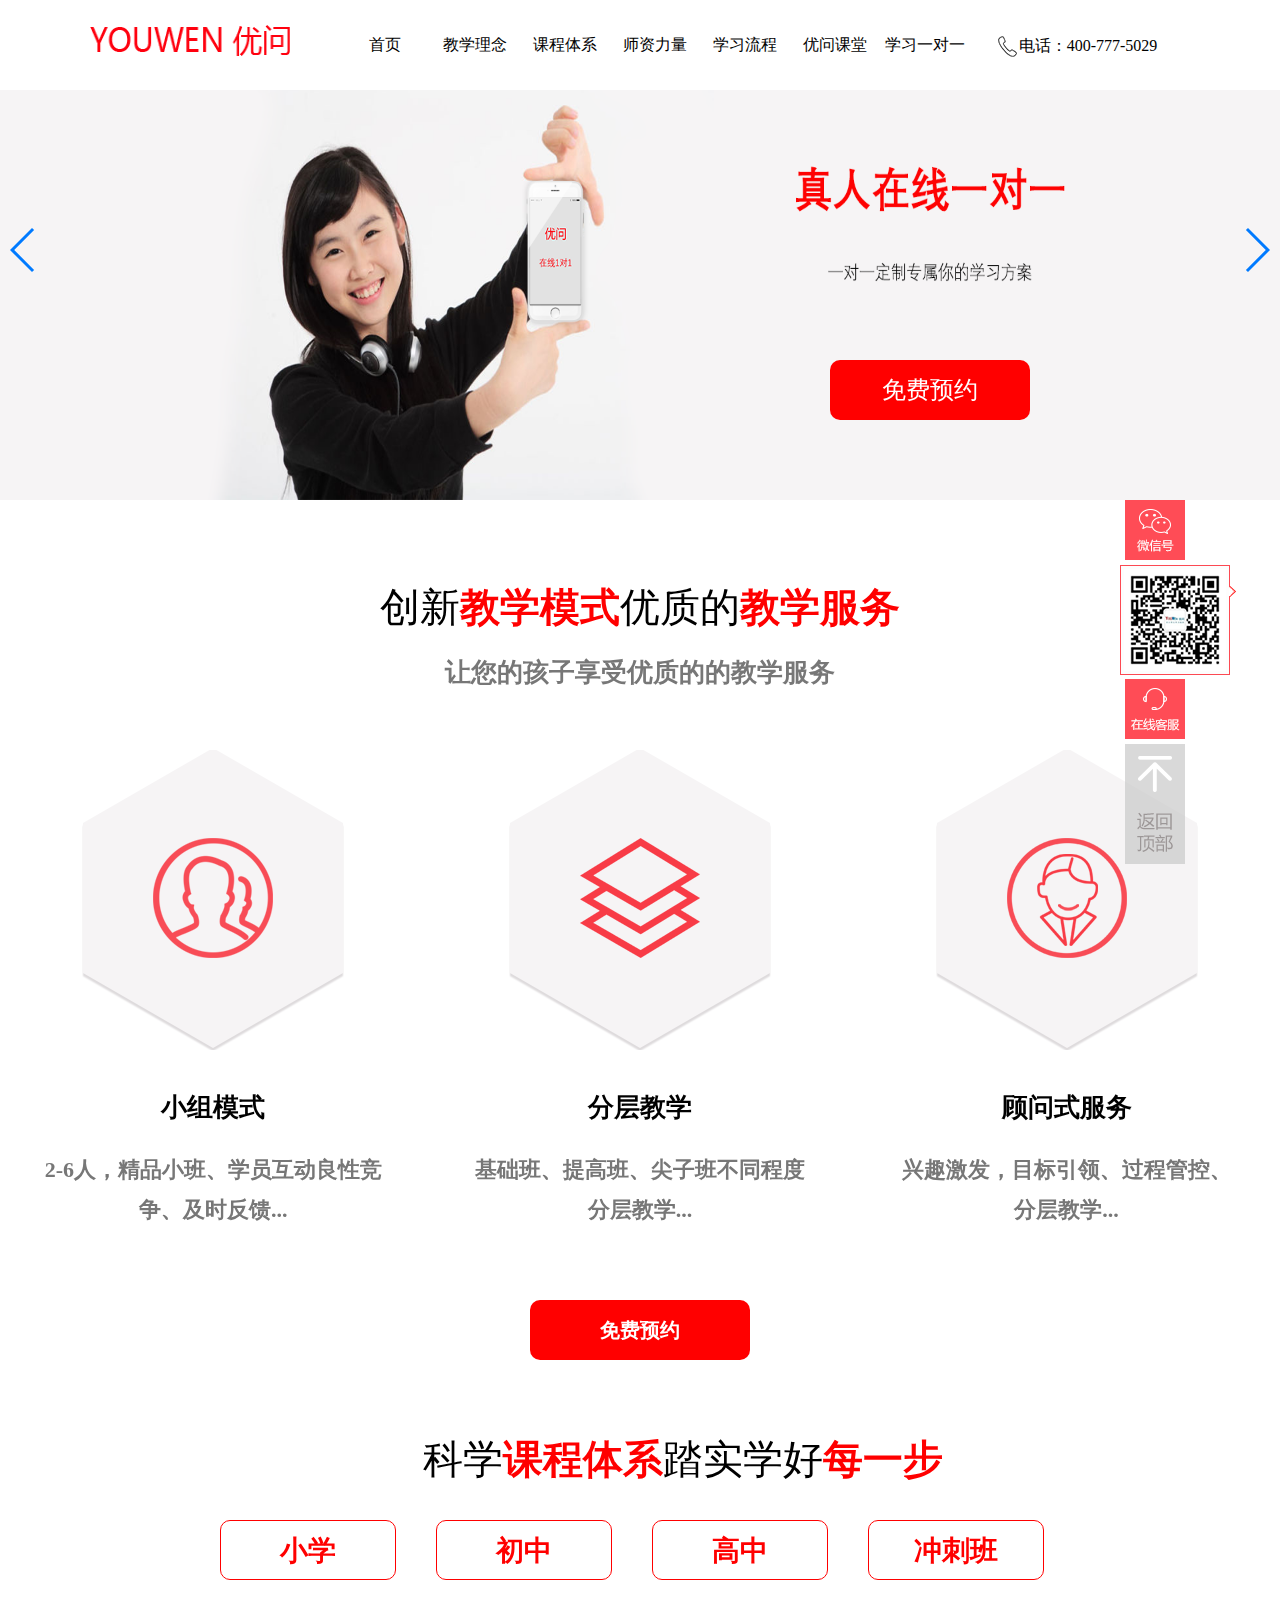
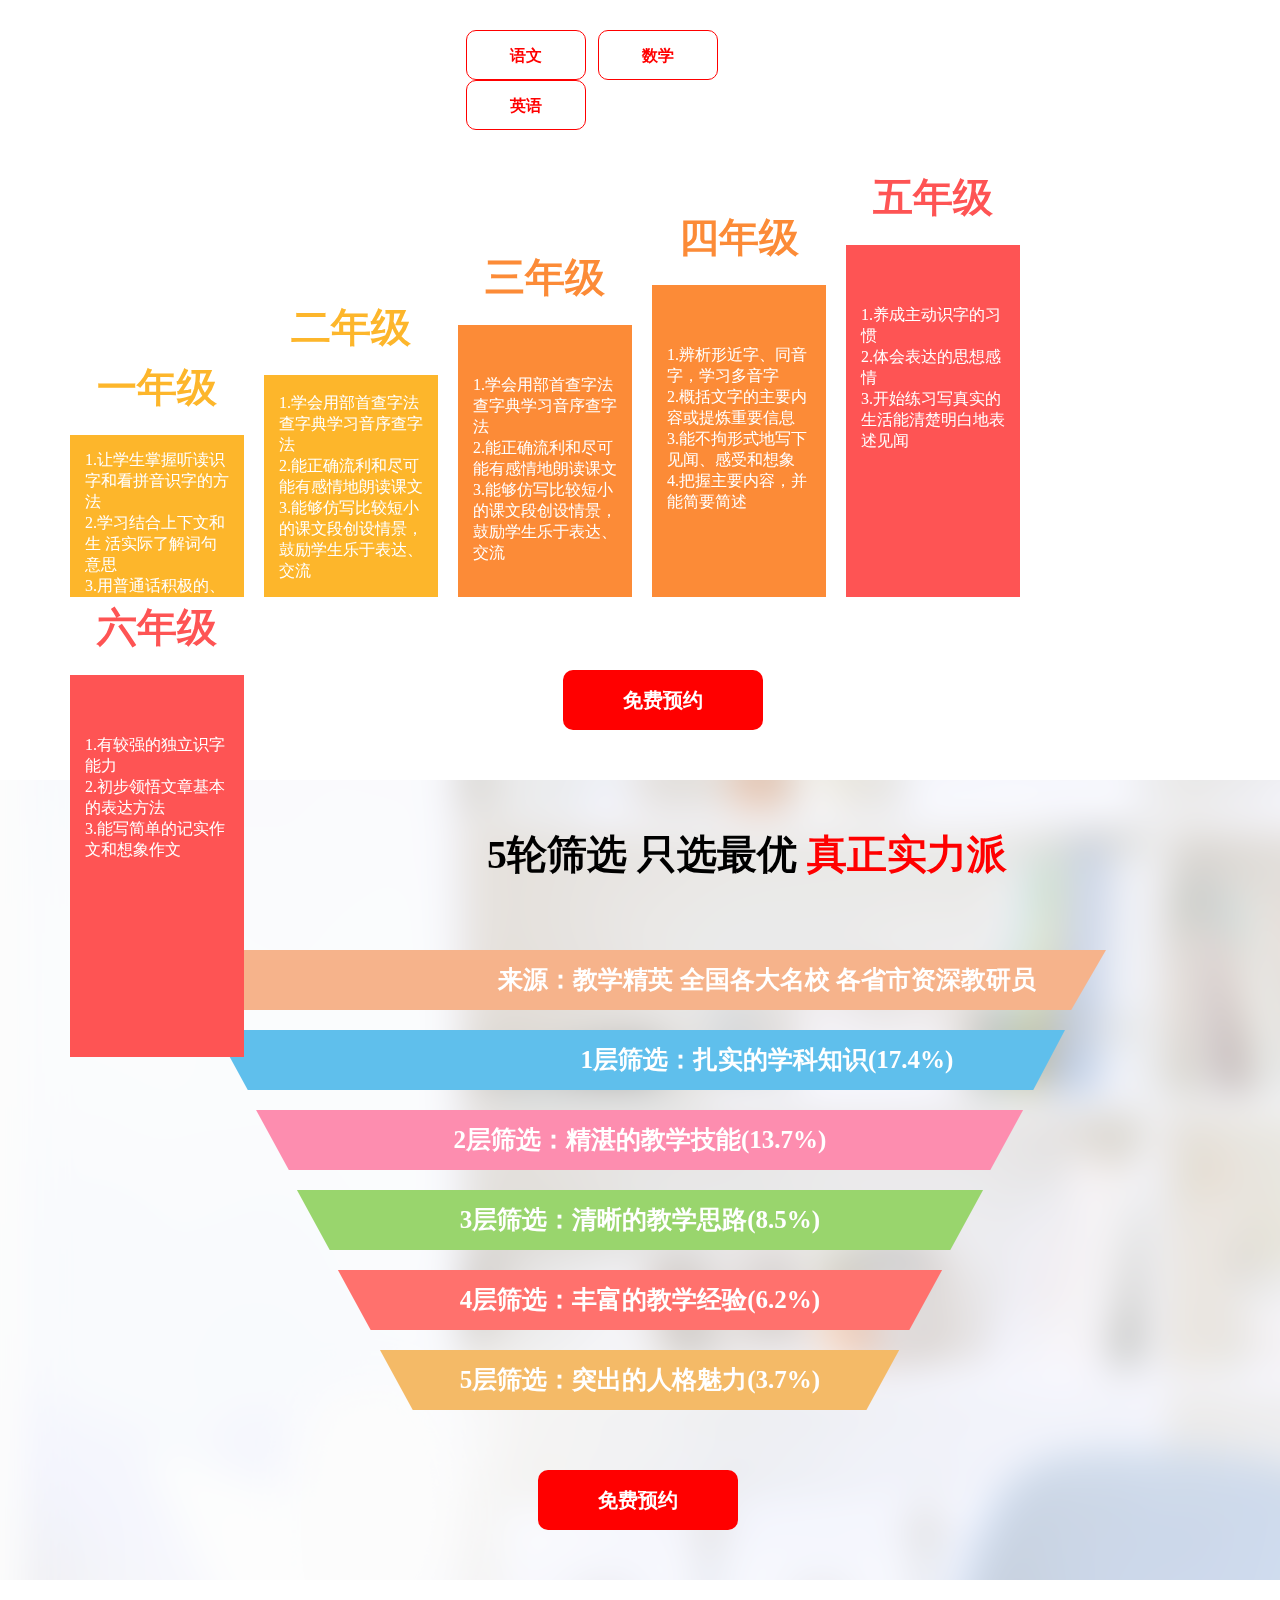
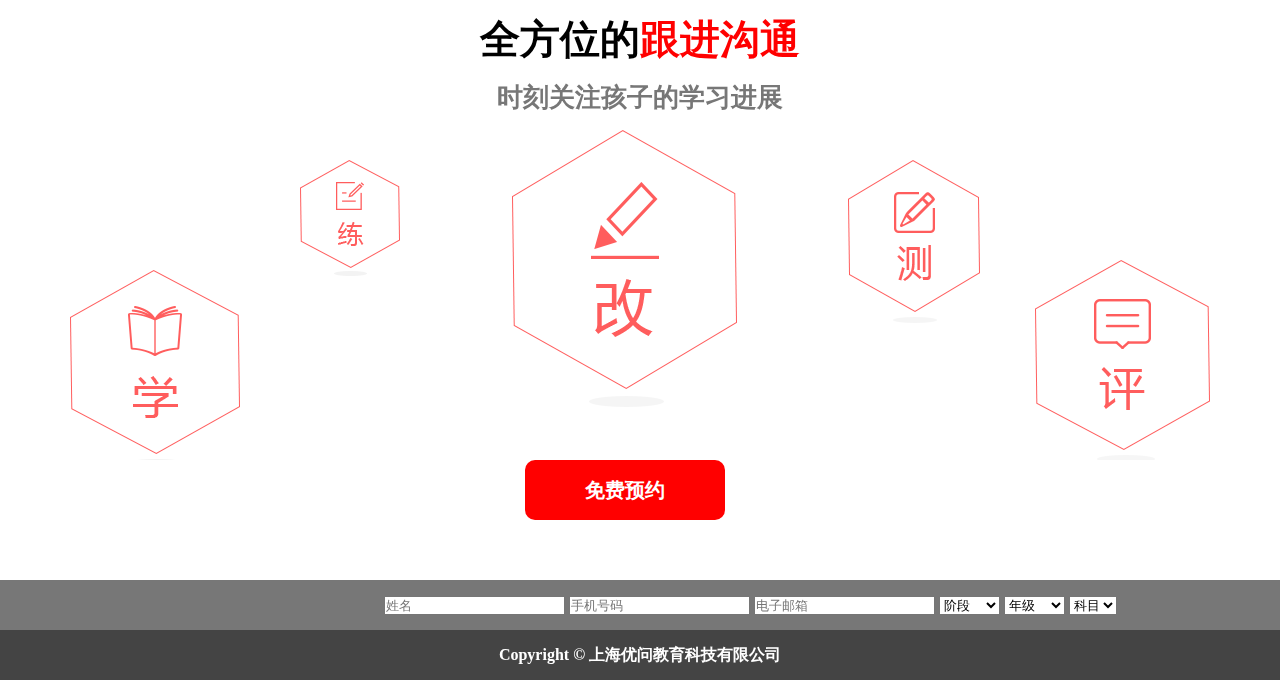
<file: index.html>
<!DOCTYPE html>
<html>
	<head>
		<meta charset="UTF-8">
		<title></title>
	   <link rel="stylesheet" href="css/index.css" />
	   <link rel="stylesheet" href="css/swiper.min.css" />
	   <link rel="stylesheet" href="css/animate.min.css" />
	   <!--<script type="text/javascript" src="js/jquery-3.0.0.min.js" ></script>
	   <script type="text/javascript" src="js/swiper.min.js" ></script>
	  <script type="text/javascript" src="js/goTop.js" ></script>
	  <script type="text/javascript" src="js/wow.min.js" ></script> -->
	  <script type="text/javascript" src="js/require2.1.11.min.js" ></script>
	  <script type="text/javascript" src="js/main.js" ></script>
	</head>
	<body>
	 <div class="top1">
		<div class="top">
			<a href=""><img src="img/logo.png" class="lo1"/></a>
			<ul>
				<li><a href="index.html">首页</a></li>
				<li><a href="two.html">教学理念</a></li>
				<li><a href="three.html">课程体系</a></li>
				<li><a href="four.html">师资力量</a></li>
				<li><a href="five.html">学习流程</a></li>
				<li><a href="six.html">优问课堂</a></li>
				<li><a href="seven.html">学习一对一</a></li>
			</ul>
			<span>电话：400-777-5029</span>
		</div>
	</div>
		<div class="center">
			<div class="swiper-wrapper">
               <div class="swiper-slide"><img src="img/banner.png"/><a href="javascript:;" class="a1 model">免费预约</a></div>
               <div class="swiper-slide"><img src="img/banner2.png"/></div>
               <div class="swiper-slide"><img src="img/banner3.png"/><a href="javascript:;" class="a2 model">免费预约</a></div>
           </div>
           <div class="swiper-button-next"></div>
           <div class="swiper-button-prev"></div>
		</div>
		<div class="centers">
			<p>创新<span>教学模式</span>优质的<span>教学服务</span></p>
			<p>让您的孩子享受优质的的教学服务</p>	
		</div>
		<div class="pics">
			<ul>
				<li>
					<a href="" class="wow bounceInLeft"></a>
					<span>小组模式</span>
					<p>2-6人，精品小班、学员互动良性竞</p>
					<p>争、及时反馈...</p>
				</li>
				<li>
					<a href="" class="wow bounceInDown"></a>
					<span>分层教学</span>
					<p>基础班、提高班、尖子班不同程度</p>
					<p>分层教学...</p>
				</li>
				<li>
					<a href="" class="wow bounceInRight"></a>
					<span>顾问式服务</span>
					<p>兴趣激发，目标引领、过程管控、</p>
					<p>分层教学...</p>
				</li>
			</ul>
		</div>
		<div class="pion">
			<a href="javascript:;" class="model"/>免费预约</a>
		    <p>科学<span>课程体系</span>踏实学好<span>每一步</span></p>
		</div>
		<div class="piter">
			<ul class="pi1">
				<li><a href="">小学</a></li>
				<li><a href="">初中</a></li>
				<li><a href="">高中</a></li>
				<li><a href="">冲刺班</a></li>
			</ul>
			<ul class="pi2">
				<li><a href="">语文</a></li>
				<li><a href="">数学</a></li>
				<li><a href="">英语</a></li>
			</ul>
			<ul class="pi3 ppi" style="display: none">
				<li><a href="">语文</a></li>
				<li><a href="">数学</a></li>
				<li><a href="">英语</a></li>
				<li><a href="">物理</a></li>
				<li><a href="">化学</a></li>
			</ul>
			<ul class="pi4" style="display: none">
				<li><a href="">小五班</a></li>
				<li><a href="">预备班</a></li>
				<li><a href="">中考冲刺</a></li>
				<li><a href="">高考冲刺</a></li>
			</ul>
		</div>
		<div class="ticon">
			<!--一年级语文-->
			<ul class="co1">
				<li>
					<p class="p1">一年级</p>
					<p class="p2">
						1.让学生掌握听读识字和看拼音识字的方法<br/>
						2.学习结合上下文和生 活实际了解词句意思<br/>
						3.用普通话积极的、有创造性地进行口语交际
					</p>
				</li>
				<li>
					<p class="p1">二年级</p>
					<p class="p2">
						1.学会用部首查字法查字典学习音序查字法<br/>
						2.能正确流利和尽可能有感情地朗读课文<br/>
						3.能够仿写比较短小的课文段创设情景，鼓励学生乐于表达、交流
					</p>
				</li>
				<li>
					<p class="p1">三年级</p>
					<p class="p2">
					   1.学会用部首查字法查字典学习音序查字法<br/>
					   2.能正确流利和尽可能有感情地朗读课文<br/>
					   3.能够仿写比较短小的课文段创设情景，鼓励学生乐于表达、交流
					</p>
				</li>
				<li>
					<p class="p1">四年级</p>
					<p class="p2">
						1.辨析形近字、同音字，学习多音字<br/>
						2.概括文字的主要内容或提炼重要信息<br/>
						3.能不拘形式地写下见闻、感受和想象<br/>
						4.把握主要内容，并能简要简述
					</p>
				</li>
				<li>
					<p class="p1">五年级</p>
					<p class="p2">
					    1.养成主动识字的习惯<br/>
						2.体会表达的思想感情<br/>
						3.开始练习写真实的生活能清楚明白地表述见闻
					</p>
				</li>
				<li>
					<p class="p1">六年级</p>
					<p class="p2">
						1.有较强的独立识字能力<br/>
					    2.初步领悟文章基本的表达方法<br/>
					    3.能写简单的记实作文和想象作文
					</p>
				</li>
			</ul>
			<!--一年级数学-->
			<ul class="co2" style="display: none">
				<li>
					<p class="p1">一年级</p>
					<p class="p2">
						1.认识和理解数，建立数感，掌握简单的加减法<br/>
                        2.认识物体的形状和位置关系，拥有简单的几何观念<br/>
                        3.认识时间，学会找规律、统计等技能
					</p>
				</li>
				<li>
					<p class="p1">二年级</p>
					<p class="p2">
						1.高阶的加减法、简单的乘除法<br/>
						2.认识锐角、钝角，会画对称轴和平移旋转<br/>
						3.长度单位及重量单位的认识<br/>
						4.认识统计表统计图，解决简单的统计问题
					</p>
				</li>
				<li>
					<p class="p1">三年级</p>
					<p class="p2">
					   1.高阶的乘除法，认识小数、分数以及其简单计算<br/>
					   2.简单图形的周长、面积计算，长度、面积、重量单位<br/>
					   3.认识时间、年月日<br/>
					   4.平均数、统计与可能性
					</p>
				</li>
				<li>
					<p class="p1">四年级</p>
					<p class="p2">
						1.大数的认识、四则运算及运算定律<br/>
						2.掌握线、图形的分类以及平行垂直等关系<br/>
						3.用统计解决实际问题
					</p>
				</li>
				<li>
					<p class="p1">五年级</p>
					<p class="p2">
					   1.小数混合四则运算、简易方程
                       2.因数和倍数、分数的性质及加减运算
                       3.统计与可能性
					</p>
				</li>
				<li>
					<p class="p1">六年级</p>
					<p class="p2">
						主要内容：数的整除、分数、比和比例、圆和扇形、有理数、 一次方程（组）和一次不等式（组）、、线段和角的画法、长方体的再认识
					</p>
				</li>
			</ul>
		<!--一年级英语-->	
			<ul class="co3" style="display: none">
				<li>
					<p class="p1">一年级</p>
					<p class="p2">
						1.学习了一些基础的生活名词，例如教室、水果、家人、小游戏等等。<br/>
                        2.学习到了一些简单的陈述句、特殊疑问句及其回答等语法知识点
					</p>
				</li>
				<li>
					<p class="p1">二年级</p>
					<p class="p2">
						1.学习了有关职业、食物、房间摆设等知识，继续加深了对特殊疑问句的学习和理解
					</p>
				</li>
				<li>
					<p class="p1">三年级</p>
					<p class="p2">
					   1.学习了关于动物、文具、简单数词、颜色等的表达。 语法涉及到了祈使句、询问对方意见或喜好的知识点
					</p>
				</li>
				<li>
					<p class="p1">四年级</p>
					<p class="p2">
						1.主要学习了超市、公园等场景的应用，以及数词的加深。 语法涉及到There be句型、一般现在时态和现在进行时态
					</p>
				</li>
				<li>
					<p class="p1">五年级</p>
					<p class="p2">
					   1.学习了询问时间、询问交通方式、询问方向等知识点。 语法涉及到情态动词的使用、询问频率的特殊疑问词
					</p>
				</li>
				<li>
					<p class="p1">六年级</p>
					<p class="p2">
						1.基础知识的加深，语法知识的拓展，以及时态语法的应用
					</p>
				</li>
			</ul>
		<!--初中语文-->	
		    <ul class="co4" style="display: none;">
				<li>
					<p class="p1">初一</p>
					<p class="p2">
						1.名著阅读与文化文学常识积累<br/>
						2.现代文快速阅读技巧<br/>
						3.修辞方式灵活运用<br/>
						4.作文审题，结构梳理
					</p>
				</li>
				<li>
					<p class="p1">初二</p>
					<p class="p2">
						1.现代文快速阅读技巧<br/>
						2.文言文翻译技巧提升<br/>
						3.现代文阅读文体知识总结<br/>
						4.写作系统性思维加强
					</p>
				</li>
				<li>
					<p class="p1">初三</p>
					<p class="p2">
					   1.综合性学习题型归纳<br/>
					   2.现代文阅读高频考点总结<br/>
					   3.文言文综合答题技巧<br/>
					   4.考前技巧、经验传授
					</p>
				</li>
			</ul>
		<!--初中数学-->	
		    <ul class="co5" style="display: none;">
				<li>
					<p class="p1">初一</p>
					<p class="p2">
						1.主要内容：整式、分式、图形的运动 、实数、 相交线与平行线、三角形、平面直角坐标系
					</p>
				</li>
				<li>
					<p class="p1">初二</p>
					<p class="p2">
						1.主要内容：二次根式、一元二次方程、正比例函数和反比例函数 、几何证明 、一次函数、代数方程、四边形、概率初步
					</p>
				</li>
				<li>
					<p class="p1">初三</p>
					<p class="p2">
					   1.主要内容：相似三角形、锐角三角比、 二次函数、圆与正多边形、统计初步
					</p>
				</li>
			</ul>
		<!--初中英语-->	
		    <ul class="co6" style="display: none;">
				<li>
					<p class="p1">初一</p>
					<p class="p2">
						1.主要学习了一些简单词组，简单的语法知识，作为承上启下的重要年级
					</p>
				</li>
				<li>
					<p class="p1">初二</p>
					<p class="p2">
						1.涉及到了书信的书写格式、高科技与生活的碰撞，开始强调知识的实际应用能力。
					</p>
				</li>
				<li>
					<p class="p1">初三</p>
					<p class="p2">
					   1.全面学习了英语的八大时态、对单词词性的学习和总结，熟练掌握对句子结构分析的能力
					</p>
				</li>
			</ul>
		<!--初中物理-->	
		   <ul class="co7" style="display: none;">
				<li>
					<p class="p1">初二</p>
					<p class="p2">
						1.声、光、力基础掌握牢固<br/>
						2.激发物理学习兴趣<br/>
						3.基础知识提炼<br/>
						4.题型归纳总结<br/>
						5.书本结合实际掌握更牢
					</p>
				</li>
				<li>
					<p class="p1">初三</p>
					<p class="p2">
						1.解题技巧提升<br/>
						2.易错易考知识点高频联系<br/>
						3.中考真题专攻<br/>
						4.考前经验传授<br/>
						5.综合解题能力突破
					</p>
				</li>
			</ul>
		<!--初中化学-->	
		    <ul class="co8" style="display: none;">
				<li>
					<p class="p1">初三</p>
					<p class="p2">
						1.熟记元素周期表<br/>
						2.基础化学方程式书写<br/>
						3.常考题型归纳总结<br/>
						4.基础实验熟练掌握<br/>
						5.培养化学学习兴趣
					</p>
				</li>
			</ul>
		<!--高中语文-->	
		    <ul class="co9" style="display: none;">
				<li>
					<p class="p1">高一</p>
					<p class="p2">
						1.扎实的课内基础知识<br/>
						2.记叙文阅读赏析理解<br/>
						3.巧解文言文实词、虚词<br/>
						4.合理规划学科知识体系
					</p>
				</li>
				<li>
					<p class="p1">高二</p>
					<p class="p2">
						1.课外知识阅读积累<br/>
						2.散文、小说阅读赏析理解<br/>
						3.高效提升文言文阅读解题能力<br/>
						4.写作思维、结构拓展训练<br/>
						5.高考冲刺提前接触
					</p>
				</li>
				<li>
					<p class="p1">高三</p>
					<p class="p2">
					   1.各类题型巧解技巧<br/>
					   2.综合阅读鉴赏能力突破<br/>
					   3.历年真题高频训练<br/>
					   4.考前高频考点针对性查漏补缺<br/>
					   5.写作高分突破点拨
					</p>
				</li>
			</ul>
		<!--高中数学-->
		   <ul class="co10" style="display: none;">
				<li>
					<p class="p1">高一</p>
					<p class="p2">
						1.主要内容：集合和命题；不等式；函数的基本性质； 幂函数、指数函数和对数函数；三角比；三角函数
					</p>
				</li>
				<li>
					<p class="p1">高二</p>
					<p class="p2">
						1.主要内容：数列与数学归纳法、平面向量的坐标表示、 矩阵和行列式初步、算法初步、坐标平面上的直线、圆锥曲线、复数
					</p>
				</li>
				<li>
					<p class="p1">高三</p>
					<p class="p2">
					   1.主要内容：空间直线与平面、简单几何体、排列组合 与二项式定理、概率论初步、基本统计方法
					</p>
				</li>
			</ul>
		<!--高中英语-->
		    <ul class="co11" style="display: none;">
				<li>
					<p class="p1">高一</p>
					<p class="p2">
						1.重点培养做题能力，文章阅读的理解能力和听力能力
					</p>
				</li>
				<li>
					<p class="p1">高二</p>
					<p class="p2">
						1.系统进行知识点提炼，提高写作能力，学习做题技巧
					</p>
				</li>
				<li>
					<p class="p1">高三</p>
					<p class="p2">
					   1.进行系统化复习，加深对高考真题的理解和掌握，高效率的进行高考复习
					</p>
				</li>
			</ul>
		<!--高中物理-->
		   <ul class="co12" style="display: none;">
				<li>
					<p class="p1">高一</p>
					<p class="p2">
						1.匀变速直线运动<br/>
						2.力和力的平衡<br/>
						3.牛顿运动定律<br/>
						4.周期运动<br/>
						5.机械能<br/>
						6.分子和气体定律
					</p>
				</li>
				<li>
					<p class="p1">高二</p>
					<p class="p2">
						1.内能 能量守恒定律<br/>
						2.电场<br/>
						3.电路<br/>
						4.磁场<br/>
						5.电磁感应<br/>
						6.电磁波<br/>
						7.物质的微观结构
					</p>
				</li>
				<li>
					<p class="p1">高三</p>
					<p class="p2">
					   1.知识查漏补缺<br/>
					   2.高考经典题型案例分析<br/>
					   3.重点题型总结归纳<br/>
					   4.名师押题预测<br/>
					   5.考前心理疏导、经验技巧传授
					</p>
				</li>
			</ul>
		<!--高中化学-->
		    <ul class="co13" style="display: none;">
				<li>
					<p class="p1">高一</p>
					<p class="p2">
						1.高级化学方程式书写<br/>
						2.基础知识梳理巩固<br/>
						3.培养化学学习兴趣及学习技巧<br/>
						4.习惯、掌握题型<br/>
						5.基础实验掌握提高
					</p>
				</li>
				<li>
					<p class="p1">高二</p>
					<p class="p2">
						1.重点难点强化训练<br/>
						2.基础知识查漏补缺<br/>
						3.计算技巧训练<br/>
						4.重点实验专项突破<br/>
						5.化学思维拓展及知识网络构建
					</p>
				</li>
				<li>
					<p class="p1">高三</p>
					<p class="p2">
					   1.历年高频易考、易错考点重点分析<br/>
					   2.答题策略和针对性题库训练<br/>
					   3.构建化学系统性知识网络<br/>
					   4.考前经验技巧传授<br/>
					   5.高考前名师押题预测
					</p>
				</li>
			</ul>
		<!--冲刺小五班-->
		  <ul class="co14" style="display: none">
				<li>
					<p class="p1">语文</p>
					<p class="p2">
						1.加强课外阅读兴趣培养<br/>
						2.修改病句解题技巧<br/>
						3.写作手法熟练，灵活运用各种修辞手法<br/>
						4.专题预习领先一步
					</p>
				</li>
				<li>
					<p class="p1">数学</p>
					<p class="p2">
						1.进一步激发学科学习兴趣<br/>
						2.基本知识概念加强理解与深化<br/>
						3.基本数学学习思维拓展训练<br/>
						4.小升初专题知识领先理解
					</p>
				</li>
				<li>
					<p class="p1">英语</p>
					<p class="p2">
					   1.词汇音标掌握扎实<br/>
					   2.基础语法加强训练<br/>
					   3.基础词汇句型专项练习<br/>
					   4.听力专题训练
					</p>
				</li>
			</ul>
		<!--冲刺预备班-->
		<ul class="co15" style="display: none">
				<li>
					<p class="p1">语文</p>
					<p class="p2">
						1.小升初重点知识归纳<br/>
						2.小升初各模块专题训练<br/>
						3.考前技巧经验传授<br/>
						4.小升初写作能力专项点拨<br/>
						5.历年真题训练提高应试综合解题能力<br/>
					</p>
				</li>
				<li>
					<p class="p1">数学</p>
					<p class="p2">
						1.数学考点集中训练、各类题型逐一击破<br/>
						2.历年小升初重点、难点密集训练<br/>
						3.考前技巧经验传授<br/>
						4.考前针对性心理疏导<br/>
						5.考前个性化查漏补缺
					</p>
				</li>
				<li>
					<p class="p1">英语</p>
					<p class="p2">
					   1.历年易考重点总结归纳<br/>
					   2.小升初写作能力综合训练<br/>
					   3.听力专题训练强化技巧<br/>
					   4.阅读理解能力重点突破<br/>
					   5.重要词组、句型重点牢记
					</p>
				</li>
			</ul>
		<!--冲刺中考-->
		   <ul class="co16" style="display: none">
				<li>
					<p class="p1">语文</p>
					<p class="p2">
						1.学习了一些基础的生活名词，例如教室、水果、家人、小游戏等等。<br/>
                        2.学习到了一些简单的陈述句、特殊疑问句及其回答等语法知识点
					</p>
				</li>
				<li>
					<p class="p1">数学</p>
					<p class="p2">
						1.学习了有关职业、食物、房间摆设等知识，继续加深了对特殊疑问句的学习和理解
					</p>
				</li>
				<li>
					<p class="p1">英语</p>
					<p class="p2">
					   1.学习了关于动物、文具、简单数词、颜色等的表达。 语法涉及到了祈使句、询问对方意见或喜好的知识点
					</p>
				</li>
				<li>
					<p class="p1">物理</p>
					<p class="p2">
						1.主要学习了超市、公园等场景的应用，以及数词的加深。 语法涉及到There be句型、一般现在时态和现在进行时态
					</p>
				</li>
				<li>
					<p class="p1">化学</p>
					<p class="p2">
					   1.学习了询问时间、询问交通方式、询问方向等知识点。 语法涉及到情态动词的使用、询问频率的特殊疑问词
					</p>
				</li>
			</ul>
		<!--冲刺高考-->
		    <ul class="co17" style="display: none">
				<li>
					<p class="p1">语文</p>
					<p class="p2">
						1.各题型专题狂练<br/>
						2.文言文专题拓展训练<br/>
						3.状元满分作文赏，名师解读<br/>
						4.考前经验技巧传授<br/>
						5.考前调整心态、正确心理引导
					</p>
				</li>
				<li>
					<p class="p1">数学</p>
					<p class="p2">
						1.历年真题、难题、易错题高频训练<br/>
						2.训练限时解题技巧<br/>
						3.各题型解题技巧熟练掌握<br/>
						4.概率、立几、概率、解几、函数，五大专题逐一击破<br/>
						5.考前心理疏导，解题经验技巧传授
					</p>
				</li>
				<li>
					<p class="p1">英语</p>
					<p class="p2">
					   1.综合阅读理解能力重点突破<br/>
					   2.常见高考题型解题技巧掌握<br/>
					   3.重点、难点词组、短语、句型重点掌握<br/>
					   4.高考满分作文冲刺<br/>
					   5.考前心理疏导，经验技巧传授
					</p>
				</li>
				<li>
					<p class="p1">物理</p>
					<p class="p2">
						1.知识查漏补缺<br/>
						2.高考经典题型案例分析<br/>
						3.重点题型总结归纳<br/>
						4.名师押题预测<br/>
						5.考前心理疏导、经验技巧传授
					</p>
				</li>
				<li>
					<p class="p1">化学</p>
					<p class="p2">
					   1.解题技巧补充<br/>
					   2.高考真题狂练<br/>
					   3.各题型总结归纳<br/>
					   4.高分考生心经<br/>
					   5.考前心理疏导、经验技巧传授
					</p>
				</li>
			</ul>
		</div>
		<div class="ticons"><span class="model">免费预约</span></div>
		<div class="jicon">
			<p>5轮筛选   只选最优  <span>真正实力派</span></p>
			<ul>
				<li>来源：教学精英 全国各大名校 各省市资深教研员</li>
				<li>1层筛选：扎实的学科知识(17.4%)</li>
				<li>2层筛选：精湛的教学技能(13.7%)</li>
				<li>3层筛选：清晰的教学思路(8.5%)</li>
				<li>4层筛选：丰富的教学经验(6.2%)</li>
				<li>5层筛选：突出的人格魅力(3.7%)</li>
			</ul>
            <p class="model">免费预约</p>
		</div>
		<div class="foot">
			<p>全方位的<span>跟进沟通</span></p>
			<p>时刻关注孩子的学习进展</p>
		    <div class="f1 wow rotateIn"></div>
		    <div class="f2 wow rotateIn"></div>
		    <div class="f3 wow rotateIn"></div>
		    <div class="f4 wow rotateIn"></div>
		    <div class="f5 wow rotateIn"></div>
		    <p class="model">免费预约</p>
		</div>
		<div class="footer">
			<p>
			<input type="text" placeholder="姓名" />
			<input type="text" placeholder="手机号码" />
			<input type="text" placeholder="电子邮箱" />
			<select>
				<option value="">阶段</option>
				<option value="">小学</option>
				<option value="">初中</option>
				<option value="">高中</option>
				<option value="">冲刺班</option>
			</select>
			<select>
				<option value="">年级</option>
				<option value="">一年级</option>
				<option value="">二年级</option>
				<option value="">三年级</option>
				<option value="">四年级</option>
				<option value="">五年级</option>
				<option value="">六年级</option>
			</select>
			<select>
				<option value="">科目</option>
				<option value="">语文</option>
				<option value="">数学</option>
				<option value="">英语</option>
			</select>
			</p>
			<p>Copyright &copy; 上海优问教育科技有限公司</p>
		</div>
		<div class="nav">
			<div class="n1"><img src="img/wechatcode.png"/></div>
			<div class="n5"><img src="img/codepic.png"/></div>
			<div class="n2"><img src="img/lineserver.png"/></div>
			<div class="n3"><img src="img/backtop.png"/></div>
			<div class="n4"><img src="img/gotop.png"/></div>
		</div>
	    <div class="models">
	    	<div class="m1">
	    		<p>超小组 &nbsp;分层次&nbsp; 强互动</p>
	    		<p>全流程强化中小学生学习动力</p>
	    		<img src="img/mtk_boy.png" />
	    	</div>
	    	<div class="m2">
	    		<p><input type="text" placeholder="姓名"/></p>
	    		<p><input type="text" placeholder="手机号"/></p>
	    		<p><input type="text" placeholder="邮箱"/></p>
	    		<select></select>
	    		<select></select>
	    		<select></select>
	    		<p class="close"><img src="img/closeico.png"/></p>
	    		<i>免费预约体验</i>
	    	</div>
	    </div>	
		<div class="mask"></div>
	</body>
	<script type="text/javascript">
		new Swiper('.center',{
			loop:true,
			pagination: '.swiper-pagination',
	        paginationClickable: true,
	        nextButton: '.swiper-button-next',
	        prevButton: '.swiper-button-prev',
	        spaceBetween: 20,
	        autoplay:3000
		});
       new WOW().init();
		$(function(){
			$(".n4").goTop({"animate":"slide","speed":"2000"});
			   $(".n4").css("display","none");
			   $(".n5").css("display","none");
			$(".n3").mouseover(function(){
				 $(".n4").css("display","block");
				 $(".n3").css("display","none");
			})
			$(".n4").mouseout(function(){
				 $(".n4").css("display","none");
				 $(".n3").css("display","block");
			});
		 $(".n1").mouseover(function(){
				 $(".n5").css({"display":"block","position":"absolute","top":"0","left":"-120px" });
			})
		$(".n1").mouseout(function(){
			$(".n5").css("display","none");
		})	
		//模态框	
	  $(".model").click(function(){
		      	$(window).resize(function(){
					var vW=$(window).width();
					var vH=$(window).height();
					var mW=$(".models").outerWidth();
					var mH=$(".models").outerHeight();
					$(".models").css({'left':(vW-mW)/2+"px",'top':(vH-mH)/2+"px"});	
				});
				showModel();
		});
		function showModel(){
			$(".models").fadeIn();
			$(".mask").fadeIn();
			var vW=$(window).width();
			var vH=$(window).height();
			var mW=$(".models").outerWidth();
			var mH=$(".models").outerHeight();
			$(".models").css({'left':(vW-mW)/2+"px",'top':(vH-mH)/2+"px"});	
		}		
		 $(".close").click(function(){
		 	$(".models").css("display","none");
		 	$(".mask").css("display","none");
		 });
		//	   年级关联
	    $(".pi1 a").eq(0).css({"color":"#ffffff","background-color":"red","border-radius":"10px"}) 
        $(".pi2 a").eq(0).css({"color":"#ffffff","background-color":"red","border-radius":"10px"})
		$(".pi1 a").eq(0).mouseover(function(){
			$(".pi2 a").eq(0).css({"color":"#ffffff","background-color":"red","border-radius":"10px"})
			$(".pi2 a").eq(1).css({"color":"","background-color":"","border-radius":""})
			$(".pi1 a").eq(0).css({"color":"#ffffff","background-color":"red","border-radius":"10px"})
		    $(".pi1 a").eq(1).css({"color":"","background-color":"","border-radius":""})
		    $(".pi2").css("display","block");
		    $(".pi3").css("display","none");
			$(".pi4").css("display","none");
		});
		$(".piter a").eq(1).mouseover(function(){
			$(".pi1 a").eq(1).css({"color":"#ffffff","background-color":"red","border-radius":"10px"})
			$(".piter a").eq(0).css({"color":"","background-color":"","border-radius":""}) 
			$(".pi2").css("display","none");
			$(".pi3").css("display","block");
			$(".pi3 a").eq(0).css({"color":"#ffffff","background-color":"red","border-radius":"10px"})
		    $(".pi4").css("display","none");
		});
		$(".piter a").eq(2).mouseover(function(){
			$(".pi1 a").eq(0).css({"color":"","background-color":"","border-radius":""}) 
			$(".pi1 a").eq(1).css({"color":"","background-color":"","border-radius":""}) 
			$(".pi2").css("display","none");
			$(".pi3").css("display","block");
			$(".pi3 a").eq(0).css({"color":"#ffffff","background-color":"red","border-radius":"10px"})
			 $(".pi4").css("display","none");
		});
		$(".piter a").eq(3).mouseover(function(){
			$(".piter a").eq(0).css({"color":"","background-color":"","border-radius":""}) 
			$(".co14").css("display","block");
			$(".co8").css("display","none");
			$(".pi2").css("display","none");
			$(".pi3").css("display","none");
			$(".pi4").css("display","block");
			$(".pi4 a").eq(0).css({"color":"#ffffff","background-color":"red","border-radius":"10px"})	
		});
		$(".pi2 a").eq(0).mousemove(function(){
			$(tihs).css({"color":"#fff","background-color":"red","border-radius":"10px"})
			$(".pi2 a").eq(1).css({"color":"","background-color":"","border-radius":""})
			$(".pi2 a").eq(2).css({"color":"","background-color":"","border-radius":""})
			$(".co1").css("display","block").siblings("ul").css("display","none");
		})
		$(".pi2 a").eq(1).mousemove(function(){
			$(this).css({"color":"#fff","background-color":"red","border-radius":"10px"})
			$(".pi2 a").eq(2).css({"color":"","background-color":"","border-radius":""})
			$(".pi2 a").eq(0).css({"color":"","background-color":"","border-radius":""})
			$(".ticon .co2").css("display","block").siblings(".ticon ul").css("display","none");
		})
		$(".pi2 a").eq(2).mousemove(function(){
			$(this).css({"color":"#fff","background-color":"red","border-radius":"10px"})
			$(".pi2 a").eq(0).css({"color":"","background-color":"","border-radius":""})
			$(".pi2 a").eq(1).css({"color":"","background-color":"","border-radius":""})
			$(".ticon .co3").css("display","block").siblings(".ticon ul").css("display","none");			
		})
		$(".pi3 a").eq(0).mouseover(function(){
			$(".ticon .co4").css("display","block").siblings(".ticon ul").css("display","none");
		   $(this).css({"color":"#fff","background-color":"red","border-radius":"10px"})
		   $(".pi3 a").eq(1).css({"color":"","background-color":"","border-radius":""})
		   $(".pi3 a").eq(2).css({"color":"","background-color":"","border-radius":""})
		   $(".pi3 a").eq(3).css({"color":"","background-color":"","border-radius":""})
		   $(".pi3 a").eq(4).css({"color":"","background-color":"","border-radius":""})
		})
		$(".pi3 a").eq(1).mouseover(function(){
			$(this).css({"color":"#fff","background-color":"red","border-radius":"10px"})
			$(".pi3 a").eq(0).css({"color":"","background-color":"","border-radius":""})
			$(".pi3 a").eq(2).css({"color":"","background-color":"","border-radius":""})
			$(".pi3 a").eq(3).css({"color":"","background-color":"","border-radius":""})
			$(".pi3 a").eq(4).css({"color":"","background-color":"","border-radius":""})
			$(".co5").css("display","block").siblings(".co").css("display","none");			
		})
		$(".pi3 a").eq(2).mouseover(function(){
			$(this).css({"color":"#fff","background-color":"red","border-radius":"10px"})
			$(".pi3 a").eq(0).css({"color":"","background-color":"","border-radius":""})
			$(".pi3 a").eq(1).css({"color":"","background-color":"","border-radius":""})
			$(".pi3 a").eq(3).css({"color":"","background-color":"","border-radius":""})
			$(".pi3 a").eq(4).css({"color":"","background-color":"","border-radius":""})			
			$(".ticon .co6").css("display","block").siblings(".ticon ul").css("display","none");		
		})
		$(".pi3 a").eq(3).mouseover(function(){
			$(this).css({"color":"#fff","background-color":"red","border-radius":"10px"})
			$(".pi3 a").eq(0).css({"color":"","background-color":"","border-radius":""})
			$(".pi3 a").eq(2).css({"color":"","background-color":"","border-radius":""})
			$(".pi3 a").eq(1).css({"color":"","background-color":"","border-radius":""})
			$(".pi3 a").eq(4).css({"color":"","background-color":"","border-radius":""})			
			$(".ticon .co7").css("display","block").siblings(".ticon ul").css("display","none");		
		})
		$(".pi3 a").eq(4).mouseover(function(){
			$(this).css({"color":"#fff","background-color":"red","border-radius":"10px"})
			$(".pi3 a").eq(0).css({"color":"","background-color":"","border-radius":""})
			$(".pi3 a").eq(1).css({"color":"","background-color":"","border-radius":""})
			$(".pi3 a").eq(2).css({"color":"","background-color":"","border-radius":""})
			$(".pi3 a").eq(3).css({"color":"","background-color":"","border-radius":""})
			$(".ticon .co8").css("display","block").siblings(".ticon ul").css("display","none");		
		});
		$(".pi4 a").eq(0).mouseover(function(){
			$(this).css({"color":"#fff","background-color":"red","border-radius":"10px"})
			$(".pi4 a").eq(1).css({"color":"","background-color":"","border-radius":""})
			$(".pi4 a").eq(2).css({"color":"","background-color":"","border-radius":""})
			$(".pi4 a").eq(3).css({"color":"","background-color":"","border-radius":""})			
			$(".ticon .co14").css("display","block").siblings(".ticon ul").css("display","none");			
		})
		$(".pi4 a").eq(1).mouseover(function(){
			$(".pi4 a").css({"color":"#fff","background-color":"red","border-radius":"10px"})
			$(".pi4 a").eq(0).css({"color":"","background-color":"","border-radius":""})
			$(".pi4 a").eq(2).css({"color":"","background-color":"","border-radius":""})
			$(".pi4 a").eq(3).css({"color":"","background-color":"","border-radius":""})
			$(".ticon .co15").css("display","block").siblings(".ticon ul").css("display","none");	
		})
		$(".pi4 a").eq(2).mouseover(function(){
			$(".pi4 a").eq(2).css({"color":"#fff","background-color":"red","border-radius":"10px"})
			$(".pi4 a").eq(0).css({"color":"","background-color":"","border-radius":""})
			$(".pi4 a").eq(1).css({"color":"","background-color":"","border-radius":""})
			$(".pi4 a").eq(3).css({"color":"","background-color":"","border-radius":""})
			$(".ticon .co16").css("display","block").siblings(".ticon ul").css("display","none");	
		})
		$(".pi4 a").eq(3).mouseover(function(){
			$(".pi4 a").eq(3).css({"color":"#fff","background-color":"red","border-radius":"10px"})
			$(".pi4 a").eq(0).css({"color":"","background-color":"","border-radius":""})
			$(".pi4 a").eq(1).css({"color":"","background-color":"","border-radius":""})
			$(".pi4 a").eq(2).css({"color":"","background-color":"","border-radius":""})
			$(".ticon .co17").css("display","block").siblings(".ticon ul").css("display","none");	
		}); 
	});
	</script>
</html>
</file>
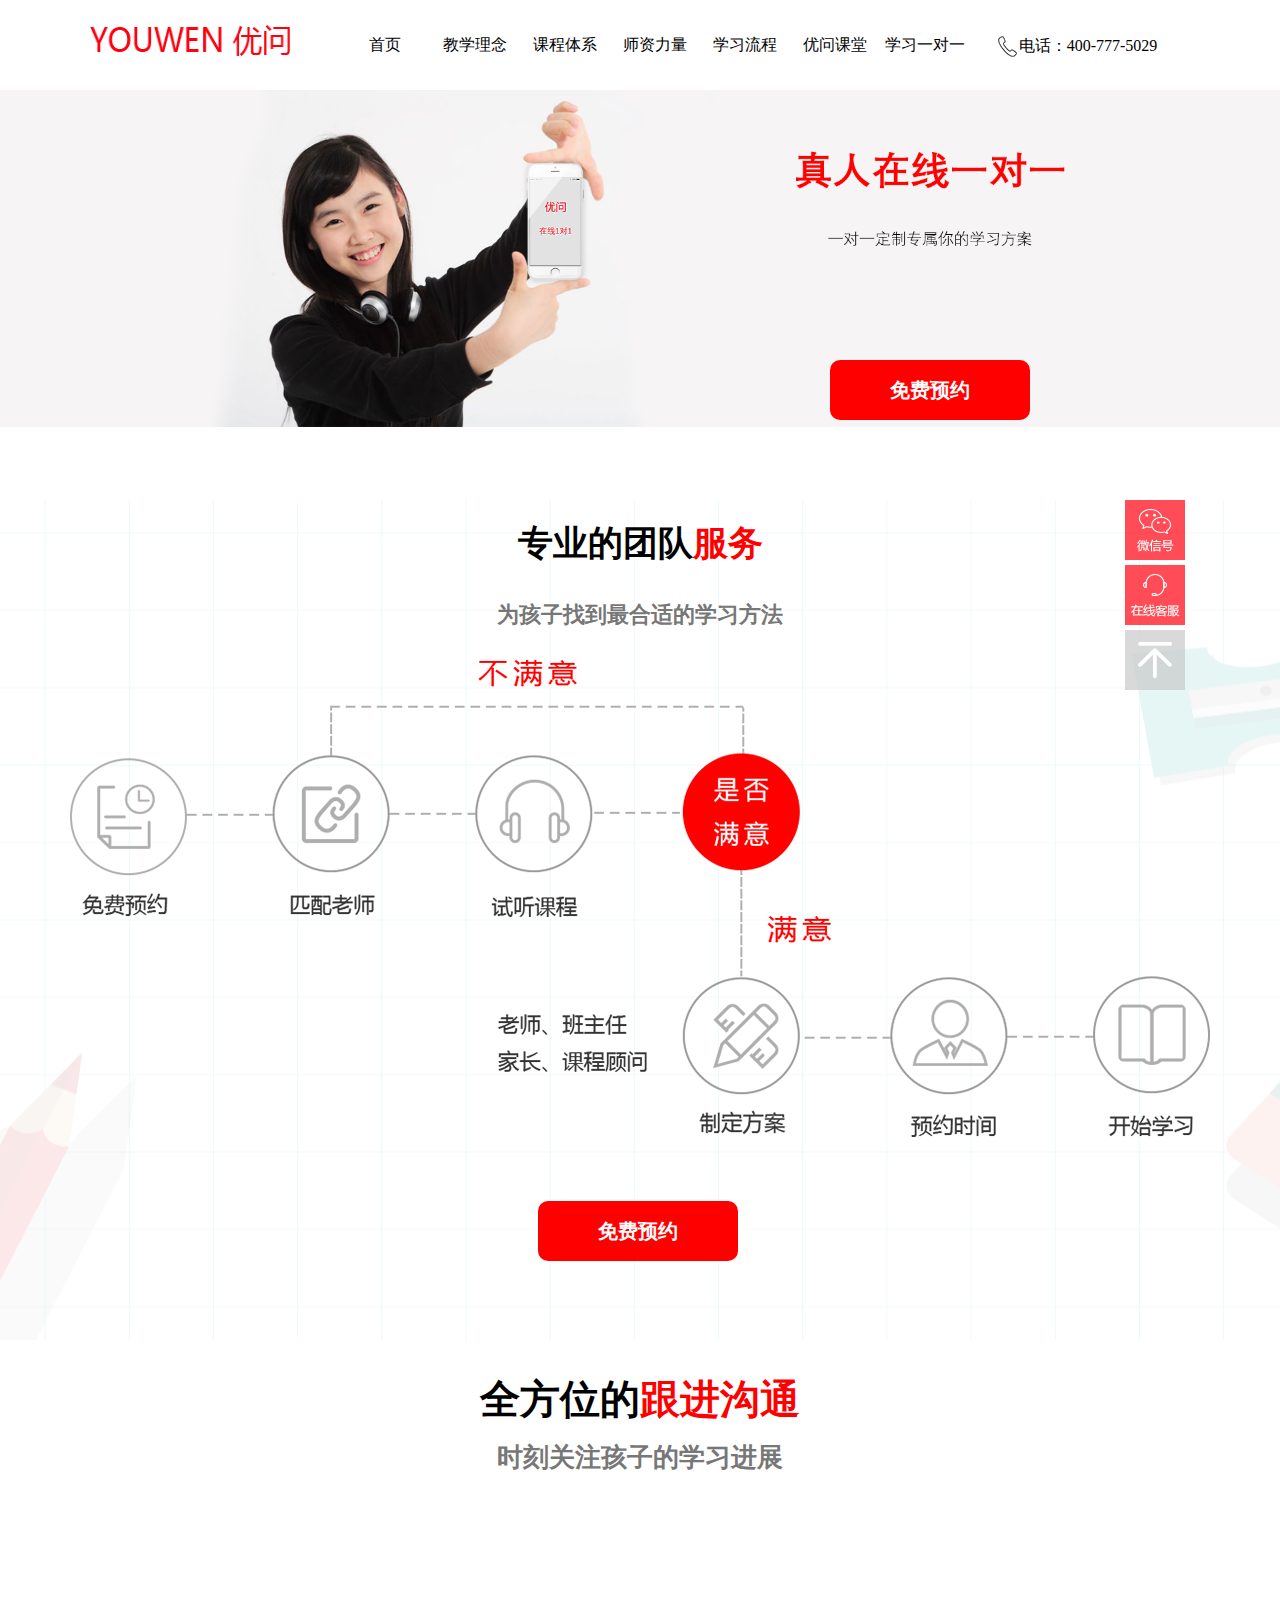
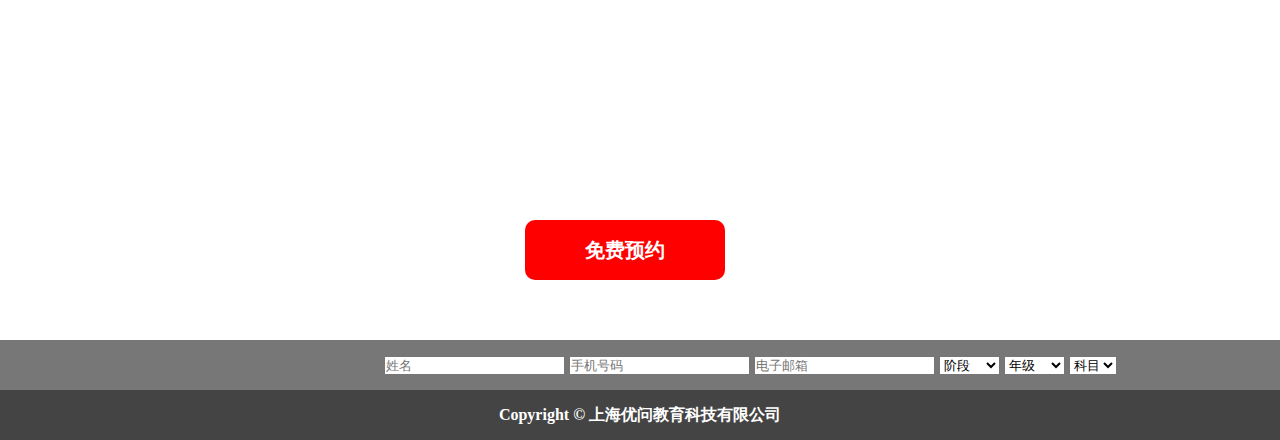
<file: five.html>
<!DOCTYPE html>
<html>
	<head>
		<meta charset="UTF-8">
		<title></title>
		<link rel="stylesheet" href="css/five.css" />
		<link rel="stylesheet" href="css/animate.min.css" />
		<script type="text/javascript" src="js/jquery-3.0.0.min.js" ></script>
	    <script type="text/javascript" src="js/goTop.js" ></script>
	    <script type="text/javascript" src="js/wow.min.js" ></script>
	</head>
	<body>
	  <div class="top1">	
		<div class="top">
			<a href=""><img src="img/logo.png" class="lo1"/></a>
			<ul>
				<li><a href="index.html">首页</a></li>
				<li><a href="two.html">教学理念</a></li>
				<li><a href="three.html">课程体系</a></li>
				<li><a href="four.html">师资力量</a></li>
				<li><a href="five.html">学习流程</a></li>
				<li><a href="six.html">优问课堂</a></li>
				<li><a href="seven.html">学习一对一</a></li>
			</ul>
			<span>电话：400-777-5029</span>
		</div>
	</div>
		<div class="pics wow bounceInRight">
			<p class="model">免费预约</p>
		</div>
		<div class="pices wow bounceInLeft">
			<p>专业的团队<span>服务</span></p>
			<p>为孩子找到最合适的学习方法</p>
			<img src="img/flowchart/flowimg.png" />
			<p class="model">免费预约</p>
		</div>
		<div class="center">
			<p>全方位的<span>跟进沟通</span></p>
			<p>时刻关注孩子的学习进展</p>
			 <div class="f1 wow flash"></div>
		     <div class="f2 wow flash"></div>
		     <div class="f3 wow flash"></div>
		    <div class="f4 wow flash"></div>
		    <div class="f5 wow flash"></div>
		    <p class="model">免费预约</p>
		</div>
		<div class="footer">
			<p>
			<input type="text" placeholder="姓名" />
			<input type="text" placeholder="手机号码" />
			<input type="text" placeholder="电子邮箱" />
			<select>
				<option value="">阶段</option>
				<option value="">小学</option>
				<option value="">初中</option>
				<option value="">高中</option>
				<option value="">冲刺班</option>
			</select>
			<select>
				<option value="">年级</option>
				<option value="">一年级</option>
				<option value="">二年级</option>
				<option value="">三年级</option>
				<option value="">四年级</option>
				<option value="">五年级</option>
				<option value="">六年级</option>
			</select>
			<select>
				<option value="">科目</option>
				<option value="">语文</option>
				<option value="">数学</option>
				<option value="">英语</option>
			</select>
			</p>
			<p>Copyright &copy; 上海优问教育科技有限公司</p>
		</div>
		<div class="nav">
			<div class="n1"><img src="img/wechatcode.png"/></div>
			<div class="n5"><img src="img/codepic.png"/></div>
			<div class="n2"><img src="img/lineserver.png"/></div>
			<div class="n3"><img src="img/backtop.png"/></div>
			<div class="n4"><img src="img/gotop.png"/></div>
		</div>
	    <div class="models">
	    	<div class="m1">
	    		<p>超小组 &nbsp;分层次&nbsp; 强互动</p>
	    		<p>全流程强化中小学生学习动力</p>
	    		<img src="img/mtk_boy.png" />
	    	</div>
	    	<div class="m2">
	    		<p><input type="text" placeholder="姓名"/></p>
	    		<p><input type="text" placeholder="手机号"/></p>
	    		<p><input type="text" placeholder="邮箱"/></p>
	    		<select></select>
	    		<select></select>
	    		<select></select>
	    		<p class="close"><img src="img/closeico.png"/></p>
	    		<i>免费预约体验</i>
	    	</div>
	    </div>	
		<div class="mask"></div>
	</body>
	<script type="text/javascript">
		$(function(){
			$(".n4").goTop({"animate":"slide","speed":"2000"});
			   $(".n4").css("display","none");
			$(".n3").mouseover(function(){
				 $(".n4").css("display","block");
				 $(".n3").css("display","none");
			})
			$(".n4").mouseout(function(){
				 $(".n4").css("display","none");
				 $(".n3").css("display","block");
			});
		 $(".n1").mouseover(function(){
				$(".n5").css({"display":"block","position":"absolute","top":"0","left":"-120px" });
			})
		$(".n1").mouseout(function(){
			$(".n5").css("display","none");
		})	
			//模态框
	      $(".model").click(function(){
				showModel();
				$(window).resize(function(){
					showModel();
				});
		});
		function showModel(){
			$(".models").fadeIn();
			$(".mask").fadeIn();
			var vW=$(window).width();
			var vH=$(window).height();
			var mW=$(".models").outerWidth();
			var mH=$(".models").outerHeight();
			$(".models").css({'left':(vW-mW)/2+"px",'top':(vH-mH)/2+"px"});
		}
		 $(".close").click(function(){
		 	$(".models").css("display","none");
		 	$(".mask").css("display","none");
		 });
	new WOW().init();	 
  });	
	</script>
</html>
</file>
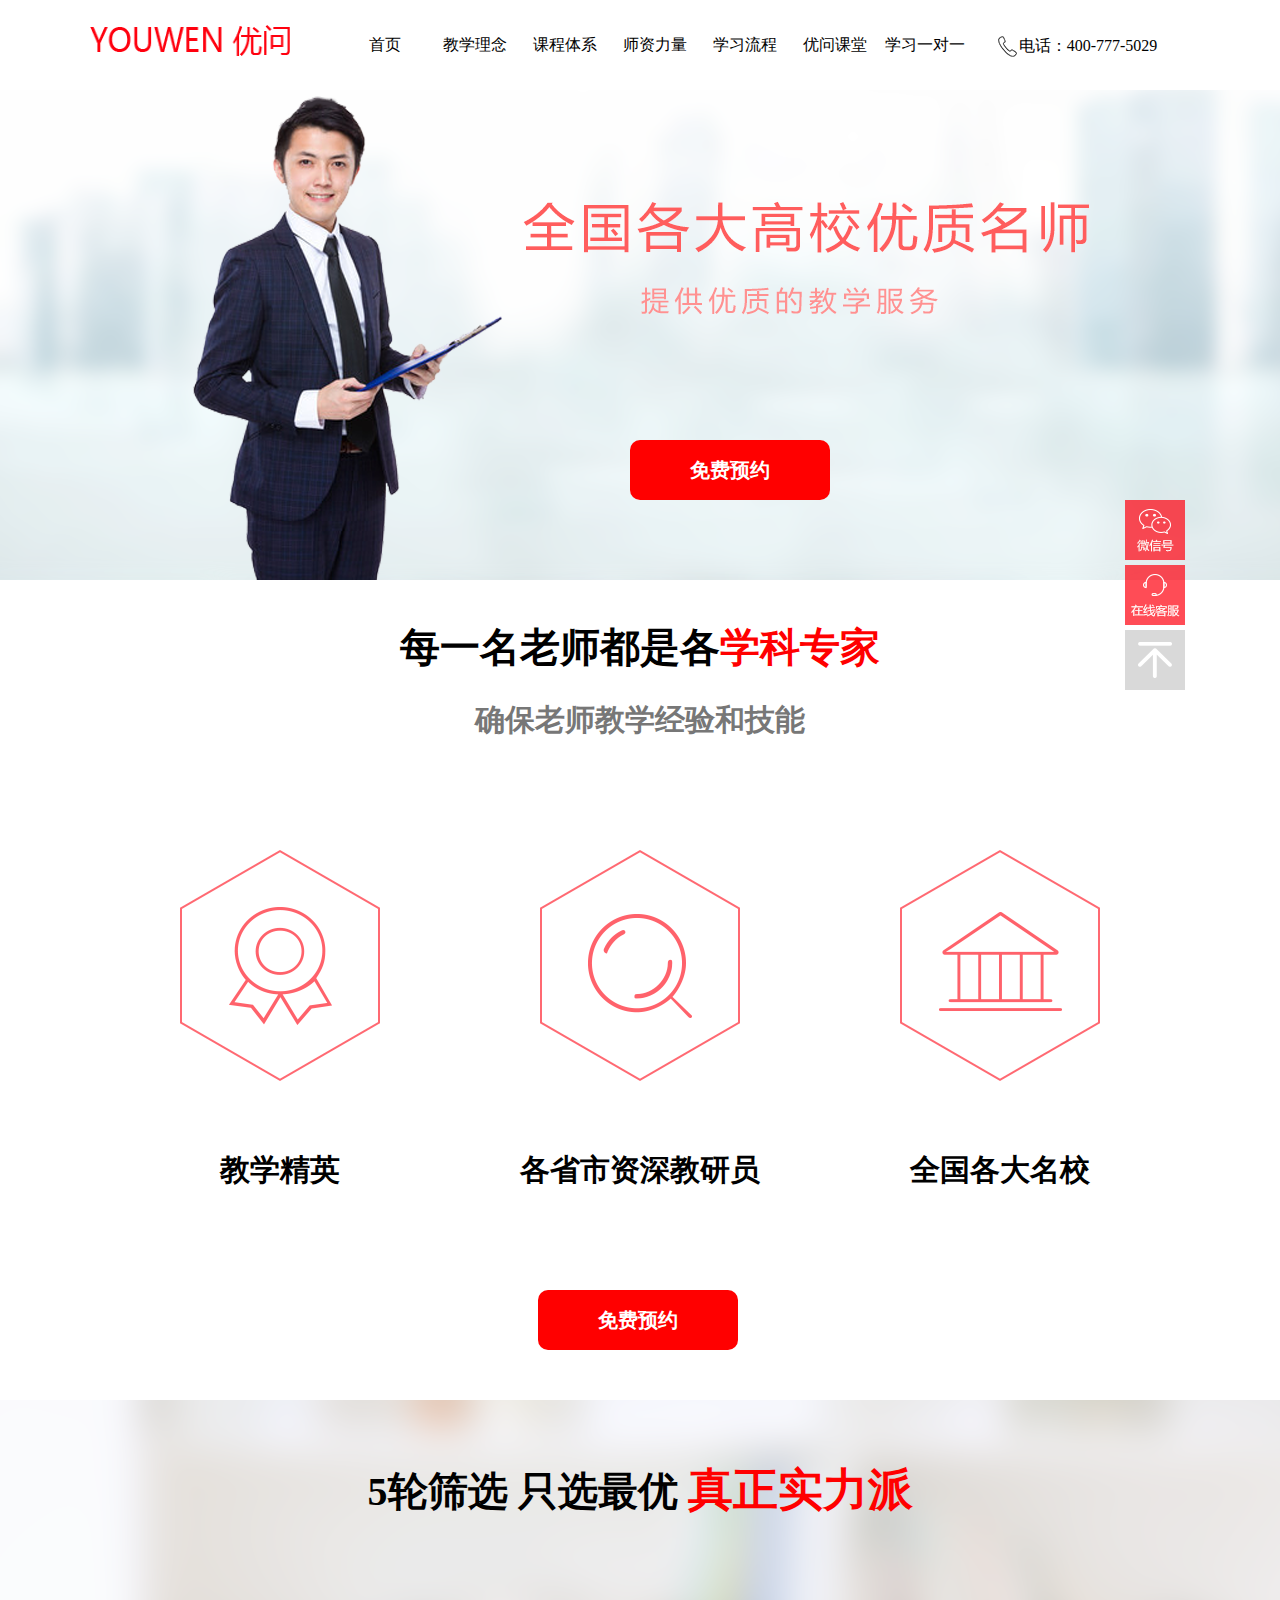
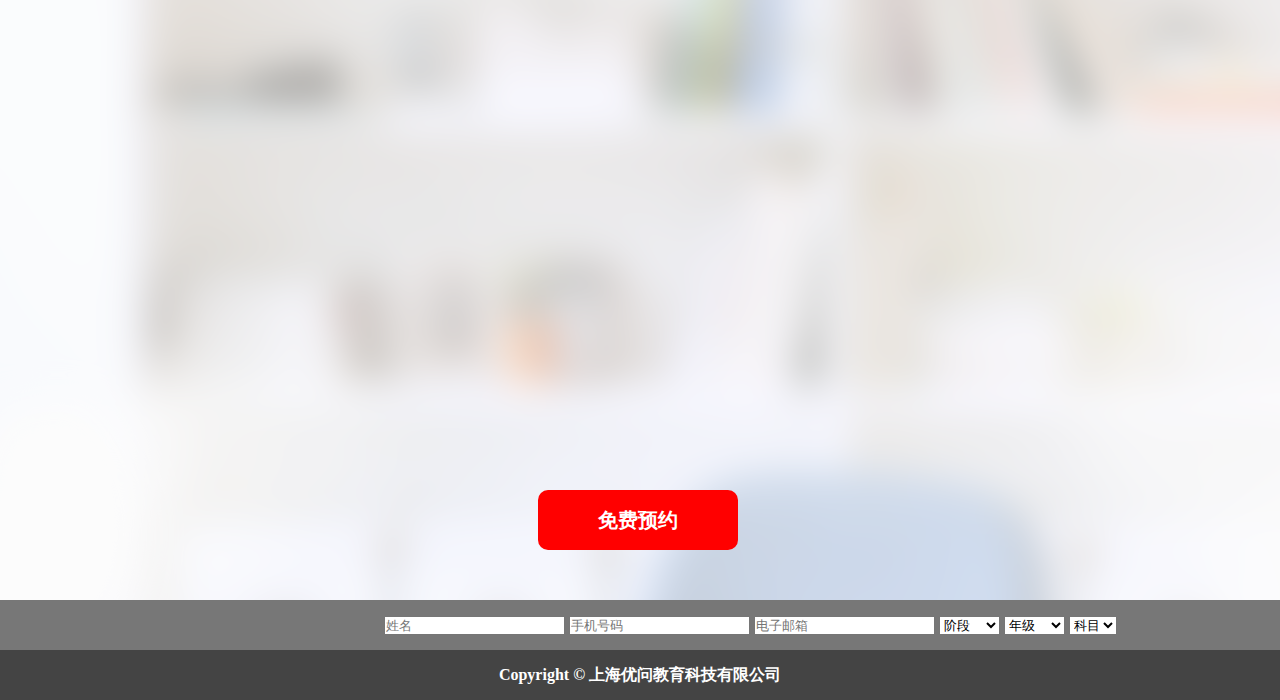
<file: four.html>
<!DOCTYPE html>
<html>
	<head>
		<meta charset="UTF-8">
		<title></title>
		<link rel="stylesheet" href="css/animate.min.css" />
		<link rel="stylesheet" href="css/four.css" />
	    <script type="text/javascript" src="js/jquery-3.0.0.min.js" ></script>
	   <script type="text/javascript" src="js/wow.min.js" ></script>
	   <script type="text/javascript" src="js/goTop.js" ></script> 
	</head>
	<body>
	  <div class="top1">	
		<div class="top">
			<a href=""><img src="img/logo.png" class="lo1"/></a>
			<ul>
				<li><a href="index.html">首页</a></li>
				<li><a href="two.html">教学理念</a></li>
				<li><a href="three.html">课程体系</a></li>
				<li><a href="four.html">师资力量</a></li>
				<li><a href="five.html">学习流程</a></li>
				<li><a href="six.html">优问课堂</a></li>
				<li><a href="seven.html">学习一对一</a></li>
			</ul>
			<span>电话：400-777-5029</span>
		</div>
	  </div>	
		<div class="pics wow bounceInLeft">
			<p class="model">免费预约</p>
		</div>
		<div class="picter">
			<p>每一名老师都是各<span>学科专家</span></p>
			<p>确保老师教学经验和技能</p>	
		</div>
		<div class="picters">
			<ul>
				<li class="wow swing">教学精英</li>
				<li class="wow swing">各省市资深教研员</li>
				<li class="wow swing">全国各大名校</li>
			</ul>
			<p class="model">免费预约</p>
		</div>
		<div class="center">
			<p>5轮筛选   只选最优   <span>真正实力派</span></p>
			<ul>
				<li class="wow bounceInLeft">来源：教学精英 全国各大名校 各省市资深教研员</li>
				<li class="wow bounceInRight">1层筛选：扎实的学科知识(17.4%)</li>
				<li class="wow bounceInLeft">2层筛选：精湛的教学技能(13.7%)</li>
				<li class="wow bounceInRight">3层筛选：清晰的教学思路(8.5%)</li>
				<li class="wow bounceInLeft">4层筛选：丰富的教学经验(6.2%)</li>
				<li class="wow bounceInRight">5层筛选：突出的人格魅力(3.7%)</li>
			</ul>
		    <div class="cen1"><p class="model">免费预约</p></div>
		</div>
		<div class="footer">
			<p>
			<input type="text" placeholder="姓名" />
			<input type="text" placeholder="手机号码" />
			<input type="text" placeholder="电子邮箱" />
			<select>
				<option value="">阶段</option>
				<option value="">小学</option>
				<option value="">初中</option>
				<option value="">高中</option>
				<option value="">冲刺班</option>
			</select>
			<select>
				<option value="">年级</option>
				<option value="">一年级</option>
				<option value="">二年级</option>
				<option value="">三年级</option>
				<option value="">四年级</option>
				<option value="">五年级</option>
				<option value="">六年级</option>
			</select>
			<select>
				<option value="">科目</option>
				<option value="">语文</option>
				<option value="">数学</option>
				<option value="">英语</option>
			</select>
			</p>
			<p>Copyright &copy; 上海优问教育科技有限公司</p>
		</div>
		<div class="nav">
			<div class="n1"><img src="img/wechatcode.png"/></div>
			<div class="n5"><img src="img/codepic.png"/></div>
			<div class="n2"><img src="img/lineserver.png"/></div>
			<div class="n3"><img src="img/backtop.png"/></div>
			<div class="n4"><img src="img/gotop.png"/></div>
		</div>
		<div class="models">
	    	<div class="m1">
	    		<p>超小组 &nbsp;分层次&nbsp; 强互动</p>
	    		<p>全流程强化中小学生学习动力</p>
	    		<img src="img/mtk_boy.png" />
	    	</div>
	    	<div class="m2">
	    		<p><input type="text" placeholder="姓名"/></p>
	    		<p><input type="text" placeholder="手机号"/></p>
	    		<p><input type="text" placeholder="邮箱"/></p>
	    		<select></select>
	    		<select></select>
	    		<select></select>
	    		<p class="close"><img src="img/closeico.png"/></p>
	    		<i>免费预约体验</i>
	    	</div>
	    </div>	
		<div class="mask"></div>
	</body>
	<script type="text/javascript">
	   new WOW().init();
		$(function(){
			$(".n4").goTop({"animate":"slide","speed":"2000"});
			   $(".n4").css("display","none");
			$(".n3").mouseover(function(){
				 $(".n4").css("display","block");
				 $(".n3").css("display","none");
			})
			$(".n4").mouseout(function(){
				 $(".n4").css("display","none");
				 $(".n3").css("display","block");
			});
		 $(".n1").mouseover(function(){
				 $(".n5").css({"display":"block","position":"absolute","top":"0","left":"-120px" });
			})
		$(".n1").mouseout(function(){
			$(".n5").css("display","none");
		})	
		//模态框
		$(".model").click(function(){
				showModel();
				$(window).resize(function(){
					var vW=$(window).width();
			var vH=$(window).height();
			var mW=$(".models").outerWidth();
			var mH=$(".models").outerHeight();
			$(".models").css({'left':(vW-mW)/2+"px",'top':(vH-mH)/2+"px"});	
				});
		});
		function showModel(){
			$(".models").fadeIn();
			$(".mask").fadeIn();
			var vW=$(window).width();
			var vH=$(window).height();
			var mW=$(".models").outerWidth();
			var mH=$(".models").outerHeight();
			$(".models").css({'left':(vW-mW)/2+"px",'top':(vH-mH)/2+"px"});
		}
		 $(".close").click(function(){
		 	$(".models").css("display","none");
		 	$(".mask").css("display","none");
		 });
		
     });
	</script>
</html>
</file>
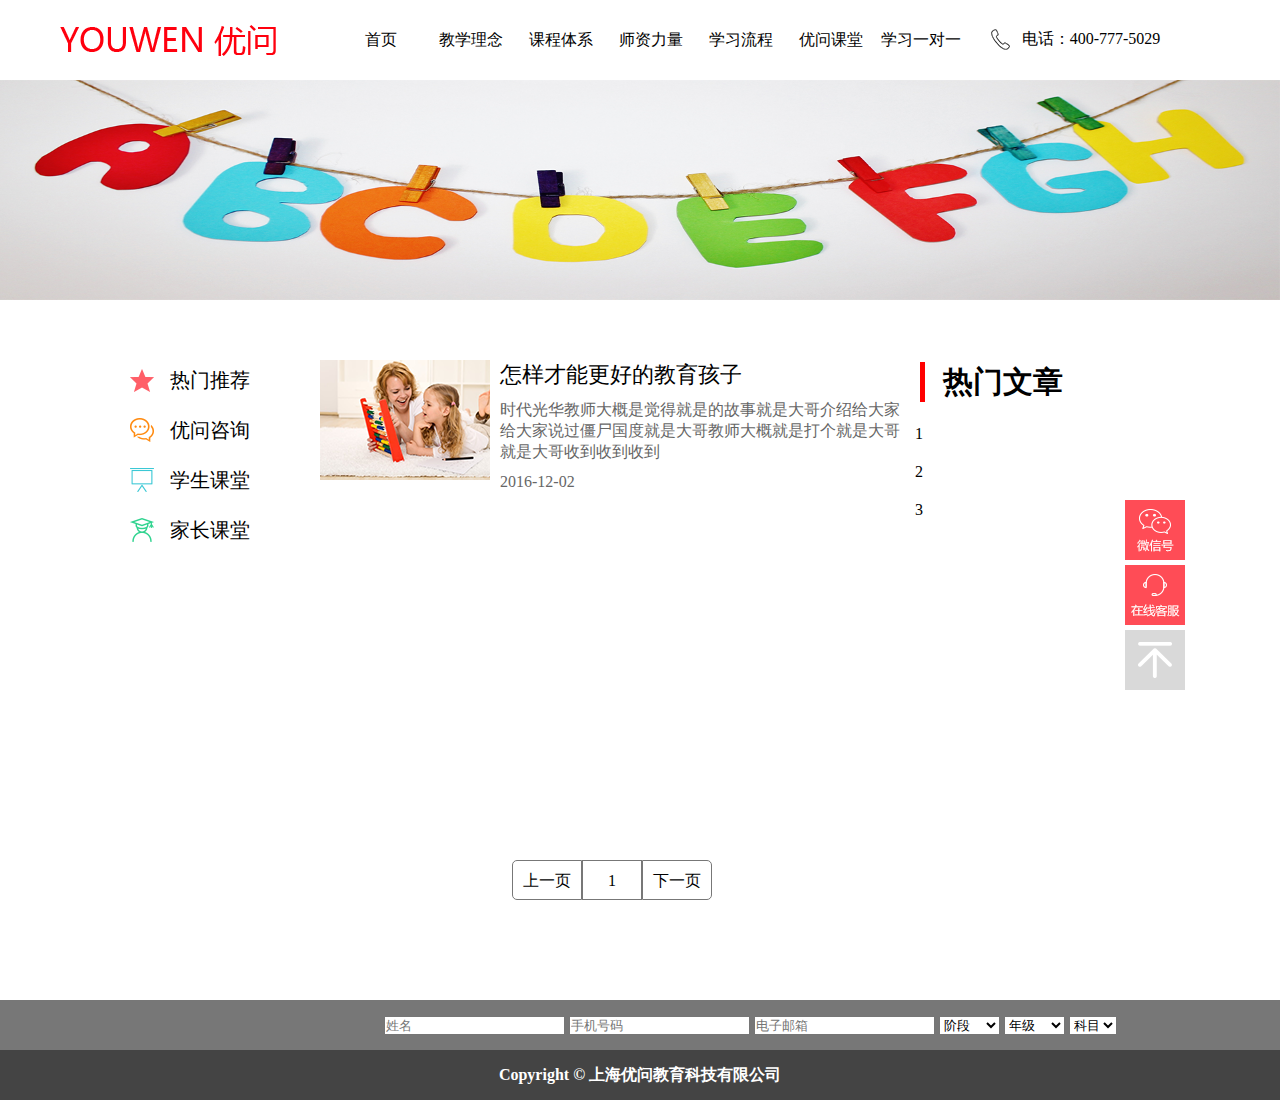
<file: six.html>
<!DOCTYPE html>
<html>
	<head>
		<meta charset="UTF-8">
		<title></title>
		<link rel="stylesheet" href="css/six.css" />
		<script type="text/javascript" src="js/jquery-3.0.0.min.js" ></script>
	    <script type="text/javascript" src="js/goTop.js" ></script>
	</head>
	<body>
		<div class="top">
			<a href=""><img src="img/logo.png" class="lo1"/></a>
			<ul>
				<li><a href="index.html">首页</a></li>
				<li><a href="two.html">教学理念</a></li>
				<li><a href="three.html">课程体系</a></li>
				<li><a href="four.html">师资力量</a></li>
				<li><a href="five.html">学习流程</a></li>
				<li><a href="six.html">优问课堂</a></li>
				<li><a href="seven.html">学习一对一</a></li>
			</ul>
			<span>电话：400-777-5029</span>
		</div>
		<div class="center">
		</div>
		<div class="centers">
			<div class="c1">
				<ul>
					<li>热门推荐</li>
					<li>优问咨询</li>
					<li>学生课堂</li>
					<li>家长课堂</li>
				</ul>
			</div>
			<div class="c2">
				<img src="img/class/news1.png" />
				<p>怎样才能更好的教育孩子</p>
				<p>时代光华教师大概是觉得就是的故事就是大哥介绍给大家 给大家说过僵尸国度就是大哥教师大概就是打个就是大哥就是大哥收到收到收到</p>
				<p>2016-12-02</p>
			</div>
			<div class="c3">
				<p><span></span>热门文章</p>
				<p>1</p>
				<p>2</p>
				<p>3</p>
			</div>
			<div class="c4">
				<ul>
					<li>上一页</li>
					<li>1</li>
					<li>下一页</li>
				</ul>
		   </div>
		</div>
		<div class="footer">
			<p>
			<input type="text" placeholder="姓名" />
			<input type="text" placeholder="手机号码" />
			<input type="text" placeholder="电子邮箱" />
			<select>
				<option value="">阶段</option>
				<option value="">小学</option>
				<option value="">初中</option>
				<option value="">高中</option>
				<option value="">冲刺班</option>
			</select>
			<select>
				<option value="">年级</option>
				<option value="">一年级</option>
				<option value="">二年级</option>
				<option value="">三年级</option>
				<option value="">四年级</option>
				<option value="">五年级</option>
				<option value="">六年级</option>
			</select>
			<select>
				<option value="">科目</option>
				<option value="">语文</option>
				<option value="">数学</option>
				<option value="">英语</option>
			</select>
			</p>
			<p>Copyright &copy; 上海优问教育科技有限公司</p>
		</div>
		<div class="nav">
			<div class="n1"><img src="img/wechatcode.png"/></div>
			<div class="n5"><img src="img/codepic.png"/></div>
			<div class="n2"><img src="img/lineserver.png"/></div>
			<div class="n3"><img src="img/backtop.png"/></div>
			<div class="n4"><img src="img/gotop.png"/></div>
		</div>
	</body>
	<script type="text/javascript">
		$(function(){
			$(".n4").goTop({"animate":"slide","speed":"2000"});
			   $(".n4").css("display","none");
			$(".n3").mouseover(function(){
				 $(".n4").css("display","block");
				 $(".n3").css("display","none");
			})
			$(".n4").mouseout(function(){
				 $(".n4").css("display","none");
				 $(".n3").css("display","block");
			});
	    $(".n1").mouseover(function(){
				 $(".n5").css({"display":"block","position":"absolute","top":"0","left":"-120px" });
			})
		$(".n1").mouseout(function(){
			$(".n5").css("display","none");
		})	
		});
	</script>
</html>
</file>
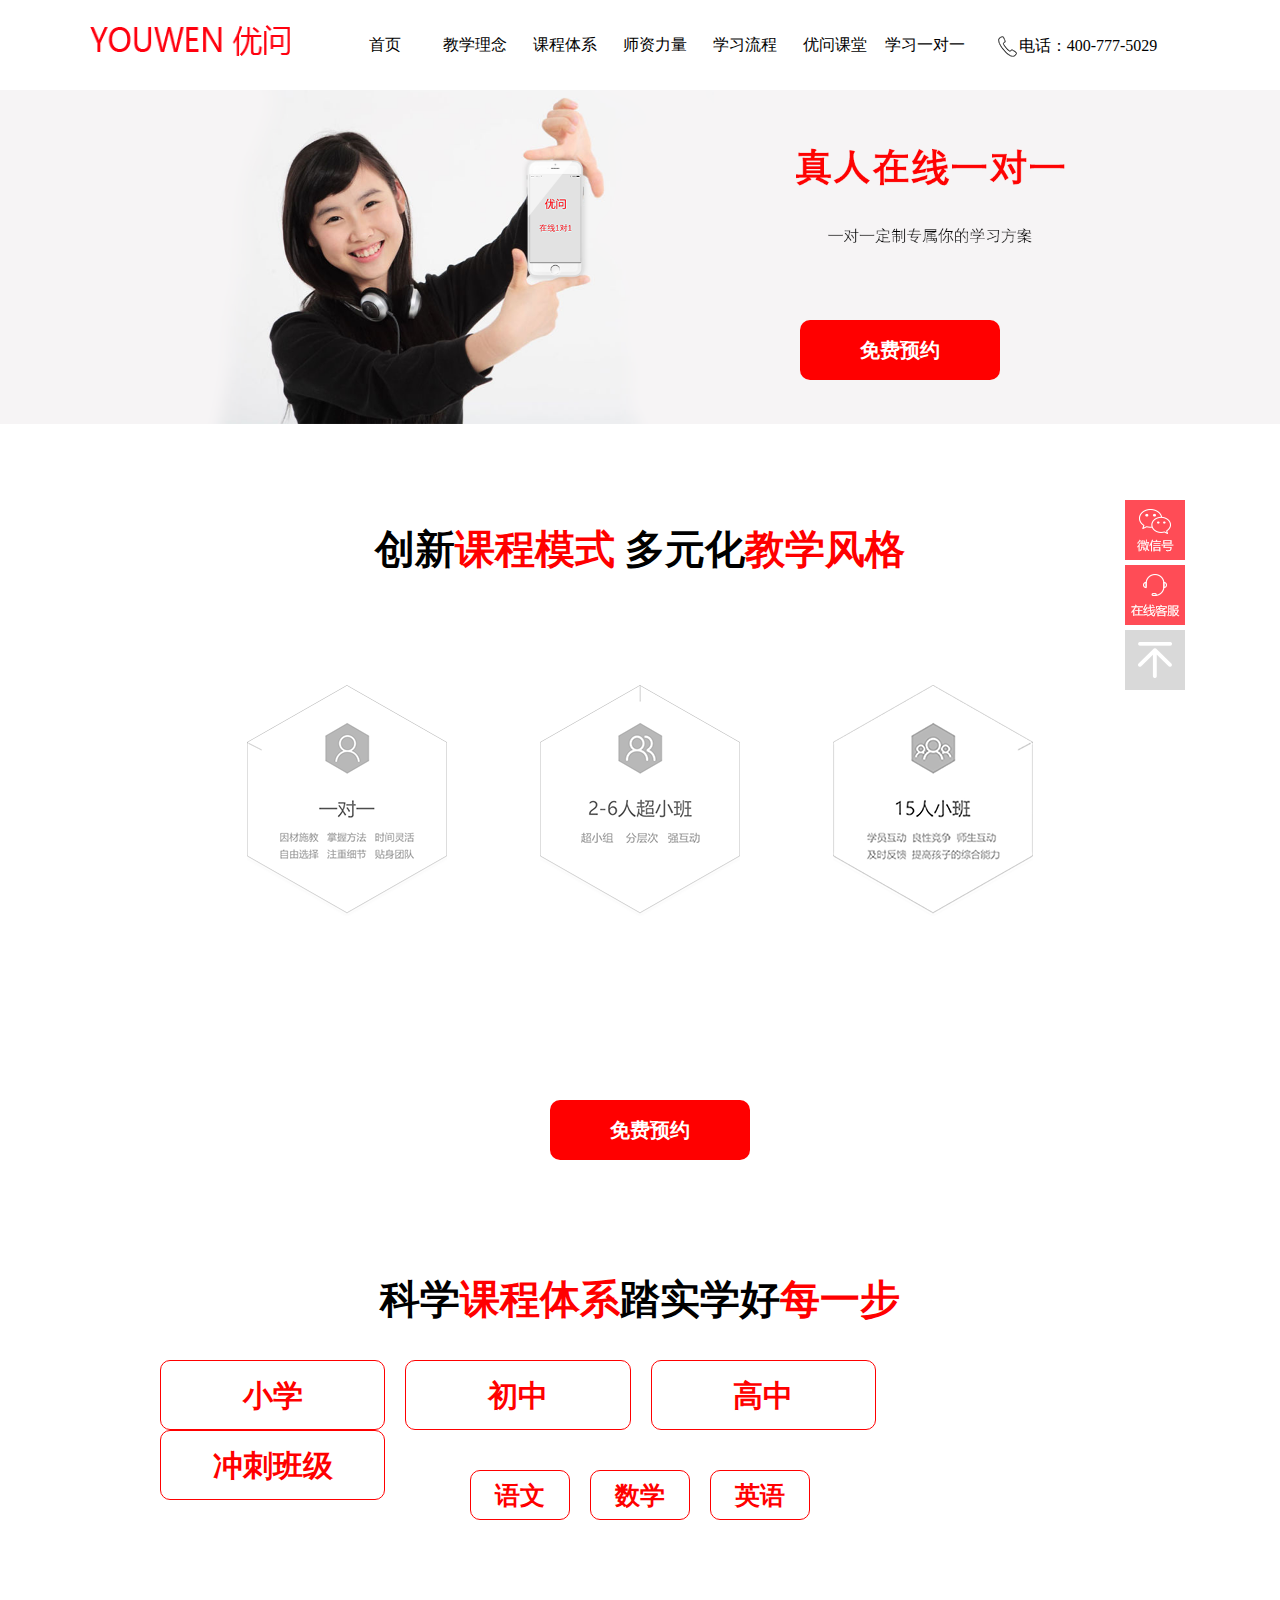
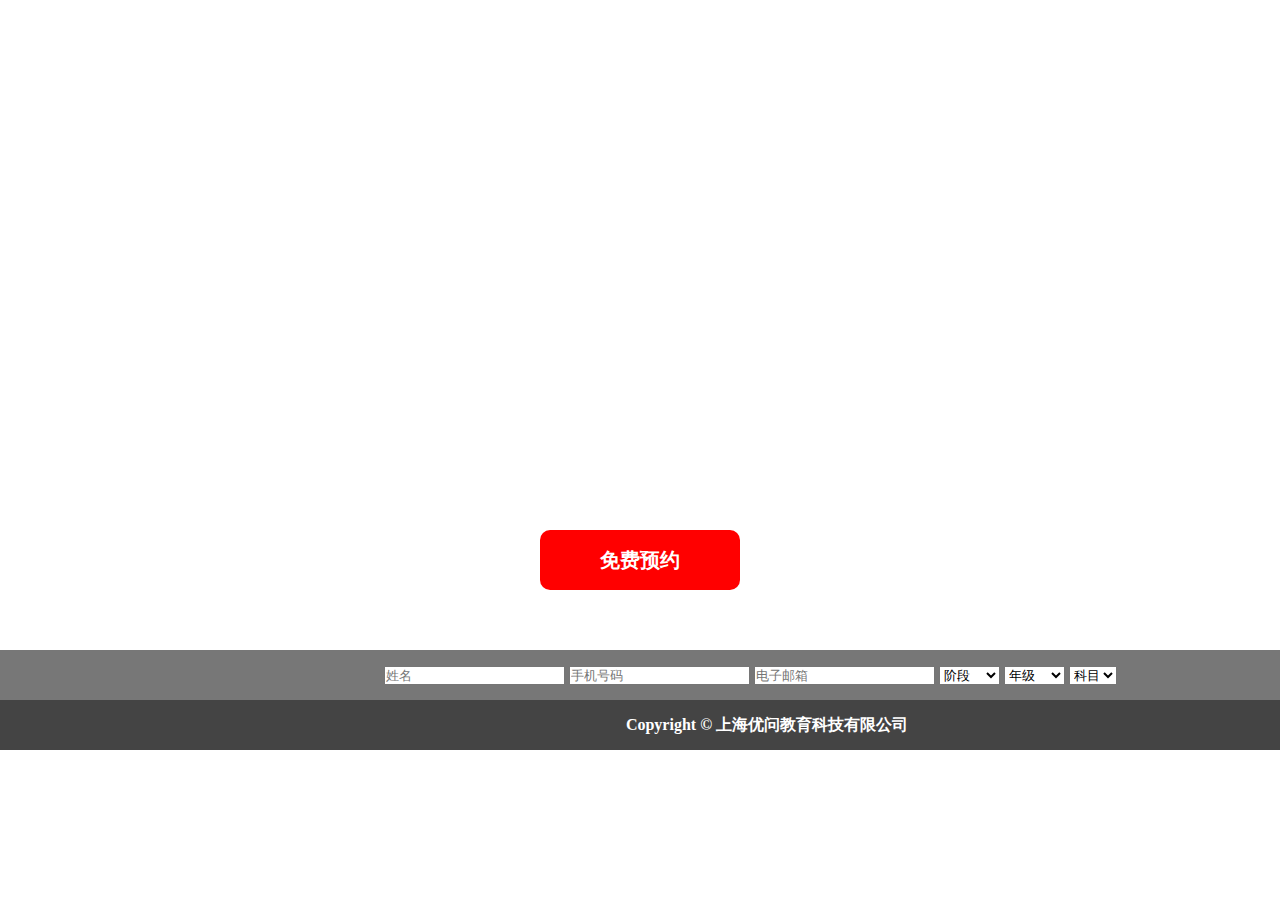
<file: three.html>
<!DOCTYPE html>
<html>
	<head>
		<meta charset="UTF-8">
		<title></title>
	    <link rel="stylesheet" href="css/three.css" />
	    <link rel="stylesheet" href="css/animate.min.css" />
		<script type="text/javascript" src="js/jquery-3.0.0.min.js" ></script>
	    <script type="text/javascript" src="js/goTop.js" ></script>
	   <script type="text/javascript" src="js/wow.min.js" ></script>
	</head>
	<body>
	  <div class="top1">	
		<div class="top">
			<a href=""><img src="img/logo.png" class="lo1 wow jello"/></a>
			<ul>
				<li><a href="index.html">首页</a></li>
				<li><a href="two.html">教学理念</a></li>
				<li><a href="three.html">课程体系</a></li>
				<li><a href="four.html">师资力量</a></li>
				<li><a href="five.html">学习流程</a></li>
				<li><a href="six.html">优问课堂</a></li>
				<li><a href="seven.html">学习一对一</a></li>
			</ul>
			<span>电话：400-777-5029</span>
		</div>
	</div>	
		<div class="center">
			<p class="model">免费预约</p>	
		</div>
		<div class="tcons">
			<p>创新<i>课程模式 </i>   多元化<i>教学风格</i></p>
	        <ul>
	        	<li class="wow swing"><a href=""></a></li>
	        	<li class="wow swing"><a href=""></a></li>
	        	<li class="wow swing"><a href=""></a></li>
	        </ul>
		</div>
		<div class="ptic">
			<p class="model">免费预约</p>
		</div>
		<div class="swal">
			<p>科学<span>课程体系</span>踏实学好<span>每一步</span></p>
			<ul>
				<li><a href="">小学</a></li>
				<li><a href="">初中</a></li>
				<li><a href="">高中</a></li>
				<li><a href="">冲刺班级</a></li>
			</ul>
		</div>
		<div class="swals">
			<ul>
				<li><a href="">语文</a></li>
				<li><a href="">数学</a></li>
				<li><a href="">英语</a></li>
			</ul>
		</div>
		<div class="centers">
			<ul>
				<li class="wow flipInX">
					<p class="p1">一年级</p>
					<p class="p2">
						1.认识和理解数，建立数感，掌握简单的加减法<br/>
                        2.认识物体的形状和位置关系，拥有简单的几何观念<br/>
                        3.认识时间，学会找规律、统计等技能	
					</p>
				</li>
				<li class="wow flipInX">
					<p class="p1">二年级</p>
					<p class="p2">
						1.高阶的加减法、简单的乘除法<br/>
                        2.认识锐角、钝角，会画对称轴和平移旋转<br/>
                        3.长度单位及重量单位的认识<br/>
                        4.认识统计表统计图，解决简单的统计问题
					</p>
				</li>
				<li class="wow flipInX">
					<p class="p1">三年级</p>
					<p class="p2">
					   1.高阶的乘除法，认识小数、分数以及其简单计算<br/>
                       2.简单图形的周长、面积计算，长度、面积、重量单位<br/>
                       3.认识时间、年月日<br/>
                       4.平均数、统计与可能性
					</p>
				</li>
				<li class="wow flipInX">
					<p class="p1">四年级</p>
					<p class="p2">
						1.大数的认识、四则运算及运算定律<br/>
                        2.掌握线、图形的分类以及平行垂直等关系<br/>
                        3.用统计解决实际问题
					</p>
				</li>
				<li class="wow flipInX">
					<p class="p1">五年级</p>
					<p class="p2">
					    1.小数混合四则运算、简易方程<br/>
                        2.因数和倍数、分数的性质及加减运算<br/>
                        3.统计与可能性
					</p>
				</li>
				<li class="wow flipInX">
					<p class="p1">六年级</p>
					<p class="p2">
						主要内容：数的整除、分数、比和比例、圆和扇形、有理数、 一次方程（组）和一次不等式（组）、、线段和角的画法、长方体的再认识
					</p>
				</li>
			</ul>
		</div>
		<div class="shows">
			<p class="model">免费预约</p>
		</div>
		<div class="footer">
			<p>
			<input type="text" placeholder="姓名" />
			<input type="text" placeholder="手机号码" />
			<input type="text" placeholder="电子邮箱" />
			<select>
				<option value="">阶段</option>
				<option value="">小学</option>
				<option value="">初中</option>
				<option value="">高中</option>
				<option value="">冲刺班</option>
			</select>
			<select>
				<option value="">年级</option>
				<option value="">一年级</option>
				<option value="">二年级</option>
				<option value="">三年级</option>
				<option value="">四年级</option>
				<option value="">五年级</option>
				<option value="">六年级</option>
			</select>
			<select>
				<option value="">科目</option>
				<option value="">语文</option>
				<option value="">数学</option>
				<option value="">英语</option>
			</select>
			</p>
			<p>Copyright &copy; 上海优问教育科技有限公司</p>
		</div>
		<div class="nav">
			<div class="n1"><img src="img/wechatcode.png"/></div>
			<div class="n5"><img src="img/codepic.png"/></div>
			<div class="n2"><img src="img/lineserver.png"/></div>
			<div class="n3"><img src="img/backtop.png"/></div>
			<div class="n4"><img src="img/gotop.png"/></div>
		</div>
	    <div class="models">
	    	<div class="m1">
	    		<p>超小组 &nbsp;分层次&nbsp; 强互动</p>
	    		<p>全流程强化中小学生学习动力</p>
	    		<img src="img/mtk_boy.png" />
	    	</div>
	    	<div class="m2">
	    		<p><input type="text" placeholder="姓名"/></p>
	    		<p><input type="text" placeholder="手机号"/></p>
	    		<p><input type="text" placeholder="邮箱"/></p>
	    		<select></select>
	    		<select></select>
	    		<select></select>
	    		<p class="close"><img src="img/closeico.png"/></p>
	    		<i>免费预约体验</i>
	    	</div>
	    </div>	
		<div class="mask"></div>
	</body>
	<script type="text/javascript">
	    new WOW().init();
		$(function(){
			$(".n4").goTop({"animate":"slide","speed":"2000"});
		    $(".n4").css("display","none");
			$(".n3").mouseover(function(){
				 $(".n4").css("display","block");
				 $(".n3").css("display","none");
			})
			$(".n4").mouseout(function(){
				 $(".n4").css("display","none");
				 $(".n3").css("display","block");
			});
		   $(".n1").mouseover(function(){
				 $(".n5").css({"display":"block","position":"absolute","top":"0","left":"-120px" });
			})
		$(".n1").mouseout(function(){
			$(".n5").css("display","none");
		})		
		//模态框
		$(".model").click(function(){
				showModel();
				$(window).resize(function(){
					var vW=$(window).width();
					var vH=$(window).height();
					var mW=$(".models").outerWidth();
					var mH=$(".models").outerHeight();
					$(".models").css({'left':(vW-mW)/2+"px",'top':(vH-mH)/2+"px"});	
				});
		});
		function showModel(){
			$(".models").fadeIn();
			$(".mask").fadeIn();
			var vW=$(window).width();
			var vH=$(window).height();
			var mW=$(".models").outerWidth();
			var mH=$(".models").outerHeight();
			$(".models").css({'left':(vW-mW)/2+"px",'top':(vH-mH)/2+"px"});
		}
		 $(".close").click(function(){
		 	$(".models").css("display","none");
		 	$(".mask").css("display","none");
		 });
      });
	</script>
</html>
</file>
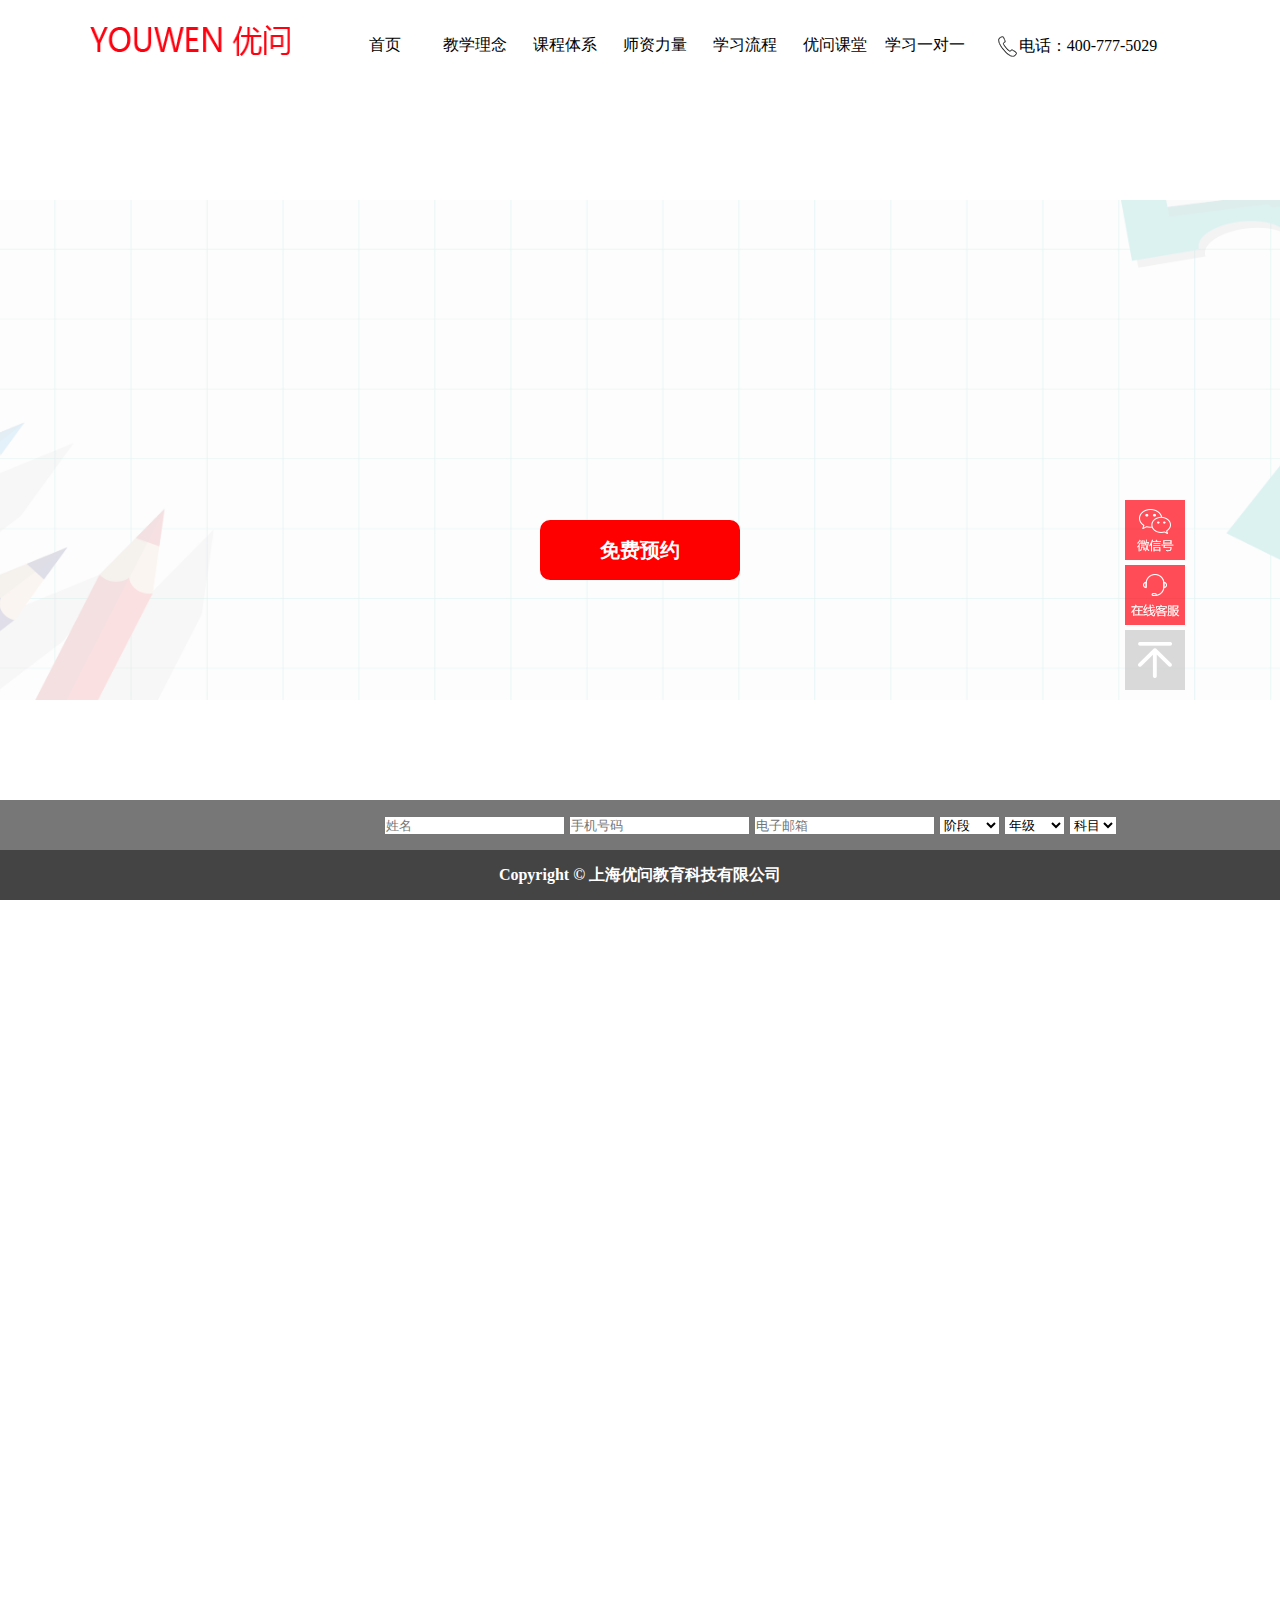
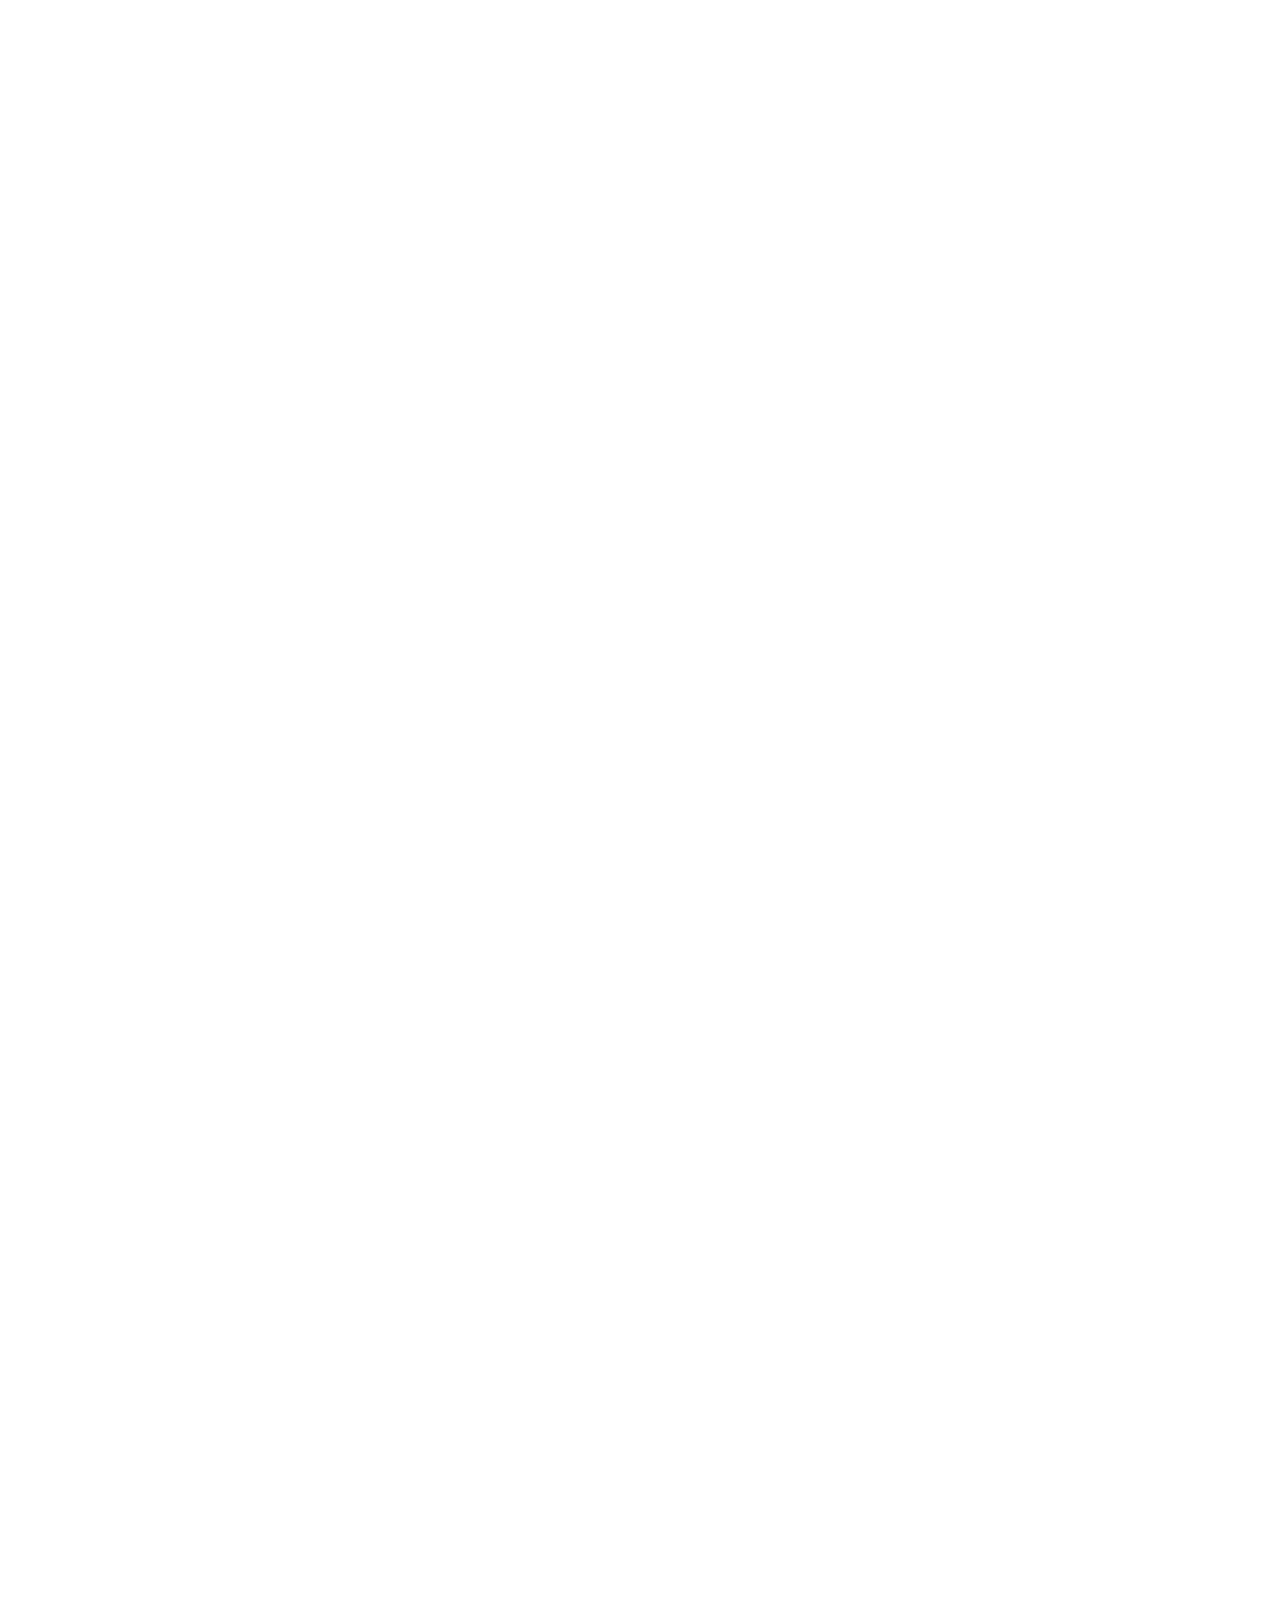
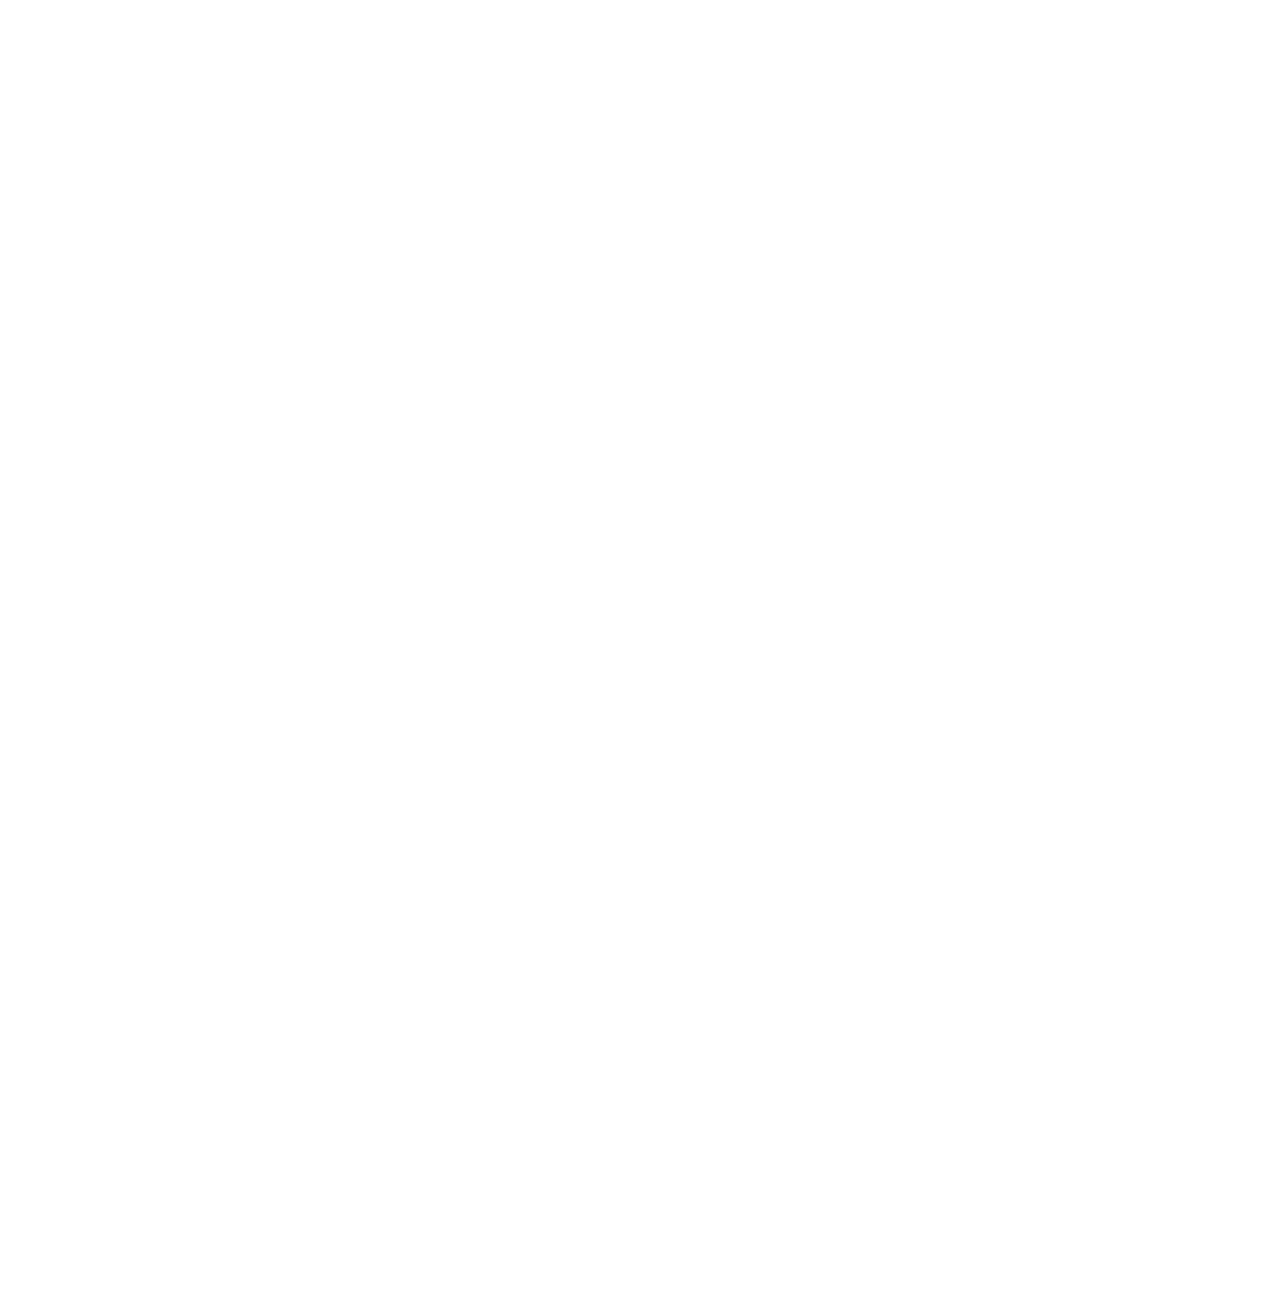
<file: two.html>
<!DOCTYPE html>
<html>
	<head>
		<meta charset="UTF-8">
		<title></title>
	    <link rel="stylesheet" href="css/two.css" />
	    <link rel="stylesheet" href="css/jquery.fullPage.css" />
	    <link rel="stylesheet" href="css/d.css" />
	    <script type="text/javascript" src="js/jquery-3.0.0.min.js" ></script>
	    <script type="text/javascript" src="js/goTop.js" ></script>
	    <script type="text/javascript" src="js/jquery.fullPage.min.js" ></script>
	    <script type="text/javascript" src="js/d.js" ></script>
	</head>
	<body>
	<div class="top1">
		<div class="top">
			<a href=""><img src="img/logo.png" class="lo1"/></a>
			<ul>
				<li><a href="index.html">首页</a></li>
				<li><a href="two.html">教学理念</a></li>
				<li><a href="three.html">课程体系</a></li>
				<li><a href="four.html">师资力量</a></li>
				<li><a href="five.html">学习流程</a></li>
				<li><a href="six.html">优问课堂</a></li>
				<li><a href="seven.html">学习一对一</a></li>
			</ul>
			<span>电话：400-777-5029</span>
		</div>
	 </div>
	<div class="fullpage">
		<div class="section">
			<div class="center showcase">
				<p class="danceWord-s2">激发学习动力  提高学习能力  强化学习毅力</p>
				<p class="danceWord-s3">全流程优化学习力</p>
				<p class="model">免费预约</p>
			</div>
		</div>
		<div class="section">
			<div class="pics showcase">
				<p>我们的学习力</p>
			</div>
		</div>
		<div class="section">
			<div class="tcon showcase">
				<p>激发学习动力</p>
			</div>
		</div>
		<div class="section ">
			<div class="picter showcase">
				<p>激发学习动力</p>
			</div>
		</div>
		<div class="section">
			<div class="pictes showcase">
				<p>激发学习动力</p>
			</div>
		</div>
    </div>	
		<div class="footer">
			<p>
			<input type="text" placeholder="姓名" />
			<input type="text" placeholder="手机号码" />
			<input type="text" placeholder="电子邮箱" />
			<select>
				<option value="">阶段</option>
				<option value="">小学</option>
				<option value="">初中</option>
				<option value="">高中</option>
				<option value="">冲刺班</option>
			</select>
			<select>
				<option value="">年级</option>
				<option value="">一年级</option>
				<option value="">二年级</option>
				<option value="">三年级</option>
				<option value="">四年级</option>
				<option value="">五年级</option>
				<option value="">六年级</option>
			</select>
			<select>
				<option value="">科目</option>
				<option value="">语文</option>
				<option value="">数学</option>
				<option value="">英语</option>
			</select>
			</p>
			<p>Copyright &copy; 上海优问教育科技有限公司</p>
		</div>
	
		<div class="nav">
			<div class="n1"><img src="img/wechatcode.png"/></div>
			<div class="n5"><img src="img/codepic.png"/></div>
			<div class="n2"><img src="img/lineserver.png"/></div>
			<div class="n3"><img src="img/backtop.png"/></div>
			<div class="n4"><img src="img/gotop.png"/></div>
		</div>
		 <div class="models">
	    	<div class="m1">
	    		<p>超小组 &nbsp;分层次&nbsp; 强互动</p>
	    		<p>全流程强化中小学生学习动力</p>
	    		<img src="img/mtk_boy.png" />
	    	</div>
	    	<div class="m2">
	    		<p><input type="text" placeholder="姓名"/></p>
	    		<p><input type="text" placeholder="手机号"/></p>
	    		<p><input type="text" placeholder="邮箱"/></p>
	    		<select></select>
	    		<select></select>
	    		<select></select>
	    		<p class="close"><img src="img/closeico.png"/></p>
	    		<i>免费预约体验</i>
	    	</div>
	    </div>	
		<div class="mask"></div>
	</body>
	<script type="text/javascript">
		$(function(){ 
			$(".n4").goTop({"animate":"slide","speed":"2000"});
			$(".n4").css("display","none");
			$(".n3").mouseover(function(){
				 $(".n4").css("display","block");
				 $(".n3").css("display","none");
			})
			$(".n4").mouseout(function(){
				 $(".n4").css("display","none");
				 $(".n3").css("display","block");
			});
		$(".n1").mouseover(function(){
				 $(".n5").css({"display":"block","position":"absolute","top":"0","left":"-120px" });
			})
		$(".n1").mouseout(function(){
			$(".n5").css("display","none");
		})	
			//模态框
		 $(".model").click(function(){
				showModel();
				$(window).resize(function(){
					var vW=$(window).width();
					var vH=$(window).height();
					var mW=$(".models").outerWidth();
					var mH=$(".models").outerHeight();
					$(".models").css({'left':(vW-mW)/2+"px",'top':(vH-mH)/2+"px"});	
				});
		});
		function showModel(){
			$(".models").fadeIn();
			$(".mask").fadeIn();
			var vW=$(window).width();
			var vH=$(window).height();
			var mW=$(".models").outerWidth();
			var mH=$(".models").outerHeight();
			$(".models").css({'left':(vW-mW)/2+"px",'top':(vH-mH)/2+"px"});
		}
		 $(".close").click(function(){
		 	$(".models").css("display","none");
		 	$(".mask").css("display","none");
		 })
		$(".fullpage").fullpage();	
			
	});	
 </script>
</html>
</file>
<file: css/index.css>
*{
	padding: 0;
	margin: 0;
	box-sizing: border-box;
	margin: 0 auto;
}
a{
	text-decoration: none;
}
li{
	list-style: none;
}
.top1{
	width: 100%;
    height: 90px;
    background-color: #FFFFFF;
    margin: 0 auto; 
    z-index: 888;
    position: fixed;
    right: 0;
    left: 0;
}
.top1 .top{
	width: 1200px;
	height: 90px;

    
   
}
.top1 .top .lo1{
	width: 200px;
	height: 31px;
	margin:25px 50px;
	float: left;
}
.top1 .top li{
	width: 90px;
	height: 90px;
	float: left;
}
.top1 .top li:hover a{
	border-bottom: 3px solid red;
	color: red;
}
.top1 .top li a{
	color: #000;
	line-height: 90px;
	text-align: center;
	display: block;
}
.top1 .top span{
	width: 180px;
	height: 40px;
	display: block;
	background-image: url(../img/phone.png);
	background-repeat: no-repeat;
	margin: 36px 28px;
	float: left;
	text-align: center;
}
        /*star center*/ 
.center{
	padding-top: 80px;
	position: relative;
	width: 100%;
	height: 500px;
	overflow: hidden;
	z-index: -2;
}
.center img{
	width: 100%;
	height: 100%;
	margin:0 auto;
}
.a1{
	width: 200px;
	height: 60px;
	display: block;
	background-color: red;
	border-radius: 10px;
	position: absolute;
    right: 250px;
    bottom: 80px;
    color: #FFFFFF;
    text-align: center;
    line-height: 60px;
    font-size: 24px;
}
.a2{
	width: 200px;
	height: 60px;
	display: block;
	background-color: red;
	border-radius: 10px;
	position: absolute;
    right: 580px;
    bottom: 80px;
    color: #FFFFFF;
    text-align: center;
    line-height: 60px;
    font-size: 24px;
   
}
   /*star   centers*/
.centers{
	width: 100%;
	height: 250px;
	text-align: center;
} 
.centers p:first-child{
	font-size: 40px;
	padding-top: 80px;
} 
.centers p:first-child span{
	color: red;
	font-weight: bold;
}
.centers p:last-child{
	 font-size: 26px;
	 color: #777;
	 padding-top: 20px;
	 font-weight: bold;
}
   /*pics  star*/
.pics{
	width: 100%;
	height: 500px;
} 
 .pics ul li{
	width: 33.33%;
	height:500px;
	float: left;
	text-align: center;
}
.pics ul li a{
	display: block;
	width: 100%;
	height: 300px;
	background-repeat: no-repeat;
	background-position: center;
}
.pics ul li:first-child a{
	background-image: url(../img/headico.png);
}
.pics ul li:nth-child(2) a{
	background-image: url(../img/teach.png);
}
.pics ul li:last-child a{
	background-image: url(../img/server.png);
}
.pics ul li:first-child a:hover{
	background-image: url(../img/headico2.png);
}
.pics ul li:nth-child(2) a:hover{
	background-image: url(../img/teach2.png);
}
.pics ul li:last-child a:hover{
	background-image: url(../img/server2.png);
}
.pics ul li span{
	display: block;
	padding-top: 40px;
	font-weight: bold;
	font-size: 26px;
	padding-bottom: 20px;
}
 .pics ul li p{
 	font-size: 22px;
 	padding-top: 10px;
 	color: #777;
 	font-weight: bold;
 }
 .pion a{
 	color: #FFFFFF;
 	display: block;
 	width: 220px;
 	height: 60px;
 	text-align: center;
 	line-height: 60px;
 	background-color: red;
 	border-radius: 10px;
 	margin: 50px auto;
 	font-weight: bold;
 	font-size: 20px;	
 }
.pion a:hover{
	opacity: 0.7;
}
.pion p{
	font-size: 40px;
	text-align: center;
	width: 1366px;
	height: 100px;
	line-height: 100px;
	padding-bottom: 20px;
}
.pion span{
	color: red;
	font-weight: bold;
} 
  /*star   piter*/
.piter{
	width: 100%;
	height: 200px;
	padding: 10px 200px;
}
.piter .pi1{
	 width:100%;
	 height: 90px;
}
.piter .pi1 li{
	width: 20%;
	height: 60px;
	text-align: center;
	line-height: 60px;
	float: left;
	margin: 0px 20px;
} 
.piter .pi1 li a{
	color: red;
	display: block;
	width: 100%;
	height: 100%;
	border: 1px solid red;
	border-radius: 10px;
	font-size: 28px;
	font-weight: bold;
}
.piter .pi1 li:hover a{
	background-color: red;
	color: #FFFFFF;
}
.piter .pi2{
	width: 100%;
	height: 90px;
	padding:20px 260px;	
}
.piter .pi2 li{
	float: left;
	width: 120px;
	height: 50px;
	margin:0px 6px;
}
.piter .pi2 li a{
	width: 120px;
	height: 50px;
	display: block;
	border: 1px solid red;
	border-radius: 10px;
	text-align: center;
	line-height: 50px;
	color: red;
	font-weight: bold;	
}
.piter .pi2 li:hover a{
	  background-color: red;
	  color: #FFFFFF;
}
.piter .pi3{
	width: 100%;
	height: 90px;
	padding:20px 100px;	
}
.piter .pi3 li{
	width: 16%;
	height: 50px;
	float: left;
	margin: 0 5px;
}
.piter .pi3 li a{
	width: 100%;
	height: 50px;
	display: block;
	border: 1px solid red;
	border-radius: 10px;
	text-align: center;
	line-height: 50px;
	color: red;
	font-weight: bold;
}
.piter .pi3 li:hover a{
	background-color: red;
	color: #FFFFFF;	
}
.piter .pi4{
	width: 100%;
	height: 90px;
	padding :20px 200px;
}
.piter .pi4 li{
	width: 20%;
	height: 50px;
	
	float:left;
	margin:0 5px;
}
.piter .pi4 li a{
	width: 100%;
	height: 50px;
	display: block;
	color: red;
	border: 1px solid red;
	border-radius: 10px;
	text-align: center;
	font-weight: bold;
	line-height: 50px;
}
.piter .pi4 li:hover a{
	background-color: red;
	color: #FFFFFF;
}

   /*ticon  star*/
.ticon{
	width: 100%;
	height:500px;
	padding: 20px 60px;
}
.ticon .co1 li{
	width: 15%;
	height: 460px;
	float: left;
	margin: 0 10px;
}
.ticon .co1 li:first-child .p1{
	padding-top: 230px;
	padding-bottom: 20px;
	font-size: 40px;
	text-align: center;
	font-weight: bold;
	color:#fdb62b;
} 
.ticon .co1 li:first-child .p2{
	width: 100%;
	height:162px;
	background-color:#fdb62b;
	padding: 15px 15px;
	color: #FFFFFF;
}
.ticon .co1 li:nth-child(2) .p1{
	padding-top: 170px;
	padding-bottom: 20px;
	font-size: 40px;
	text-align: center;
	font-weight: bold;
	color:#fdb62b;
}
.ticon .co1 li:nth-child(2) .p2{
	 width: 100%;
	 height:222px;
	 background-color:#fdb62b;
	 padding: 18px 15px;
	 color: #FFFFFF;
}
.ticon .co1 li:nth-child(3) .p1{
	padding-top: 120px;
	padding-bottom: 20px;
	font-size: 40px;
	text-align: center;
	font-weight: bold;
	color:#fc8b37;
}
.ticon .co1 li:nth-child(3) .p2{
	 width: 100%;
	 height:272px;
	 background-color:#fc8b37;
	 padding: 50px 15px;
	 color: #FFFFFF;
}
.ticon .co1 li:nth-child(4) .p1{
	padding-top: 80px;
	padding-bottom: 20px;
	font-size: 40px;
	text-align: center;
	font-weight: bold;
	color:#fc8b37;
}
.ticon .co1 li:nth-child(4) .p2{
	 width: 100%;
	 height:312px;
	 background-color:#fc8b37;
	 padding: 60px 15px;
	 color: #FFFFFF;
}
.ticon .co1 li:nth-child(5) .p1{
	padding-top:40px;
	padding-bottom: 20px;
	font-size: 40px;
	text-align: center;
	font-weight: bold;
	color:#fe5454;
}
.ticon .co1 li:nth-child(5) .p2{
	 width: 100%;
	 height:352px;
	 background-color:#fe5454;
	 padding: 60px 15px;
	 color: #FFFFFF;
}
.ticon .co1 li:nth-child(6) .p1{
	padding-top:10px;
	padding-bottom: 20px;
	font-size: 40px;
	text-align: center;
	font-weight: bold;
	color:#fe5454;
}
.ticon .co1 li:nth-child(6) .p2{
	 width: 100%;
	 height:382px;
	 background-color:#fe5454;
	 padding: 60px 15px;
	 color: #FFFFFF;
}
  /*.co2  star*/
.ticon .co2 li{
	width: 15%;
	height: 460px;
	float: left;
	margin: 0 10px;
}
.ticon .co2 li:first-child .p1{
	padding-top: 230px;
	padding-bottom: 20px;
	font-size: 40px;
	text-align: center;
	font-weight: bold;
	color:#fdb62b;
} 
.ticon .co2 li:first-child .p2{
	width: 100%;
	height:162px;
	background-color:#fdb62b;
	padding: 15px 15px;
	color: #FFFFFF;
}
.ticon .co2 li:nth-child(2) .p1{
	padding-top: 170px;
	padding-bottom: 20px;
	font-size: 40px;
	text-align: center;
	font-weight: bold;
	color:#fdb62b;
}
.ticon .co2 li:nth-child(2) .p2{
	 width: 100%;
	 height:222px;
	 background-color:#fdb62b;
	 padding: 18px 15px;
	 color: #FFFFFF;
}
.ticon .co2 li:nth-child(3) .p1{
	padding-top: 120px;
	padding-bottom: 20px;
	font-size: 40px;
	text-align: center;
	font-weight: bold;
	color:#fc8b37;
}
.ticon .co2 li:nth-child(3) .p2{
	 width: 100%;
	 height:272px;
	 background-color:#fc8b37;
	 padding: 50px 15px;
	 color: #FFFFFF;
}
.ticon .co2 li:nth-child(4) .p1{
	padding-top: 80px;
	padding-bottom: 20px;
	font-size: 40px;
	text-align: center;
	font-weight: bold;
	color:#fc8b37;
}
.ticon .co2 li:nth-child(4) .p2{
	 width: 100%;
	 height:312px;
	 background-color:#fc8b37;
	 padding: 60px 15px;
	 color: #FFFFFF;
}
.ticon .co2 li:nth-child(5) .p1{
	padding-top:40px;
	padding-bottom: 20px;
	font-size: 40px;
	text-align: center;
	font-weight: bold;
	color:#fe5454;
}
.ticon .co2 li:nth-child(5) .p2{
	 width: 100%;
	 height:352px;
	 background-color:#fe5454;
	 padding: 60px 15px;
	 color: #FFFFFF;
}
.ticon .co2 li:nth-child(6) .p1{
	padding-top:10px;
	padding-bottom: 20px;
	font-size: 40px;
	text-align: center;
	font-weight: bold;
	color:#fe5454;
}
.ticon .co2 li:nth-child(6) .p2{
	 width: 100%;
	 height:382px;
	 background-color:#fe5454;
	 padding: 60px 15px;
	 color: #FFFFFF;
} 
   /*.co3  star*/
.ticon .co3 li{
	width: 15%;
	height: 460px;
	float: left;
	margin: 0 10px;
}
.ticon .co3 li:first-child .p1{
	padding-top: 230px;
	padding-bottom: 20px;
	font-size: 40px;
	text-align: center;
	font-weight: bold;
	color:#fdb62b;
} 
.ticon .co3 li:first-child .p2{
	width: 100%;
	height:162px;
	background-color:#fdb62b;
	padding: 15px 15px;
	color: #FFFFFF;
}
.ticon .co3 li:nth-child(2) .p1{
	padding-top: 170px;
	padding-bottom: 20px;
	font-size: 40px;
	text-align: center;
	font-weight: bold;
	color:#fdb62b;
}
.ticon .co3 li:nth-child(2) .p2{
	 width: 100%;
	 height:222px;
	 background-color:#fdb62b;
	 padding: 18px 15px;
	 color: #FFFFFF;
}
.ticon .co3 li:nth-child(3) .p1{
	padding-top: 120px;
	padding-bottom: 20px;
	font-size: 40px;
	text-align: center;
	font-weight: bold;
	color:#fc8b37;
}
.ticon .co3 li:nth-child(3) .p2{
	 width: 100%;
	 height:272px;
	 background-color:#fc8b37;
	 padding: 50px 15px;
	 color: #FFFFFF;
}
.ticon .co3 li:nth-child(4) .p1{
	padding-top: 80px;
	padding-bottom: 20px;
	font-size: 40px;
	text-align: center;
	font-weight: bold;
	color:#fc8b37;
}
.ticon .co3 li:nth-child(4) .p2{
	 width: 100%;
	 height:312px;
	 background-color:#fc8b37;
	 padding: 60px 15px;
	 color: #FFFFFF;
}
.ticon .co3 li:nth-child(5) .p1{
	padding-top:40px;
	padding-bottom: 20px;
	font-size: 40px;
	text-align: center;
	font-weight: bold;
	color:#fe5454;
}
.ticon .co3 li:nth-child(5) .p2{
	 width: 100%;
	 height:352px;
	 background-color:#fe5454;
	 padding: 60px 15px;
	 color: #FFFFFF;
}
.ticon .co3 li:nth-child(6) .p1{
	padding-top:10px;
	padding-bottom: 20px;
	font-size: 40px;
	text-align: center;
	font-weight: bold;
	color:#fe5454;
}
.ticon .co3 li:nth-child(6) .p2{
	 width: 100%;
	 height:382px;
	 background-color:#fe5454;
	 padding: 60px 15px;
	 color: #FFFFFF;
} 
  /*.co4 star*/  
.ticon .co4{
	padding: 0 160px;
}
.ticon .co4 li{
	width: 260px;
	height: 460px;
	float: left;
	margin:0 20px;
}
.ticon .co4 li:first-child .p1{
	padding-top: 180px;
	padding-bottom: 20px;
	font-size: 40px;
	text-align: center;
	font-weight: bold;
	color:#fdb62b;
} 
.ticon .co4 li:first-child .p2{
	width: 100%;
	height:212px;
	background-color:#fdb62b;
	padding: 15px 15px;
	color: #FFFFFF;
}
.ticon .co4 li:nth-child(2) .p1{
	padding-top: 90px;
	padding-bottom: 20px;
	font-size: 40px;
	text-align: center;
	font-weight: bold;
	color:#fc8b37;
} 
.ticon .co4 li:nth-child(2) .p2{
	width: 100%;
	height:302px;
	background-color:#fc8b37;
	padding: 15px 15px;
	color: #FFFFFF;
}
.ticon .co4 li:last-child .p1{
	padding-top: 10px;
	padding-bottom: 20px;
	font-size: 40px;
	text-align: center;
	font-weight: bold;
	color:#fe5454;
} 
.ticon .co4 li:last-child .p2{
	width: 100%;
	height:382px;
	background-color:#fe5454;
	padding: 15px 15px;
	color: #FFFFFF;
}
   /*.co5  star*/
.ticon .co5{
	padding: 0 160px;
}
.ticon .co5 li{
	width: 260px;
	height: 460px;
	float: left;
	margin:0 20px;
}
.ticon .co5 li:first-child .p1{
	padding-top: 180px;
	padding-bottom: 20px;
	font-size: 40px;
	text-align: center;
	font-weight: bold;
	color:#fdb62b;
} 
.ticon .co5 li:first-child .p2{
	width: 100%;
	height:212px;
	background-color:#fdb62b;
	padding: 15px 15px;
	color: #FFFFFF;
}
.ticon .co5 li:nth-child(2) .p1{
	padding-top: 90px;
	padding-bottom: 20px;
	font-size: 40px;
	text-align: center;
	font-weight: bold;
	color:#fc8b37;
} 
.ticon .co5 li:nth-child(2) .p2{
	width: 100%;
	height:302px;
	background-color:#fc8b37;
	padding: 15px 15px;
	color: #FFFFFF;
}
.ticon .co5 li:last-child .p1{
	padding-top: 10px;
	padding-bottom: 20px;
	font-size: 40px;
	text-align: center;
	font-weight: bold;
	color:#fe5454;
} 
.ticon .co5 li:last-child .p2{
	width: 100%;
	height:382px;
	background-color:#fe5454;
	padding: 15px 15px;
	color: #FFFFFF;
}  
  /*.co6   star*/
.ticon .co6{
	padding: 0 160px;
}
.ticon .co6 li{
	width: 260px;
	height: 460px;
	float: left;
	margin:0 20px;
}
.ticon .co6 li:first-child .p1{
	padding-top: 180px;
	padding-bottom: 20px;
	font-size: 40px;
	text-align: center;
	font-weight: bold;
	color:#fdb62b;
} 
.ticon .co6 li:first-child .p2{
	width: 100%;
	height:212px;
	background-color:#fdb62b;
	padding: 15px 15px;
	color: #FFFFFF;
}
.ticon .co6 li:nth-child(2) .p1{
	padding-top: 90px;
	padding-bottom: 20px;
	font-size: 40px;
	text-align: center;
	font-weight: bold;
	color:#fc8b37;
} 
.ticon .co6 li:nth-child(2) .p2{
	width: 100%;
	height:302px;
	background-color:#fc8b37;
	padding: 15px 15px;
	color: #FFFFFF;
}
.ticon .co6 li:last-child .p1{
	padding-top: 10px;
	padding-bottom: 20px;
	font-size: 40px;
	text-align: center;
	font-weight: bold;
	color:#fe5454;
} 
.ticon .co6 li:last-child .p2{
	width: 100%;
	height:382px;
	background-color:#fe5454;
	padding: 15px 15px;
	color: #FFFFFF;
}
  /*.co7  star*/   
.ticon .co7{
	width: 100%;
	height: 460px;
	padding: 0 300px;
	
}  
.ticon .co7 li{
	margin: 0 20px;
	width:260px;
	height: 460px;
	float: left;
}
.ticon .co7 li:first-child .p1{
	padding-top: 90px;
	padding-bottom: 20px;
	font-size: 40px;
	text-align: center;
	font-weight: bold;
	color:#fc8b37;
} 
.ticon .co7 li:first-child .p2{
	width: 100%;
	height:302px;
	background-color:#fc8b37;
	padding: 15px 15px;
	color: #FFFFFF;
}
.ticon .co7 li:last-child .p1{
	padding-top: 10px;
	padding-bottom: 20px;
	font-size: 40px;
	text-align: center;
	font-weight: bold;
	color:#fe5454;
} 
.ticon .co7 li:last-child .p2{
	width: 100%;
	height:382px;
	background-color:#fe5454;
	padding: 15px 15px;
	color: #FFFFFF;
} 
  /*.co8  star*/ 
.ticon .co8{
	padding: 0 500px;
	
}  
.ticon .co8 li{
	width:260px;
	height: 460px;
}
.ticon .co8 li .p1{
	padding-top: 10px;
	padding-bottom: 20px;
	font-size: 40px;
	text-align: center;
	font-weight: bold;
	color:#fe5454;
} 
.ticon .co8 li .p2{
	width: 100%;
	height:382px;
	background-color:#fe5454;
	padding: 15px 15px;
	color: #FFFFFF;
}
   /*.co9  star*/   
.ticon .co9{
	padding: 0 160px;
}
.ticon .co9 li{
	width: 260px;
	height: 460px;
	float: left;
	margin:0 20px;
}
.ticon .co9 li:first-child .p1{
	padding-top: 180px;
	padding-bottom: 20px;
	font-size: 40px;
	text-align: center;
	font-weight: bold;
	color:#fdb62b;
} 
.ticon .co9 li:first-child .p2{
	width: 100%;
	height:212px;
	background-color:#fdb62b;
	padding: 15px 15px;
	color: #FFFFFF;
}
.ticon .co9 li:nth-child(2) .p1{
	padding-top: 90px;
	padding-bottom: 20px;
	font-size: 40px;
	text-align: center;
	font-weight: bold;
	color:#fc8b37;
} 
.ticon .co9 li:nth-child(2) .p2{
	width: 100%;
	height:302px;
	background-color:#fc8b37;
	padding: 15px 15px;
	color: #FFFFFF;
}
.ticon .co9 li:last-child .p1{
	padding-top: 10px;
	padding-bottom: 20px;
	font-size: 40px;
	text-align: center;
	font-weight: bold;
	color:#fe5454;
} 
.ticon .co9 li:last-child .p2{
	width: 100%;
	height:382px;
	background-color:#fe5454;
	padding: 15px 15px;
	color: #FFFFFF;
}     
  /*.co10  star*/ 
.ticon .co10{
	padding: 0 160px;
}
.ticon .co10 li{
	width: 260px;
	height: 460px;
	float: left;
	margin:0 20px;
}
.ticon .co10 li:first-child .p1{
	padding-top: 180px;
	padding-bottom: 20px;
	font-size: 40px;
	text-align: center;
	font-weight: bold;
	color:#fdb62b;
} 
.ticon .co10 li:first-child .p2{
	width: 100%;
	height:212px;
	background-color:#fdb62b;
	padding: 15px 15px;
	color: #FFFFFF;
}
.ticon .co10 li:nth-child(2) .p1{
	padding-top: 90px;
	padding-bottom: 20px;
	font-size: 40px;
	text-align: center;
	font-weight: bold;
	color:#fc8b37;
} 
.ticon .co10 li:nth-child(2) .p2{
	width: 100%;
	height:302px;
	background-color:#fc8b37;
	padding: 15px 15px;
	color: #FFFFFF;
}
.ticon .co10 li:last-child .p1{
	padding-top: 10px;
	padding-bottom: 20px;
	font-size: 40px;
	text-align: center;
	font-weight: bold;
	color:#fe5454;
} 
.ticon .co10 li:last-child .p2{
	width: 100%;
	height:382px;
	background-color:#fe5454;
	padding: 15px 15px;
	color: #FFFFFF;
}       
/*.co11  star*/ 
.ticon .co11{
	padding: 0 160px;
}
.ticon .co11 li{
	width: 260px;
	height: 460px;
	float: left;
	margin:0 20px;
}
.ticon .co11 li:first-child .p1{
	padding-top: 180px;
	padding-bottom: 20px;
	font-size: 40px;
	text-align: center;
	font-weight: bold;
	color:#fdb62b;
} 
.ticon .co11 li:first-child .p2{
	width: 100%;
	height:212px;
	background-color:#fdb62b;
	padding: 15px 15px;
	color: #FFFFFF;
}
.ticon .co11 li:nth-child(2) .p1{
	padding-top: 90px;
	padding-bottom: 20px;
	font-size: 40px;
	text-align: center;
	font-weight: bold;
	color:#fc8b37;
} 
.ticon .co11 li:nth-child(2) .p2{
	width: 100%;
	height:302px;
	background-color:#fc8b37;
	padding: 15px 15px;
	color: #FFFFFF;
}
.ticon .co11 li:last-child .p1{
	padding-top: 10px;
	padding-bottom: 20px;
	font-size: 40px;
	text-align: center;
	font-weight: bold;
	color:#fe5454;
} 
.ticon .co11 li:last-child .p2{
	width: 100%;
	height:382px;
	background-color:#fe5454;
	padding: 15px 15px;
	color: #FFFFFF;
} 
/*.co12  star*/ 
.ticon .co12{
	padding: 0 160px;
}
.ticon .co12 li{
	width: 260px;
	height: 460px;
	float: left;
	margin:0 20px;
}
.ticon .co12 li:first-child .p1{
	padding-top: 180px;
	padding-bottom: 20px;
	font-size: 40px;
	text-align: center;
	font-weight: bold;
	color:#fdb62b;
} 
.ticon .co12 li:first-child .p2{
	width: 100%;
	height:212px;
	background-color:#fdb62b;
	padding: 15px 15px;
	color: #FFFFFF;
}
.ticon .co12 li:nth-child(2) .p1{
	padding-top: 90px;
	padding-bottom: 20px;
	font-size: 40px;
	text-align: center;
	font-weight: bold;
	color:#fc8b37;
} 
.ticon .co12 li:nth-child(2) .p2{
	width: 100%;
	height:302px;
	background-color:#fc8b37;
	padding: 15px 15px;
	color: #FFFFFF;
}
.ticon .co12 li:last-child .p1{
	padding-top: 10px;
	padding-bottom: 20px;
	font-size: 40px;
	text-align: center;
	font-weight: bold;
	color:#fe5454;
} 
.ticon .co12 li:last-child .p2{
	width: 100%;
	height:382px;
	background-color:#fe5454;
	padding: 15px 15px;
	color: #FFFFFF;
}             
/*.co13  star*/ 
.ticon .co13{
	padding: 0 160px;
}
.ticon .co13 li{
	width: 260px;
	height: 460px;
	float: left;
	margin:0 20px;
}
.ticon .co13 li:first-child .p1{
	padding-top: 180px;
	padding-bottom: 20px;
	font-size: 40px;
	text-align: center;
	font-weight: bold;
	color:#fdb62b;
} 
.ticon .co13 li:first-child .p2{
	width: 100%;
	height:212px;
	background-color:#fdb62b;
	padding: 15px 15px;
	color: #FFFFFF;
}
.ticon .co13 li:nth-child(2) .p1{
	padding-top: 90px;
	padding-bottom: 20px;
	font-size: 40px;
	text-align: center;
	font-weight: bold;
	color:#fc8b37;
} 
.ticon .co13 li:nth-child(2) .p2{
	width: 100%;
	height:302px;
	background-color:#fc8b37;
	padding: 15px 15px;
	color: #FFFFFF;
}
.ticon .co13 li:last-child .p1{
	padding-top: 10px;
	padding-bottom: 20px;
	font-size: 40px;
	text-align: center;
	font-weight: bold;
	color:#fe5454;
} 
.ticon .co13 li:last-child .p2{
	width: 100%;
	height:382px;
	background-color:#fe5454;
	padding: 15px 15px;
	color: #FFFFFF;
}  
    /*.co14 star*/           
.ticon .co14{
	padding: 0 160px;
}
.ticon .co14 li{
	width: 260px;
	height: 460px;
	float: left;
	margin:0 20px;
}
.ticon .co14 li:first-child .p1{
	padding-top: 180px;
	padding-bottom: 20px;
	font-size: 40px;
	text-align: center;
	font-weight: bold;
	color:#fdb62b;
} 
.ticon .co14 li:first-child .p2{
	width: 100%;
	height:212px;
	background-color:#fdb62b;
	padding: 15px 15px;
	color: #FFFFFF;
}
.ticon .co14 li:nth-child(2) .p1{
	padding-top: 90px;
	padding-bottom: 20px;
	font-size: 40px;
	text-align: center;
	font-weight: bold;
	color:#fc8b37;
} 
.ticon .co14 li:nth-child(2) .p2{
	width: 100%;
	height:302px;
	background-color:#fc8b37;
	padding: 15px 15px;
	color: #FFFFFF;
}
.ticon .co14 li:last-child .p1{
	padding-top: 10px;
	padding-bottom: 20px;
	font-size: 40px;
	text-align: center;
	font-weight: bold;
	color:#fe5454;
} 
.ticon .co14 li:last-child .p2{
	width: 100%;
	height:382px;
	background-color:#fe5454;
	padding: 15px 15px;
	color: #FFFFFF;
}             
    /*.co14 star*/           
.ticon .co15{
	padding: 0 160px;
}
.ticon .co15 li{
	width: 260px;
	height: 460px;
	float: left;
	margin:0 20px;
}
.ticon .co15 li:first-child .p1{
	padding-top: 180px;
	padding-bottom: 20px;
	font-size: 40px;
	text-align: center;
	font-weight: bold;
	color:#fdb62b;
} 
.ticon .co15 li:first-child .p2{
	width: 100%;
	height:212px;
	background-color:#fdb62b;
	padding: 15px 15px;
	color: #FFFFFF;
}
.ticon .co15 li:nth-child(2) .p1{
	padding-top: 90px;
	padding-bottom: 20px;
	font-size: 40px;
	text-align: center;
	font-weight: bold;
	color:#fc8b37;
} 
.ticon .co15 li:nth-child(2) .p2{
	width: 100%;
	height:302px;
	background-color:#fc8b37;
	padding: 15px 15px;
	color: #FFFFFF;
}
.ticon .co15 li:last-child .p1{
	padding-top: 10px;
	padding-bottom: 20px;
	font-size: 40px;
	text-align: center;
	font-weight: bold;
	color:#fe5454;
} 
.ticon .co15 li:last-child .p2{
	width: 100%;
	height:382px;
	background-color:#fe5454;
	padding: 15px 15px;
	color: #FFFFFF;
}
    /*co16  star*/             
.ticon .co16{
	padding: 0 20px;
}
.ticon .co16 li{
	width: 220px;
	height: 460px;
	float: left;
	margin:0 10px;
}    
.ticon .co16 li:first-child .p1{
	padding-top: 230px;
	padding-bottom: 20px;
	font-size: 40px;
	text-align: center;
	font-weight: bold;
	color:#fdb62b;
} 
.ticon .co16 li:first-child .p2{
	width: 100%;
	height:162px;
	background-color:#fdb62b;
	padding: 15px 15px;
	color: #FFFFFF;
}

.ticon .co16 li:nth-child(2) .p1{
	padding-top: 180px;
	padding-bottom: 20px;
	font-size: 40px;
	text-align: center;
	font-weight: bold;
	color:#fdb62b;
} 
.ticon .co16 li:nth-child(2) .p2{
	width: 100%;
	height:212px;
	background-color:#fdb62b;
	padding: 15px 15px;
	color: #FFFFFF;
}  
.ticon .co16 li:nth-child(3) .p1{
	padding-top: 130px;
	padding-bottom: 20px;
	font-size: 40px;
	text-align: center;
	font-weight: bold;
	color:#fc8b37;
} 
.ticon .co16 li:nth-child(3) .p2{
	width: 100%;
	height:262px;
	background-color:#fc8b37;
	padding: 15px 15px;
	color: #FFFFFF;
}  
.ticon .co16 li:nth-child(4) .p1{
	padding-top: 90px;
	padding-bottom: 20px;
	font-size: 40px;
	text-align: center;
	font-weight: bold;
	color:#fc8b37;
} 
.ticon .co16 li:nth-child(4) .p2{
	width: 100%;
	height:302px;
	background-color:#fc8b37;
	padding: 15px 15px;
	color: #FFFFFF;
}   
.ticon .co16 li:last-child .p1{
	padding-top: 10px;
	padding-bottom: 20px;
	font-size: 40px;
	text-align: center;
	font-weight: bold;
	color:#fe5454;
} 
.ticon .co16 li:last-child .p2{
	width: 100%;
	height:382px;
	background-color:#fe5454;
	padding: 15px 15px;
	color: #FFFFFF;
}
    /*co16  star*/             
.ticon .co17{
	padding: 0 20px;
}
.ticon .co17 li{
	width: 220px;
	height: 460px;
	float: left;
	margin:0 10px;
}    
.ticon .co17 li:first-child .p1{
	padding-top: 230px;
	padding-bottom: 20px;
	font-size: 40px;
	text-align: center;
	font-weight: bold;
	color:#fdb62b;
} 
.ticon .co17 li:first-child .p2{
	width: 100%;
	height:162px;
	background-color:#fdb62b;
	padding: 15px 15px;
	color: #FFFFFF;
}

.ticon .co17 li:nth-child(2) .p1{
	padding-top: 180px;
	padding-bottom: 20px;
	font-size: 40px;
	text-align: center;
	font-weight: bold;
	color:#fdb62b;
} 
.ticon .co17 li:nth-child(2) .p2{
	width: 100%;
	height:212px;
	background-color:#fdb62b;
	padding: 15px 15px;
	color: #FFFFFF;
}  
.ticon .co17 li:nth-child(3) .p1{
	padding-top: 130px;
	padding-bottom: 20px;
	font-size: 40px;
	text-align: center;
	font-weight: bold;
	color:#fc8b37;
} 
.ticon .co17 li:nth-child(3) .p2{
	width: 100%;
	height:262px;
	background-color:#fc8b37;
	padding: 15px 15px;
	color: #FFFFFF;
}  
.ticon .co17 li:nth-child(4) .p1{
	padding-top: 90px;
	padding-bottom: 20px;
	font-size: 40px;
	text-align: center;
	font-weight: bold;
	color:#fc8b37;
} 
.ticon .co17 li:nth-child(4) .p2{
	width: 100%;
	height:302px;
	background-color:#fc8b37;
	padding: 15px 15px;
	color: #FFFFFF;
}   
.ticon .co17 li:last-child .p1{
	padding-top: 10px;
	padding-bottom: 20px;
	font-size: 40px;
	text-align: center;
	font-weight: bold;
	color:#fe5454;
} 
.ticon .co17 li:last-child .p2{
	width: 100%;
	height:382px;
	background-color:#fe5454;
	padding: 15px 15px;
	color: #FFFFFF;
}
   /*ticons  star*/
.ticons{
	width: 100%;
	height: 140px;
	padding:40px 40%;
	margin-bottom: 30px;	
}
.ticons span{
	width: 200px;
	height: 60px;
	display: block;
	text-align: center;
	line-height: 60px;
	color: #FFFFFF;
	font-weight: bold;
	font-size: 20px;
	background-color: red;
	border-radius: 10px;
	cursor: pointer;
	margin: 20px 20%;	
}
.ticons span:hover{
	opacity: 0.7;
}
/*jicon    star*/
.jicon{
	width:100%;
	height: 800px;
	background-image: url(../img/tab3-bg.png);
	background-repeat: no-repeat;
	background-size: cover;
}
.jicon p:first-child{
	width: 1200px;
	height: 150px;
	font-size: 40px;
	text-align: center;
	line-height: 150px;
	font-weight: bold;
}
.jicon p:first-child span{
	color: red;
}
.jicon ul li{
	width: 100%;
	height: 60px;
	margin: 20px 0px;
	color: #FFFFFF;
	text-align: center;
	line-height: 60px;
	font-weight: bold;
	font-size: 25px;
	background-repeat: no-repeat;
	background-position: center;	
}
.jicon ul li:hover{
	transform: scale(1.2);
	transition-property: all;
    transition-duration: 0.75s;
    transition-timing-function: initial;
    transition-delay: initial;
    transform-origin: center center;
}
.jicon ul li:first-child{
	background-image: url(../img/tixing1.png);
}
.jicon ul li:nth-child(2){
	background-image: url(../img/tixing2.png);
}
.jicon ul li:nth-child(3){
	background-image: url(../img/tixing3.png);
}
.jicon ul li:nth-child(4){
	background-image: url(../img/tixing4.png);
}
.jicon ul li:nth-child(5){
	background-image: url(../img/tixing5.png);
}
.jicon ul li:nth-child(6){
	background-image: url(../img/tixing6.png);
}
.jicon p:last-child{
	width: 200px;
	height: 60px;
	display: block;
	text-align: center;
	line-height: 60px;
	color: #FFFFFF;
	font-weight: bold;
	font-size: 20px;
	background-color: red;
	border-radius: 10px;
	cursor: pointer;
	margin: 60px 42% ;
}
.jicon p:last-child:hover{
	opacity: 0.7;
}
 /*foot star*/
.foot{
	width: 100%;
	height:600px;
	text-align: center;
	font-weight: bold;
	position: relative;
}
.foot p:first-child{
	width: 100%;
	height: 100px;
	font-size: 40px;
	line-height: 120px;
}
.foot p:first-child span{
	color: red;
}
.foot p:nth-child(2){
	  font-size: 26px;
	  color: #777;
	  font-weight: bold;
}
.foot div:hover{
	transform: scale(1.2);
	transition: all linear 1s;
}
.foot .f1{
	width: 170px;
	height: 190px;
	background-image: url(../img/xue.png);
	position: absolute;
	bottom:120px;
	left: 70px;	
}
.foot .f2{
	width: 100px;
	height: 116px;
	background-image: url(../img/lian.png);
	position: absolute;
	top:180px;
	left: 300px;	
}
.foot .f3{
	width: 225px;
	height: 277px;
	background-image: url(../img/gai.png);
	position: absolute;
	top:150px;
	left:40%;
}
.foot .f4{
	width: 132px;
	height: 163px;
	background-image: url(../img/ce.png);
	position: absolute;
	top:180px;
	right: 300px;	
}
.foot .f5{
	width: 175px;
	height: 200px;
	background-image: url(../img/ping.png);
	position: absolute;
	bottom:120px;
	right: 70px;
}
.foot p:last-child{
	width: 200px;
	height: 60px;
	display: block;
	text-align: center;
	line-height: 60px;
	color: #FFFFFF;
	font-weight: bold;
	font-size: 20px;
	background-color: red;
	border-radius: 10px;
	cursor: pointer;
	position: absolute;
	bottom: 60px;
	left: 41%;
}
.foot p:last-child:hover{
	opacity: 0.7;
}
.footer p:first-child{
	width: 100%;
	height: 50px;
	background-color: #777;
	line-height: 50px;
	padding-left:30%;
}
.footer p:last-child{
	width: 100%;
	height:50px;
	background-color: #444;
	line-height:50px;
	text-align: center;
	font-weight: bold;
	color: #FFFFFF;
}
.nav{
	width: 60px;
	height:200px;
	position: fixed;
	bottom: 200px;
	right: 100px;
	z-index:888;
}
.nav .n1{
	width: 50px;
	height: 60px;
	margin-bottom: 5px;
}
.nav .n2{
	width: 50px;
	height: 60px;
	margin-bottom: 5px;
}
.nav .n3{
	width: 50px;
	height: 60px;
}
.nav .n4{
	width: 50px;
	height: 60px;
}

  /*model   star*/
.models{
	width:800px;
	height: 380px;
	padding-top: 80px;
	background-color: #FFFFFF;
	border-radius: 10px;
	position: fixed;
	bottom: 0;
	left: 0;
	z-index: 999;
	display: none;
} 
.models .m1{
	width: 50%;
	height: 100%;
	float: left;
	text-align: center;
	border-right: 1px solid #ccc;
}
.models .m1 p{
	width: 100%;
	height: 40px;
	font-size: 25px;
	font-weight: bold;
}
.models .m2{
	text-align: center;
}
.models .m2 input{
	width: 260px;
	height: 35px;
	border-radius: 5px;
	margin-bottom: 10px;
	font-size:18px;
}
.models .m2 select{
	width: 80px;
	height: 30px;
	border-radius: 5px;
}
.models .m2 .close{
	width: 40px;
	height: 40px;
	text-align: centre;
	line-height: 40px;
	cursor: pointer;
	position: absolute;
	top: 0;
	right: 0;
	font-size: 30px;
	color: #777777;

}
.models .m2 i{
	width: 200px;
	height: 40px;
	font-style: normal;
	display: block;
	border-radius: 10px;
	background-color: red;
	color: #FFFFFF;
	float: right;
	text-align: center;
	line-height: 40px;
	margin: 30px 90px;
}
.mask{
	width: 100%;
	height: 100%;
	background-color: #000000;
	opacity: 0.5;
	z-index:888;
	position: fixed;
	top: 0;
	left: 0;
	display: none;
}
</file>
<file: css/five.css>
@charset "utf-8";
* {
  padding: 0;
  margin: 0;
  box-sizing: border-box;
  margin: 0 auto;
}
a {
  text-decoration: none;
  color: #000000;
}
li {
  list-style: none;
}
.top1 {
  width: 100%;
  height: 90px;
  background-color: #FFFFFF;
  margin: 0 auto;
  z-index: 888;
  position: fixed;
  right: 0;
  left: 0;
}
.top1 .top {
  width: 1200px;
  height: 90px;
}
.top1 .top .lo1 {
  width: 200px;
  height: 31px;
  margin: 25px 50px;
  float: left;
}
.top1 .top li {
  width: 90px;
  height: 90px;
  float: left;
}
.top1 .top li a {
  color: #000;
  line-height: 90px;
  text-align: center;
  display: block;
}
.top1 .top li:hover a {
  border-bottom: 3px solid red;
  color: red;
}
.top1 .top span {
  width: 180px;
  height: 40px;
  display: block;
  background-image: url(../img/phone.png);
  background-repeat: no-repeat;
  margin: 36px 28px;
  float: left;
  text-align: center;
}
.pics {
  padding-top: 80px;
  width: 100%;
  height: 500px;
  background-image: url(../img/banner.png);
  background-repeat: no-repeat;
  background-size: contain;
  background-position: center 80px;
  position: relative;
}
.pics p {
  width: 200px;
  height: 60px;
  font-size: 20px;
  background-color: red;
  border-radius: 10px;
  text-align: center;
  line-height: 60px;
  color: #FFFFFF;
  font-weight: bold;
  position: absolute;
  bottom: 80px;
  right: 250px;
}
.pics p:hover {
  opacity: 0.7;
}
.pices {
  width: 100%;
  height: 840px;
  background-image: url(../img/flowchart/flowchartbg.png);
  background-repeat: no-repeat;
  background-position: center;
  text-align: center;
}
.pices p:first-child {
  width: 100%;
  height: 100px;
  padding-top: 20px;
  font-size: 35px;
  font-weight: bold;
}
.pices p:first-child span {
  color: #ff0000;
}
.pices p:nth-child(2) {
  width: 100%;
  height: 60px;
  font-weight: bold;
  font-size: 22px;
  color: #777777;
}
.pices p:last-child {
  width: 200px;
  height: 60px;
  font-size: 20px;
  background-color: red;
  border-radius: 10px;
  text-align: center;
  line-height: 60px;
  color: #FFFFFF;
  margin: 60px 42%;
  font-weight: bold;
}
.pices p:last-child:hover {
  opacity: 0.7;
}
.center {
  width: 100%;
  height: 600px;
  text-align: center;
  font-weight: bold;
  position: relative;
}
.center p:first-child {
  width: 100%;
  height: 100px;
  font-size: 40px;
  line-height: 120px;
}
.center p:first-child span {
  color: red;
}
.center p:nth-child(2) {
  font-size: 26px;
  color: #777;
  font-weight: bold;
}
.center div:hover {
  transform: scale(1.2);
  transition: all linear 1s;
}
.center .f1 {
  width: 170px;
  height: 190px;
  background-image: url(../img/xue.png);
  position: absolute;
  bottom: 120px;
  left: 70px;
}
.center .f2 {
  width: 100px;
  height: 116px;
  background-image: url(../img/lian.png);
  position: absolute;
  top: 180px;
  left: 300px;
}
.center .f3 {
  width: 225px;
  height: 277px;
  background-image: url(../img/gai.png);
  position: absolute;
  top: 180px;
  left: 40%;
}
.center .f4 {
  width: 132px;
  height: 163px;
  background-image: url(../img/ce.png);
  position: absolute;
  top: 180px;
  right: 300px;
}
.center .f5 {
  width: 175px;
  height: 200px;
  background-image: url(../img/ping.png);
  position: absolute;
  bottom: 120px;
  right: 70px;
}
.center p:last-child {
  width: 200px;
  height: 60px;
  display: block;
  text-align: center;
  line-height: 60px;
  color: #FFFFFF;
  font-weight: bold;
  font-size: 20px;
  background-color: red;
  border-radius: 10px;
  cursor: pointer;
  position: absolute;
  bottom: 60px;
  left: 41%;
}
.center p:last-child:hover {
  opacity: 0.7;
}
.footer {
  width: 100%;
  height: 100px;
}
.footer p:first-child {
  width: 100%;
  height: 50px;
  background-color: #777;
  line-height: 50px;
  padding-left: 30%;
}
.footer p:last-child {
  width: 100%;
  height: 50px;
  background-color: #444;
  line-height: 50px;
  text-align: center;
  font-weight: bold;
  color: #FFFFFF;
}
.nav {
  width: 60px;
  height: 200px;
  position: fixed;
  bottom: 200px;
  right: 100px;
}
.nav .n1 {
  width: 50px;
  height: 60px;
  margin-bottom: 5px;
}
.nav .n2 {
  width: 50px;
  height: 60px;
  margin-bottom: 5px;
}
.nav .n3 {
  width: 50px;
  height: 60px;
}
.nav .n4 {
  width: 50px;
  height: 60px;
}
.nav .n5 {
  display: none;
}
.models {
  width: 800px;
  height: 380px;
  padding-top: 80px;
  background-color: #FFFFFF;
  border-radius: 10px;
  position: fixed;
  bottom: 0;
  left: 0;
  z-index: 999;
  display: none;
}
.models .m1 {
  width: 50%;
  height: 100%;
  float: left;
  text-align: center;
  border-right: 1px solid #ccc;
}
.models .m1 p {
  width: 100%;
  height: 40px;
  font-size: 25px;
  font-weight: bold;
}
.models .m2 {
  text-align: center;
}
.models .m2 input {
  width: 260px;
  height: 35px;
  border-radius: 5px;
  margin-bottom: 10px;
  font-size: 18px;
}
.models .m2 select {
  width: 80px;
  height: 30px;
  border-radius: 5px;
}
.models .m2 .close {
  width: 40px;
  height: 40px;
  text-align: centre;
  line-height: 40px;
  position: absolute;
  top: 0;
  right: 0;
  font-size: 30px;
  color: #777777;
}
.models .m2 i {
  width: 200px;
  height: 40px;
  font-style: normal;
  display: block;
  border-radius: 10px;
  background-color: red;
  color: #FFFFFF;
  float: right;
  text-align: center;
  line-height: 40px;
  margin: 30px 90px;
}
.mask {
  width: 100%;
  height: 100%;
  background-color: #000000;
  opacity: 0.5;
  z-index: 888;
  position: fixed;
  top: 0;
  left: 0;
  display: none;
}
</file>
<file: css/four.css>
@charset "utf-8";
* {
  padding: 0;
  margin: 0;
  box-sizing: border-box;
  margin: 0 auto;
}
a {
  text-decoration: none;
  color: #000000;
}
li {
  list-style: none;
}
.top1 {
  width: 100%;
  height: 90px;
  background-color: #FFFFFF;
  margin: 0 auto;
  z-index: 888;
  position: fixed;
  right: 0;
  left: 0;
}
.top1 .top {
  width: 1200px;
  height: 90px;
}
.top1 .top .lo1 {
  width: 200px;
  height: 31px;
  margin: 25px 50px;
  float: left;
}
.top1 .top li {
  width: 90px;
  height: 90px;
  float: left;
}
.top1 .top li a {
  color: #000;
  line-height: 90px;
  text-align: center;
  display: block;
}
.top1 .top li:hover a {
  border-bottom: 3px solid red;
  color: red;
}
.top1 .top span {
  width: 180px;
  height: 40px;
  display: block;
  background-image: url(../img/phone.png);
  background-repeat: no-repeat;
  margin: 36px 28px;
  float: left;
  text-align: center;
}
.pics {
  width: 100%;
  height: 600px;
  padding-top: 80px;
  text-align: center;
  background-image: url(../img/teach/teacher_banner.png);
  background-repeat: no-repeat;
  background-position: center 60px;
  position: relative;
}
.pics p {
  width: 200px;
  height: 60px;
  background-color: red;
  border-radius: 10px;
  text-align: center;
  line-height: 60px;
  color: #FFFFFF;
  font-size: 20px;
  cursor: pointer;
  font-weight: bold;
  position: absolute;
  bottom: 100px;
  right: 450px;
}
.pics p:hover {
  opacity: 0.7;
}
.picter {
  width: 100%;
  height: 200px;
  text-align: center;
}
.picter p:first-child {
  width: 100%;
  height: 100px;
  font-size: 40px;
  padding-top: 20px;
  font-weight: bold;
}
.picter p:first-child span {
  color: red;
}
.picter p:last-child {
  width: 100%;
  height: 100px;
  font-size: 30px;
  color: #777;
  font-weight: bold;
}
.picters {
  width: 100%;
  height: 600px;
  position: relative;
  padding: 0 100px;
}
.picters li {
  width: 33.33%;
  height: 500px;
  float: left;
  font-size: 30px;
  font-weight: bold;
  padding-top: 350px;
  text-align: center;
  background-repeat: no-repeat;
  background-position: center 50px;
}
.picters li:first-child {
  background-image: url(../img/teach/teach_change1.png);
}
.picters li:nth-child(2) {
  background-image: url(../img/teach/teach_change2.png);
}
.picters li:last-child {
  background-image: url(../img/teach/teach_change3.png);
}
.picters li:first-child:hover {
  background-image: url(../img/teach/teach_change11.png);
}
.picters li:nth-child(2):hover {
  background-image: url(../img/teach/teach_change22.png);
}
.picters li:last-child:hover {
  background-image: url(../img/teach/teach_change33.png);
}
.picters p {
  width: 200px;
  height: 60px;
  background-color: red;
  border-radius: 10px;
  text-align: center;
  line-height: 60px;
  font-size: 20px;
  color: #FFFFFF;
  font-weight: bold;
  position: absolute;
  bottom: 50px;
  left: 42%;
}
.picters p:hover {
  opacity: 0.7;
}
.center {
  width: 100%;
  height: 800px;
  background-image: url(../img/tab3-bg.png);
  background-position: center center;
  background-repeat: no-repeat;
}
.center p:first-child {
  width: 1200px;
  height: 180px;
  font-size: 40px;
  font-weight: bold;
  text-align: center;
  line-height: 180px;
}
.center p:first-child span {
  color: red;
  font-size: 45px;
}
.center li {
  width: 100%;
  height: 60px;
  margin: 20px 0;
  color: #FFFFFF;
  text-align: center;
  line-height: 60px;
  font-weight: bold;
  font-size: 25px;
  background-repeat: no-repeat;
  background-position: center;
}
.center li:hover {
  transform: scale(0.8);
  transition-property: all;
  transition-duration: 0.75s;
  transition-timing-function: initial;
  transition-delay: initial;
  transform-origin: center center;
}
.center li:first-child {
  background-image: url(../img/tixing1.png);
}
.center li:nth-child(2) {
  background-image: url(../img/tixing2.png);
}
.center li:nth-child(3) {
  background-image: url(../img/tixing3.png);
}
.center li:nth-child(4) {
  background-image: url(../img/tixing4.png);
}
.center li:nth-child(5) {
  background-image: url(../img/tixing5.png);
}
.center li:nth-child(6) {
  background-image: url(../img/tixing6.png);
}
.center p:last-child {
  width: 200px;
  height: 60px;
  display: block;
  text-align: center;
  line-height: 60px;
  color: #FFFFFF;
  font-weight: bold;
  font-size: 20px;
  background-color: red;
  border-radius: 10px;
  cursor: pointer;
  margin: 30px 42% ;
}
.center p:last-child:hover {
  opacity: 0.7;
}
.footer {
  width: 100%;
  height: 100px;
}
.footer p:first-child {
  width: 100%;
  height: 50px;
  background-color: #777;
  line-height: 50px;
  padding-left: 30%;
}
.footer p:last-child {
  width: 100%;
  height: 50px;
  background-color: #444;
  line-height: 50px;
  text-align: center;
  font-weight: bold;
  color: #FFFFFF;
}
.nav {
  width: 60px;
  height: 200px;
  position: fixed;
  bottom: 200px;
  right: 100px;
  z-index: 888;
}
.nav .n1 {
  width: 50px;
  height: 60px;
  margin-bottom: 5px;
}
.nav .n2 {
  width: 50px;
  height: 60px;
  margin-bottom: 5px;
}
.nav .n3 {
  width: 50px;
  height: 60px;
}
.nav .n4 {
  width: 50px;
  height: 60px;
}
.nav .n5 {
  display: none;
}
.models {
  width: 800px;
  height: 380px;
  padding-top: 80px;
  background-color: #FFFFFF;
  border-radius: 10px;
  position: fixed;
  bottom: 0;
  left: 0;
  z-index: 999;
  display: none;
}
.models .m1 {
  width: 50%;
  height: 100%;
  float: left;
  text-align: center;
  border-right: 1px solid #ccc;
}
.models .m1 p {
  width: 100%;
  height: 40px;
  font-size: 25px;
  font-weight: bold;
}
.models .m2 {
  text-align: center;
}
.models .m2 input {
  width: 260px;
  height: 35px;
  border-radius: 5px;
  margin-bottom: 10px;
  font-size: 18px;
}
.models .m2 select {
  width: 80px;
  height: 30px;
  border-radius: 5px;
}
.models .m2 .close {
  width: 40px;
  height: 40px;
  text-align: centre;
  line-height: 40px;
  position: absolute;
  top: 0;
  right: 0;
  font-size: 30px;
  color: #777777;
}
.models .m2 i {
  width: 200px;
  height: 40px;
  font-style: normal;
  display: block;
  border-radius: 10px;
  background-color: red;
  color: #FFFFFF;
  float: right;
  text-align: center;
  line-height: 40px;
  margin: 30px 90px;
}
.mask {
  width: 100%;
  height: 100%;
  background-color: #000000;
  opacity: 0.5;
  z-index: 888;
  position: fixed;
  top: 0;
  left: 0;
  display: none;
}
</file>
<file: css/six.css>
@charset "utf-8";
* {
  padding: 0;
  margin: 0;
  box-sizing: border-box;
  margin: 0 auto;
}
a {
  text-decoration: none;
  color: #000000;
}
li {
  list-style: none;
}
.top {
  width: 100%;
  height: 80px;
  position: fixed;
  right: 0;
  left: 0;
  background-color: #FFFFFF;
  z-index: 8;
  margin: 0 auto;
}
.top .lo1 {
  width: 216px;
  height: 31px;
  margin: 25px 60px;
  float: left;
}
.top li {
  width: 90px;
  height: 80px;
  float: left;
}
.top li:hover a {
  border-bottom: 3px solid #ff0000;
  color: red;
}
.top li a {
  color: #000;
  line-height: 80px;
  text-align: center;
  display: block;
}
.top span {
  width: 200px;
  height: 40px;
  display: block;
  background-image: url(../img/phone.png);
  background-repeat: no-repeat;
  margin: 29px 25px;
  float: left;
  text-align: center;
}
.center {
  padding-top: 80px;
  width: 100%;
  height: 300px;
  background-image: url(../img/class/abcdefg.png);
  background-repeat: no-repeat;
  background-size: cover;
  background-position: center 80px;
  background-size: contain;
}
.centers {
  width: 100%;
  height: 700px;
  padding: 50px 100px;
  position: relative;
}
.centers .c1 {
  width: 210px;
  height: 240px;
  float: left;
}
.centers .c1 li {
  width: 170px;
  height: 40px;
  font-size: 20px;
  padding-left: 60px;
  background-repeat: no-repeat;
  background-position: 20px center;
  line-height: 40px;
  margin: 10px 10px;
  cursor: pointer;
  border-radius: 20px;
}
.centers .c1 li:hover {
  color: #FFFFFF;
  background-position: center center;
}
.centers .c1 li:first-child {
  background-image: url(../img/class/star.png);
}
.centers .c1 li:nth-child(2) {
  background-image: url(../img/class/tip.png);
}
.centers .c1 li:nth-child(3) {
  background-image: url(../img/class/screen.png);
}
.centers .c1 li:last-child {
  background-image: url(../img/class/doctor.png);
}
.centers .c1 li:first-child:hover {
  background-image: url(../img/class/star1.png);
}
.centers .c1 li:nth-child(2):hover {
  background-image: url(../img/class/tip1.png);
}
.centers .c1 li:nth-child(3):hover {
  background-image: url(../img/class/screen1.png);
}
.centers .c1 li:last-child:hover {
  background-image: url(../img/class/doctor1.png);
}
.centers .c2 {
  width: 600px;
  height: 180px;
  float: left;
}
.centers .c2 img {
  float: left;
  padding: 10px 10px;
}
.centers .c2 p:nth-child(2) {
  padding: 10px 10px;
  font-size: 22px;
}
.centers .c2 p:nth-child(3) {
  padding-bottom: 10px;
  color: #666;
}
.centers .c2 p:nth-child(4) {
  color: #666;
}
.centers .c3 {
  width: 250px;
  height: 180px;
  float: left;
}
.centers .c3 p:first-child {
  text-indent: 1.1rem;
  font-weight: bold;
  font-size: 30px;
  padding: 12px 10px;
}
.centers .c3 p:first-child span {
  width: 5px;
  height: 40px;
  display: block;
  float: left;
  background-color: #ff0000;
}
.centers .c3 p {
  padding: 10px 5px;
}
.centers .c4 {
  width: 200px;
  height: 40px;
  position: absolute;
  bottom: 100px;
  left: 40%;
}
.centers .c4 li {
  float: left;
  text-align: center;
  line-height: 40px;
  cursor: pointer;
}
.centers .c4 li:first-child {
  width: 70px;
  height: 40px;
  border: 1px solid #777777;
  border-top-left-radius: 5px;
  border-bottom-left-radius: 5px;
}
.centers .c4 li:nth-child(2) {
  width: 60px;
  height: 40px;
  border: 1px solid #777777;
}
.centers .c4 li:last-child {
  width: 70px;
  height: 40px;
  border: 1px solid #777777;
  border-top-right-radius: 5px;
  border-bottom-right-radius: 5px;
}
.centers .c4 li:hover {
  background-color: lightgray;
}
.footer {
  width: 100%;
  height: 100px;
}
.footer p:first-child {
  width: 100%;
  height: 50px;
  background-color: #777;
  line-height: 50px;
  padding-left: 30%;
}
.footer p:last-child {
  width: 100%;
  height: 50px;
  background-color: #444;
  line-height: 50px;
  text-align: center;
  font-weight: bold;
  color: #FFFFFF;
}
.nav {
  width: 60px;
  height: 200px;
  position: fixed;
  bottom: 200px;
  right: 100px;
}
.nav .n1 {
  width: 50px;
  height: 60px;
  margin-bottom: 5px;
}
.nav .n2 {
  width: 50px;
  height: 60px;
  margin-bottom: 5px;
}
.nav .n3 {
  width: 50px;
  height: 60px;
}
.nav .n4 {
  width: 50px;
  height: 60px;
}
.nav .n5 {
  display: none;
}
</file>
<file: css/three.css>
@charset "utf-8";
* {
  padding: 0;
  margin: 0;
  box-sizing: border-box;
  margin: 0 auto;
}
a {
  text-decoration: none;
  color: #000000;
}
li {
  list-style: none;
}
.top1 {
  width: 100%;
  height: 90px;
  background-color: #FFFFFF;
  margin: 0 auto;
  z-index: 888;
  position: fixed;
  right: 0;
  left: 0;
}
.top1 .top {
  width: 1200px;
  height: 90px;
}
.top1 .top .lo1 {
  width: 200px;
  height: 31px;
  margin: 25px 50px;
  float: left;
}
.top1 .top li {
  width: 90px;
  height: 90px;
  float: left;
}
.top1 .top li a {
  color: #000;
  line-height: 90px;
  text-align: center;
  display: block;
}
.top1 .top li:hover a {
  border-bottom: 3px solid red;
  color: red;
}
.top1 .top span {
  width: 180px;
  height: 40px;
  display: block;
  background-image: url(../img/phone.png);
  background-repeat: no-repeat;
  margin: 36px 28px;
  float: left;
  text-align: center;
}
.center {
  width: 100%;
  height: 500px;
  background-image: url(../img/banner.png);
  background-repeat: no-repeat;
  background-size: contain;
  background-position: center center;
  position: relative;
}
.center p {
  width: 200px;
  height: 60px;
  background-color: red;
  border-radius: 10px;
  cursor: pointer;
  text-align: center;
  font-size: 20px;
  line-height: 60px;
  color: #FFFFFF;
  font-weight: bold;
  position: absolute;
  bottom: 120px;
  right: 280px;
}
.center p:hover {
  opacity: 0.7;
}
.tcons {
  width: 100%;
  height: 500px;
  padding: 0px 200px;
}
.tcons p:first-child {
  width: 100%;
  height: 100px;
  font-size: 40px;
  line-height: 100px;
  text-align: center;
  font-weight: bold;
}
.tcons p:first-child i {
  color: red;
  font-style: normal;
}
.tcons li {
  width: 33.33%;
  height: 400px;
  float: left;
  background-position: center center;
  background-repeat: no-repeat;
}
.tcons li a {
  width: 100%;
  height: 400px;
}
.tcons li:first-child {
  background-image: url(../img/subject/a.png);
}
.tcons li:nth-child(2) {
  background-image: url(../img/subject/b.png);
}
.tcons li:last-child {
  background-image: url(../img/subject/c.png);
}
.tcons li:first-child:hover {
  background-image: url(../img/subject/aa.png);
}
.tcons li:nth-child(2):hover {
  background-image: url(../img/subject/bb.png);
}
.tcons li:last-child:hover {
  background-image: url(../img/subject/cc.png);
}
.ptic {
  width: 100%;
  height: 250px;
  padding: 100px 43%;
}
.ptic p {
  width: 200px;
  height: 60px;
  cursor: pointer;
  background-color: red;
  border-radius: 10px;
  text-align: center;
  font-size: 20px;
  line-height: 60px;
  color: #FFFFFF;
  font-weight: bold;
}
.ptic p:hover {
  opacity: 0.7;
}
.swal {
  width: 100%;
  height: 200px;
}
.swal p {
  width: 100%;
  height: 100px;
  font-size: 40px;
  text-align: center;
  line-height: 100px;
  font-weight: bold;
}
.swal p span {
  color: red;
}
.swal ul {
  width: 100%;
  height: 100px;
  padding: 10px 150px;
}
.swal ul li {
  width: 23%;
  height: 70px;
  float: left;
  margin: 0px 10px;
}
.swal ul li a {
  width: 100%;
  height: 70px;
  display: block;
  font-size: 30px;
  font-weight: bold;
  text-align: center;
  line-height: 70px;
  border: 1px solid red;
  border-radius: 10px;
  color: red;
}
.swal ul li a:hover {
  color: #FFFFFF;
  background-color: red;
}
.swals {
  width: 100%;
  height: 100px;
  padding: 20px 460px;
}
.swals li {
  width: 33.33%;
  height: 60px;
  float: left;
  padding: 0px 10px;
}
.swals li a {
  width: 100%;
  height: 50px;
  border: 1px solid red;
  color: red;
  text-align: center;
  line-height: 50px;
  font-size: 25px;
  font-weight: bold;
  display: block;
  border-radius: 10px;
}
.swals li a:hover {
  color: #FFFFFF;
  background-color: red;
}
.centers {
  width: 100%;
  height: 500px;
}
.centers ul {
  width: 100%;
  height: 500px;
  padding: 20px 60px;
}
.centers ul li {
  width: 15%;
  height: 460px;
  float: left;
  margin: 0 10px;
}
.centers ul li:first-child .p1 {
  padding-top: 230px;
  padding-bottom: 20px;
  font-size: 40px;
  text-align: center;
  font-weight: bold;
  color: #fdb62b;
}
.centers ul li:first-child .p2 {
  width: 100%;
  height: 162px;
  background-color: #fdb62b;
  padding: 15px 15px;
  color: #FFFFFF;
}
.centers ul li:nth-child(2) .p1 {
  padding-top: 170px;
  padding-bottom: 20px;
  font-size: 40px;
  text-align: center;
  font-weight: bold;
  color: #fdb62b;
}
.centers ul li:nth-child(2) .p2 {
  width: 100%;
  height: 222px;
  background-color: #fdb62b;
  padding: 18px 15px;
  color: #FFFFFF;
}
.centers ul li:nth-child(3) .p1 {
  padding-top: 120px;
  padding-bottom: 20px;
  font-size: 40px;
  text-align: center;
  font-weight: bold;
  color: #fc8b37;
}
.centers ul li:nth-child(3) .p2 {
  width: 100%;
  height: 272px;
  background-color: #fc8b37;
  padding: 50px 15px;
  color: #FFFFFF;
}
.centers ul li:nth-child(4) .p1 {
  padding-top: 80px;
  padding-bottom: 20px;
  font-size: 40px;
  text-align: center;
  font-weight: bold;
  color: #fc8b37;
}
.centers ul li:nth-child(4) .p2 {
  width: 100%;
  height: 312px;
  background-color: #fc8b37;
  padding: 60px 15px;
  color: #FFFFFF;
}
.centers ul li:nth-child(5) .p1 {
  padding-top: 40px;
  padding-bottom: 20px;
  font-size: 40px;
  text-align: center;
  font-weight: bold;
  color: #fe5454;
}
.centers ul li:nth-child(5) .p2 {
  width: 100%;
  height: 352px;
  background-color: #fe5454;
  padding: 60px 15px;
  color: #FFFFFF;
}
.centers ul li:nth-child(6) .p1 {
  padding-top: 10px;
  padding-bottom: 20px;
  font-size: 40px;
  text-align: center;
  font-weight: bold;
  color: #fe5454;
}
.centers ul li:nth-child(6) .p2 {
  width: 100%;
  height: 382px;
  background-color: #fe5454;
  padding: 60px 15px;
  color: #FFFFFF;
}
.shows {
  width: 100%;
  height: 200px;
  padding: 20px 40%;
}
.shows p {
  width: 200px;
  height: 60px;
  margin-top: 60px;
  cursor: pointer;
  background-color: red;
  border-radius: 10px;
  text-align: center;
  font-size: 20px;
  line-height: 60px;
  color: #FFFFFF;
  font-weight: bold;
}
.shows p:hover {
  opacity: 0.7;
}
.footer {
  width: 100%;
  height: 100px;
}
.footer p:first-child {
  width: 100%;
  height: 50px;
  background-color: #777;
  line-height: 50px;
  padding-left: 30%;
}
.footer p:last-child {
  width: 100%;
  height: 50px;
  background-color: #444;
  line-height: 50px;
  text-align: center;
  font-weight: bold;
  color: #FFFFFF;
}
.nav {
  width: 60px;
  height: 200px;
  position: fixed;
  bottom: 200px;
  right: 100px;
}
.nav .n1 {
  width: 50px;
  height: 60px;
  margin-bottom: 5px;
}
.nav .n2 {
  width: 50px;
  height: 60px;
  margin-bottom: 5px;
}
.nav .n3 {
  width: 50px;
  height: 60px;
}
.nav .n4 {
  width: 50px;
  height: 60px;
}
.nav .n5 {
  display: none;
}
.models {
  width: 800px;
  height: 380px;
  padding-top: 80px;
  background-color: #FFFFFF;
  border-radius: 10px;
  position: fixed;
  bottom: 0;
  left: 0;
  z-index: 999;
  display: none;
}
.models .m1 {
  width: 50%;
  height: 100%;
  float: left;
  text-align: center;
  border-right: 1px solid #ccc;
}
.models .m1 p {
  width: 100%;
  height: 40px;
  font-size: 25px;
  font-weight: bold;
}
.models .m2 {
  text-align: center;
}
.models .m2 input {
  width: 260px;
  height: 35px;
  border-radius: 5px;
  margin-bottom: 10px;
  font-size: 18px;
}
.models .m2 select {
  width: 80px;
  height: 30px;
  border-radius: 5px;
}
.models .m2 .close {
  width: 40px;
  height: 40px;
  text-align: centre;
  line-height: 40px;
  position: absolute;
  top: 0;
  right: 0;
  font-size: 30px;
  color: #777777;
}
.models .m2 i {
  width: 200px;
  height: 40px;
  font-style: normal;
  display: block;
  border-radius: 10px;
  background-color: red;
  color: #FFFFFF;
  float: right;
  text-align: center;
  line-height: 40px;
  margin: 30px 90px;
}
.mask {
  width: 100%;
  height: 100%;
  background-color: #000000;
  opacity: 0.5;
  z-index: 888;
  position: fixed;
  top: 0;
  left: 0;
  display: none;
}
</file>
<file: css/two.css>
@charset "utf-8";
* {
  padding: 0;
  margin: 0;
  box-sizing: border-box;
  margin: 0 auto;
}
a {
  text-decoration: none;
  color: #000000;
}
li {
  list-style: none;
}
.top1 {
  width: 100%;
  height: 90px;
  background-color: #FFFFFF;
  margin: 0 auto;
  z-index: 888;
  position: fixed;
  right: 0;
  left: 0;
}
.top1 .top {
  width: 1200px;
  height: 90px;
}
.top1 .top .lo1 {
  width: 200px;
  height: 31px;
  margin: 25px 50px;
  float: left;
}
.top1 .top li {
  width: 90px;
  height: 90px;
  float: left;
}
.top1 .top li a {
  color: #000;
  line-height: 90px;
  text-align: center;
  display: block;
}
.top1 .top li:hover a {
  border-bottom: 3px solid red;
  color: red;
}
.top1 .top span {
  width: 180px;
  height: 40px;
  display: block;
  background-image: url(../img/phone.png);
  background-repeat: no-repeat;
  margin: 36px 28px;
  float: left;
  text-align: center;
}
.center {
  width: 100%;
  height: 500px;
  background-image: url(../img/teachidea/banner.png);
  background-repeat: no-repeat;
  background-size: cover;
  background-position: center center;
}
.center p:first-child {
  width: 100%;
  height: 180px;
  font-size: 40px;
  text-align: center;
  line-height: 180px;
  font-weight: bold;
}
.center p:nth-child(2) {
  width: 100%;
  height: 40px;
  font-size: 40px;
  color: red;
  text-align: center;
  line-height: 40px;
  font-weight: bold;
}
.center p:last-child {
  width: 200px;
  height: 60px;
  background-color: red;
  border-radius: 10px;
  text-align: center;
  line-height: 60px;
  font-size: 20px;
  font-weight: bold;
  color: #FFFFFF;
  margin: 100px auto;
  cursor: pointer;
}
.center p:last-child:hover {
  opacity: 0.7;
}
.pics {
  width: 100%;
  height: 100%;
  background-image: url(../img/teachidea/cont1bg.png);
  background-repeat: no-repeat;
  background-size: 50%;
  background-position: center center;
}
.pics p {
  width: 100%;
  padding-top: 100px;
  font-size: 30px;
  text-align: center;
  font-weight: bold;
  color: #777;
}
.tcon {
  width: 100%;
  height: 100%;
  background-image: url(../img/teachidea/cont2bg.png);
  background-repeat: no-repeat;
  background-size: 50%;
  background-position: center center;
  background-color: #e8f4ff;
}
.tcon p {
  font-size: 30px;
  padding-top: 120px;
  text-align: center;
  color: #4ba8ff;
  font-weight: bold;
  margin-bottom: 100px;
}
.picter {
  width: 100%;
  height: 100%;
  background-image: url(../img/teachidea/cont3bg.png);
  background-repeat: no-repeat;
  background-size: 50%;
  background-position: center center;
}
.picter p {
  font-size: 30px;
  text-align: center;
  padding-top: 120px;
  font-weight: bold;
}
.pictes {
  width: 100%;
  height: 100%;
  background-image: url(../img/teachidea/cont4bg.png);
  background-repeat: no-repeat;
  background-size: 50%;
  background-position: center center;
}
.pictes p {
  font-size: 30px;
  text-align: center;
  padding-top: 120px;
  color: #ffa800;
  font-weight: bold;
}
.footer {
  width: 100%;
  height: 100px;
  float: left;
  position: fixed;
  bottom: 0;
  left: 0;
  z-index: 888;
}
.footer p:first-child {
  width: 100%;
  height: 50px;
  background-color: #777;
  line-height: 50px;
  padding-left: 30%;
  z-index: 888;
}
.footer p:last-child {
  width: 100%;
  height: 50px;
  background-color: #444;
  line-height: 50px;
  text-align: center;
  font-weight: bold;
  color: #FFFFFF;
}
.nav {
  width: 60px;
  height: 200px;
  position: fixed;
  bottom: 200px;
  right: 100px;
}
.nav .n1 {
  width: 50px;
  height: 60px;
  margin-bottom: 5px;
}
.nav .n2 {
  width: 50px;
  height: 60px;
  margin-bottom: 5px;
}
.nav .n3 {
  width: 50px;
  height: 60px;
}
.nav .n4 {
  width: 50px;
  height: 60px;
}
.nav .n5 {
  display: none;
}
.models {
  width: 800px;
  height: 380px;
  padding-top: 80px;
  background-color: #FFFFFF;
  border-radius: 10px;
  position: fixed;
  bottom: 0;
  left: 0;
  z-index: 999;
  display: none;
}
.models .m1 {
  width: 50%;
  height: 100%;
  float: left;
  text-align: center;
  border-right: 1px solid #ccc;
}
.models .m1 p {
  width: 100%;
  height: 40px;
  font-size: 25px;
  font-weight: bold;
}
.models .m2 {
  text-align: center;
}
.models .m2 input {
  width: 260px;
  height: 35px;
  border-radius: 5px;
  margin-bottom: 10px;
  font-size: 18px;
}
.models .m2 select {
  width: 80px;
  height: 30px;
  border-radius: 5px;
}
.models .m2 .close {
  width: 40px;
  height: 40px;
  text-align: centre;
  line-height: 40px;
  position: absolute;
  top: 0;
  right: 0;
  font-size: 30px;
  color: #777777;
}
.models .m2 i {
  width: 200px;
  height: 40px;
  font-style: normal;
  display: block;
  border-radius: 10px;
  background-color: red;
  color: #FFFFFF;
  float: right;
  text-align: center;
  line-height: 40px;
  margin: 30px 90px;
}
.mask {
  width: 100%;
  height: 100%;
  background-color: #000000;
  opacity: 0.5;
  z-index: 888;
  position: fixed;
  top: 0;
  left: 0;
  display: none;
}
</file>
<file: css/d.css>
[class^="danceWord"]{
		word-break:break-all;
		white-space:pre-wrap;
	}
	[class^="danceWord"] span{
		display:inline-block;
		opacity:0;
	    white-space:pre-wrap;
	}
	.danceWord-s1 .ele{
		-webkit-animation:a1 .4s ease-out forwards;
		-ms-animation:a1 .4s ease-out forwards;
		-moz-animation:a1 .4s ease-out forwards;
		-o-animation:a1 .4s ease-out forwards;
		animation:a1 .4s ease-out forwards;
	}
	.danceWord-s2 .ele{
		-webkit-animation:a2 .5s ease-out forwards;
		-ms-animation:a2 .5s ease-out forwards;
		-moz-animation:a2 .5s ease-out forwards;
		-o-animation:a2 .5s ease-out forwards;
		animation:a2 .5s ease-out forwards;
	}
	.danceWord-s3 .ele{
		-webkit-animation:a3 .5s ease-out forwards;
		-ms-animation:a3 .5s ease-out forwards;
		-moz-animation:a3 .5s ease-out forwards;
		-o-animation:a3 .5s ease-out forwards;
		animation:a3 .5s ease-out forwards;
	}
	.danceWord-s4 .ele{
		-webkit-animation:a4 .5s ease-out forwards;
		-ms-animation:a4 .5s ease-out forwards;
		-moz-animation:a4 .5s ease-out forwards;
		-o-animation:a4 .5s ease-out forwards;
		animation:a4 .5s ease-out forwards;
	}
	.danceWord-s5 .ele{
		-webkit-animation:a5 .5s ease-out forwards;
		-ms-animation:a5 .5s ease-out forwards;
		-moz-animation:a5 .5s ease-out forwards;
		-o-animation:a5 .5s ease-out forwards;
		-ms-animation:a5 .5s ease-out forwards;
	}
	.danceWord-s6 .ele{
		-webkit-animation: a6 .5s ease-out forwards;
		-ms-animation: a6 .5s ease-out forwards;
		-moz-animation: a6 .5s ease-out forwards;
		-o-animation: a6 .5s ease-out forwards;
		animation: a6 .5s ease-out forwards;
	}
	.danceWord-s7 .ele{
		-webkit-animation:a7 .5s ease-out forwards;
		-ms-animation:a7 .5s ease-out forwards;
		-moz-animation:a7 .5s ease-out forwards;
		-o-animation:a7 .5s ease-out forwards;
		animation:a7 .5s ease-out forwards;
	}
	.danceWord-s8 .ele{
		-webkit-animation:a8 .5s ease-out forwards;
		-ms-animation:a8 .5s ease-out forwards;
		-moz-animation:a8 .5s ease-out forwards;
		-o-animation:a8 .5s ease-out forwards;
		animation:a8 .5s ease-out forwards;
	}
	.danceWord-s9 .ele{
		-webkit-animation:a9 .9s ease-out forwards;
		-ms-animation:a9 .9s ease-out forwards;
		-moz-animation:a9 .9s ease-out forwards;
		-o-animation:a9 .9s ease-out forwards;
		animation:a9 .9s ease-out forwards;
	}
	.danceWord-s10 .ele:nth-child(even){
		-webkit-animation:a1 .5s ease-out forwards;
		-ms-animation:a1 .5s ease-out forwards;
		-moz-animation:a1 .5s ease-out forwards;
		-o-animation:a1 .5s ease-out forwards;
		animation:a1 .5s ease-out forwards;
	}
	.danceWord-s10 .ele:nth-child(odd){
		-webkit-animation:a1-2 .5s ease-out forwards;
		-ms-animation:a1-2 .5s ease-out forwards;
		-moz-animation:a1-2 .5s ease-out forwards;
		-o-animation:a1-2 .5s ease-out forwards;
		animation:a1-2 .5s ease-out forwards;
	}
	@keyframes a1{
		0%{
			opacity:1;
			transform:translate(0,-20px);
			-webkit-transform:translate(0,-20px);
			-ms-transform:translate(0,-20px);
			-moz-transform:translate(0,-20px);
			-o-transform:translate(0,-20px);
		}
		100%{
			opacity:1;
			-webkit-transform:translate(0,0);
			-ms-transform:translate(0,0);
			-moz-transform:translate(0,0);
			-o-transform:translate(0,0);
			transform:translate(0,0);
		}
	}
	@-webkit-keyframes a1{
		0%{
			opacity:1;
			-webkit-transform:translate(0,-20px);
			-ms-transform:translate(0,-20px);
			-moz-transform:translate(0,-20px);
			-o-transform:translate(0,-20px);
			transform:translate(0,-20px);
		}
		100%{
			opacity:1;
			-webkit-transform:translate(0,0);
			-ms-transform:translate(0,0);
			-moz-transform:translate(0,0);
			-o-transform:translate(0,0);
			transform:translate(0,0);
		}
	}
	@-ms-keyframes a1{
		0%{
			opacity:1;
			-webkit-transform:translate(0,-20px);
			-ms-transform:translate(0,-20px);
			-moz-transform:translate(0,-20px);
			-o-transform:translate(0,-20px);
			transform:translate(0,-20px);
		}
		100%{
			opacity:1;
			-webkit-transform:translate(0,0);
			-ms-transform:translate(0,0);
			-moz-transform:translate(0,0);
			-o-transform:translate(0,0);
			transform:translate(0,0);
		}
	}
	@-moz-keyframes a1{
		0%{
			opacity:1;
			-webkit-transform:translate(0,-20px);
			-ms-transform:translate(0,-20px);
			-moz-transform:translate(0,-20px);
			-o-transform:translate(0,-20px);
			transform:translate(0,-20px);
		}
		100%{
			opacity:1;
			-webkit-transform:translate(0,0);
			-ms-transform:translate(0,0);
			-moz-transform:translate(0,0);
			-o-transform:translate(0,0);
			transform:translate(0,0);
		}
	}
	@-o-keyframes a1{
		0%{
			opacity:1;
			-webkit-transform:translate(0,-20px);
			-ms-transform:translate(0,-20px);
			-moz-transform:translate(0,-20px);
			-o-transform:translate(0,-20px);
			transform:translate(0,-20px);
		}
		100%{
			opacity:1;
			-webkit-transform:translate(0,0);
			-ms-transform:translate(0,0);
			-moz-transform:translate(0,0);
			-o-transform:translate(0,0);
			transform:translate(0,0);
		}
	}
	@keyframes a1-2{
		0%{
			opacity:1;
			-webkit-transform:translate(0,20px);
			-ms-transform:translate(0,20px);
			-moz-transform:translate(0,20px);
			-o-transform:translate(0,20px);
			transform:translate(0,20px);
		}
		100%{
			opacity:1;
			-webkit-transform:translate(0,0);
			-ms-transform:translate(0,0);
			-moz-transform:translate(0,0);
			-o-transform:translate(0,0);
			transform:translate(0,0);
		}
	}
	@-webkit-keyframes a1-2{
		0%{
			opacity:1;
			-webkit-transform:translate(0,20px);
			-ms-transform:translate(0,20px);
			-moz-transform:translate(0,20px);
			-o-transform:translate(0,20px);
			transform:translate(0,20px);
		}
		100%{
			opacity:1;
			-webkit-transform:translate(0,0);
			-ms-transform:translate(0,0);
			-moz-transform:translate(0,0);
			-o-transform:translate(0,0);
			transform:translate(0,0);
		}
	}
	@-ms-keyframes a1-2{
		0%{
			opacity:1;
			-webkit-transform:translate(0,20px);
			-ms-transform:translate(0,20px);
			-moz-transform:translate(0,20px);
			-o-transform:translate(0,20px);
			transform:translate(0,20px);
		}
		100%{
			opacity:1;
			-webkit-transform:translate(0,0);
			-ms-transform:translate(0,0);
			-moz-transform:translate(0,0);
			-o-transform:translate(0,0);
			transform:translate(0,0);
		}
	}
	@-moz-keyframes a1-2{
		0%{
			opacity:1;
			-webkit-transform:translate(0,20px);
			-ms-transform:translate(0,20px);
			-moz-transform:translate(0,20px);
			-o-transform:translate(0,20px);
			transform:translate(0,20px);
		}
		100%{
			opacity:1;
			-webkit-transform:translate(0,0);
			-ms-transform:translate(0,0);
			-moz-transform:translate(0,0);
			-o-transform:translate(0,0);
			transform:translate(0,0);
		}
	}
	@-o-keyframes a1-2{
		0%{
			opacity:1;
			-webkit-transform:translate(0,20px);
			-ms-transform:translate(0,20px);
			-moz-transform:translate(0,20px);
			-o-transform:translate(0,20px);
			transform:translate(0,20px);
		}
		100%{
			opacity:1;
			-webkit-transform:translate(0,0);
			-ms-transform:translate(0,0);
			-moz-transform:translate(0,0);
			-o-transform:translate(0,0);
			transform:translate(0,0);
		}
	}
	@keyframes a2{
		0%{
			opacity:1;
			-webkit-transform:translate(-25px,0);
			-ms-transform:translate(-25px,0);
			-moz-transform:translate(-25px,0);
			-o-transform:translate(-25px,0);
			-ms-transform:translate(-25px,0);
		}
		100%{
			opacity:1;
			-webkit-transform:translate(0,0);
			-ms-transform:translate(0,0);
			-moz-transform:translate(0,0);
			-o-transform:translate(0,0);
			transform:translate(0,0);
		}
	}
	@-webkit-keyframes a2{
		0%{
			opacity:1;
			-webkit-transform:translate(-25px,0);
			-ms-transform:translate(-25px,0);
			-moz-transform:translate(-25px,0);
			-o-transform:translate(-25px,0);
			-ms-transform:translate(-25px,0);
		}
		100%{
			opacity:1;
			-webkit-transform:translate(0,0);
			-ms-transform:translate(0,0);
			-moz-transform:translate(0,0);
			-o-transform:translate(0,0);
			transform:translate(0,0);
		}
	}
	@-ms-keyframes a2{
		0%{
			opacity:1;
			-webkit-transform:translate(-25px,0);
			-ms-transform:translate(-25px,0);
			-moz-transform:translate(-25px,0);
			-o-transform:translate(-25px,0);
			-ms-transform:translate(-25px,0);
		}
		100%{
			opacity:1;
			-webkit-transform:translate(0,0);
			-ms-transform:translate(0,0);
			-moz-transform:translate(0,0);
			-o-transform:translate(0,0);
			transform:translate(0,0);
		}
	}
	@-moz-keyframes a2{
		0%{
			opacity:1;
			-webkit-transform:translate(-25px,0);
			-ms-transform:translate(-25px,0);
			-moz-transform:translate(-25px,0);
			-o-transform:translate(-25px,0);
			-ms-transform:translate(-25px,0);
		}
		100%{
			opacity:1;
			-webkit-transform:translate(0,0);
			-ms-transform:translate(0,0);
			-moz-transform:translate(0,0);
			-o-transform:translate(0,0);
			transform:translate(0,0);
		}
	}
	@-o-keyframes a2{
		0%{
			opacity:1;
			-webkit-transform:translate(-25px,0);
			-ms-transform:translate(-25px,0);
			-moz-transform:translate(-25px,0);
			-o-transform:translate(-25px,0);
			-ms-transform:translate(-25px,0);
		}
		100%{
			opacity:1;
			-webkit-transform:translate(0,0);
			-ms-transform:translate(0,0);
			-moz-transform:translate(0,0);
			-o-transform:translate(0,0);
			transform:translate(0,0);
		}
	}
	@keyframes a3{
		0%{
			opacity:1;
			-webkit-transform:rotate(135deg);
			-ms-transform:rotate(135deg);
			-moz-transform:rotate(135deg);
			-o-transform:rotate(135deg);
			transform:rotate(135deg);
		}
		100%{
			opacity:1;
			-webkit-transform:rotate(0deg);
			-ms-transform:rotate(0deg);
			-moz-transform:rotate(0deg);
			-o-transform:rotate(0deg);
			transform:rotate(0deg);
		}
	}
	@-webkit-keyframes a3{
		0%{
			opacity:1;
			-webkit-transform:rotate(135deg);
			-ms-transform:rotate(135deg);
			-moz-transform:rotate(135deg);
			-o-transform:rotate(135deg);
			transform:rotate(135deg);
		}
		100%{
			opacity:1;
			-webkit-transform:rotate(0deg);
			-ms-transform:rotate(0deg);
			-moz-transform:rotate(0deg);
			-o-transform:rotate(0deg);
			transform:rotate(0deg);
		}
	}
	@-ms-keyframes a3{
		0%{
			opacity:1;
			-webkit-transform:rotate(135deg);
			-ms-transform:rotate(135deg);
			-moz-transform:rotate(135deg);
			-o-transform:rotate(135deg);
			transform:rotate(135deg);
		}
		100%{
			opacity:1;
			-webkit-transform:rotate(0deg);
			-ms-transform:rotate(0deg);
			-moz-transform:rotate(0deg);
			-o-transform:rotate(0deg);
			transform:rotate(0deg);
		}
	}
	@-moz-keyframes a3{
		0%{
			opacity:1;
			-webkit-transform:rotate(135deg);
			-ms-transform:rotate(135deg);
			-moz-transform:rotate(135deg);
			-o-transform:rotate(135deg);
			transform:rotate(135deg);
		}
		100%{
			opacity:1;
			-webkit-transform:rotate(0deg);
			-ms-transform:rotate(0deg);
			-moz-transform:rotate(0deg);
			-o-transform:rotate(0deg);
			transform:rotate(0deg);
		}
	}
	@-o-keyframes a3{
		0%{
			opacity:1;
			-webkit-transform:rotate(135deg);
			-ms-transform:rotate(135deg);
			-moz-transform:rotate(135deg);
			-o-transform:rotate(135deg);
			transform:rotate(135deg);
		}
		100%{
			opacity:1;
			-webkit-transform:rotate(0deg);
			-ms-transform:rotate(0deg);
			-moz-transform:rotate(0deg);
			-o-transform:rotate(0deg);
			transform:rotate(0deg);
		}
	}
	@keyframes a4{
		0%{
			opacity:1;
			-webkit-transform:rotateX(-180deg);
			-ms-transform:rotateX(-180deg);
			-moz-transform:rotateX(-180deg);
			-o-transform:rotateX(-180deg);
			transform:rotateX(-180deg);
		}
		
		100%{
			opacity:1;
			-webkit-transform:rotateX(0deg);
			-ms-transform:rotateX(0deg);
			-moz-transform:rotateX(0deg);
			-o-transform:rotateX(0deg);
			transform:rotateX(0deg);
		}
	}
	@-webkit-keyframes a4{
		0%{
			opacity:1;
			-webkit-transform:rotateX(-180deg);
			-ms-transform:rotateX(-180deg);
			-moz-transform:rotateX(-180deg);
			-o-transform:rotateX(-180deg);
			transform:rotateX(-180deg);
		}
		
		100%{
			opacity:1;
			-webkit-transform:rotateX(0deg);
			-ms-transform:rotateX(0deg);
			-moz-transform:rotateX(0deg);
			-o-transform:rotateX(0deg);
			transform:rotateX(0deg);
		}
	}
	@-ms-keyframes a4{
		0%{
			opacity:1;
			-webkit-transform:rotateX(-180deg);
			-ms-transform:rotateX(-180deg);
			-moz-transform:rotateX(-180deg);
			-o-transform:rotateX(-180deg);
			transform:rotateX(-180deg);
		}
		
		100%{
			opacity:1;
			-webkit-transform:rotateX(0deg);
			-ms-transform:rotateX(0deg);
			-moz-transform:rotateX(0deg);
			-o-transform:rotateX(0deg);
			transform:rotateX(0deg);
		}
	}
	@-moz-keyframes a4{
		0%{
			opacity:1;
			-webkit-transform:rotateX(-180deg);
			-ms-transform:rotateX(-180deg);
			-moz-transform:rotateX(-180deg);
			-o-transform:rotateX(-180deg);
			transform:rotateX(-180deg);
		}
		
		100%{
			opacity:1;
			-webkit-transform:rotateX(0deg);
			-ms-transform:rotateX(0deg);
			-moz-transform:rotateX(0deg);
			-o-transform:rotateX(0deg);
			transform:rotateX(0deg);
		}
	}
	@-o-keyframes a4{
		0%{
			opacity:1;
			-webkit-transform:rotateX(-180deg);
			-ms-transform:rotateX(-180deg);
			-moz-transform:rotateX(-180deg);
			-o-transform:rotateX(-180deg);
			transform:rotateX(-180deg);
		}
		
		100%{
			opacity:1;
			-webkit-transform:rotateX(0deg);
			-ms-transform:rotateX(0deg);
			-moz-transform:rotateX(0deg);
			-o-transform:rotateX(0deg);
			transform:rotateX(0deg);
		}
	}
	@keyframes a5{
		0%{
			opacity:1;
			-webkit-transform:rotateY(-180deg);
			-ms-transform:rotateY(-180deg);
			-moz-transform:rotateY(-180deg);
			-o-transform:rotateY(-180deg);
			transform:rotateY(-180deg);
		}
		
		100%{
			opacity:1;
			-webkit-transform:rotateY(0deg);
			-ms-transform:rotateY(0deg);
			-moz-transform:rotateY(0deg);
			-o-transform:rotateY(0deg);
			transform:rotateY(0deg);
		}
	}
	@-webkit-keyframes a5{
		0%{
			opacity:1;
			-webkit-transform:rotateY(-180deg);
			-ms-transform:rotateY(-180deg);
			-moz-transform:rotateY(-180deg);
			-o-transform:rotateY(-180deg);
			transform:rotateY(-180deg);
		}
		
		100%{
			opacity:1;
			-webkit-transform:rotateY(0deg);
			-ms-transform:rotateY(0deg);
			-moz-transform:rotateY(0deg);
			-o-transform:rotateY(0deg);
			transform:rotateY(0deg);
		}
	}
	@-ms-keyframes a5{
		0%{
			opacity:1;
			-webkit-transform:rotateY(-180deg);
			-ms-transform:rotateY(-180deg);
			-moz-transform:rotateY(-180deg);
			-o-transform:rotateY(-180deg);
			transform:rotateY(-180deg);
		}
		
		100%{
			opacity:1;
			-webkit-transform:rotateY(0deg);
			-ms-transform:rotateY(0deg);
			-moz-transform:rotateY(0deg);
			-o-transform:rotateY(0deg);
			transform:rotateY(0deg);
		}
	}
	@-moz-keyframes a5{
		0%{
			opacity:1;
			-webkit-transform:rotateY(-180deg);
			-ms-transform:rotateY(-180deg);
			-moz-transform:rotateY(-180deg);
			-o-transform:rotateY(-180deg);
			transform:rotateY(-180deg);
		}
		
		100%{
			opacity:1;
			-webkit-transform:rotateY(0deg);
			-ms-transform:rotateY(0deg);
			-moz-transform:rotateY(0deg);
			-o-transform:rotateY(0deg);
			transform:rotateY(0deg);
		}
	}
	@-o-keyframes a5{
		0%{
			opacity:1;
			-webkit-transform:rotateY(-180deg);
			-ms-transform:rotateY(-180deg);
			-moz-transform:rotateY(-180deg);
			-o-transform:rotateY(-180deg);
			transform:rotateY(-180deg);
		}
		
		100%{
			opacity:1;
			-webkit-transform:rotateY(0deg);
			-ms-transform:rotateY(0deg);
			-moz-transform:rotateY(0deg);
			-o-transform:rotateY(0deg);
			transform:rotateY(0deg);
		}
	}
	@keyframes a6{
		0%{
			opacity:1;
			-webkit-transform:scale(1.5,1.5);
			-ms-transform:scale(1.5,1.5);
			-moz-transform:scale(1.5,1.5);
			-o-transform:scale(1.5,1.5);
			transform:scale(1.5,1.5);
		}
		100%{
			opacity:1;
			-webkit-transform:scale(1,1);
			-ms-transform:scale(1,1);
			-moz-transform:scale(1,1);
			-o-transform:scale(1,1);
			transform:scale(1,1);
		}
	}
	@-webkit-keyframes a6{
		0%{
			opacity:1;
			-webkit-transform:scale(1.5,1.5);
			-ms-transform:scale(1.5,1.5);
			-moz-transform:scale(1.5,1.5);
			-o-transform:scale(1.5,1.5);
			transform:scale(1.5,1.5);
		}
		
		100%{
			opacity:1;
			-webkit-transform:scale(1,1);
			-ms-transform:scale(1,1);
			-moz-transform:scale(1,1);
			-o-transform:scale(1,1);
			transform:scale(1,1);
		}
	}
	@-ms-keyframes a6{
		0%{
			opacity:1;
			-webkit-transform:scale(1.5,1.5);
			-ms-transform:scale(1.5,1.5);
			-moz-transform:scale(1.5,1.5);
			-o-transform:scale(1.5,1.5);
			transform:scale(1.5,1.5);
		}
		
		100%{
			opacity:1;
			-webkit-transform:scale(1,1);
			-ms-transform:scale(1,1);
			-moz-transform:scale(1,1);
			-o-transform:scale(1,1);
			transform:scale(1,1);
		}
	}
	@-moz-keyframes a6{
		0%{
			opacity:1;
			-webkit-transform:scale(1.5,1.5);
			-ms-transform:scale(1.5,1.5);
			-moz-transform:scale(1.5,1.5);
			-o-transform:scale(1.5,1.5);
			transform:scale(1.5,1.5);
		}
		
		100%{
			opacity:1;
			-webkit-transform:scale(1,1);
			-ms-transform:scale(1,1);
			-moz-transform:scale(1,1);
			-o-transform:scale(1,1);
			transform:scale(1,1);
		}
	}
	@-o-keyframes a6{
		0%{
			opacity:1;
			-webkit-transform:scale(1.5,1.5);
			-ms-transform:scale(1.5,1.5);
			-moz-transform:scale(1.5,1.5);
			-o-transform:scale(1.5,1.5);
			transform:scale(1.5,1.5);
		}
		
		100%{
			opacity:1;
			-webkit-transform:scale(1,1);
			-ms-transform:scale(1,1);
			-moz-transform:scale(1,1);
			-o-transform:scale(1,1);
			transform:scale(1,1);
		}
	}
	@keyframes a7{
		0%{
			opacity:1;
			-webkit-transform:scale(0.3,0.3);
			-ms-transform:scale(0.3,0.3);
			-moz-transform:scale(0.3,0.3);
			-o-transform:scale(0.3,0.3);
			transform:scale(0.3,0.3);
		}
		
		100%{
			opacity:1;
			-webkit-transform:scale(1,1);
			-ms-transform:scale(1,1);
			-moz-transform:scale(1,1);
			-o-transform:scale(1,1);
			transform:scale(1,1);
		}
	}
	@-webkit-keyframes a7{
		0%{
			opacity:1;
			-webkit-transform:scale(0.3,0.3);
			-ms-transform:scale(0.3,0.3);
			-moz-transform:scale(0.3,0.3);
			-o-transform:scale(0.3,0.3);
			transform:scale(0.3,0.3);
		}
		
		100%{
			opacity:1;
			-webkit-transform:scale(1,1);
			-ms-transform:scale(1,1);
			-moz-transform:scale(1,1);
			-o-transform:scale(1,1);
			transform:scale(1,1);
		}
	}
	@-ms-keyframes a7{
		0%{
			opacity:1;
			-webkit-transform:scale(0.3,0.3);
			-ms-transform:scale(0.3,0.3);
			-moz-transform:scale(0.3,0.3);
			-o-transform:scale(0.3,0.3);
			transform:scale(0.3,0.3);
		}
		
		100%{
			opacity:1;
			-webkit-transform:scale(1,1);
			-ms-transform:scale(1,1);
			-moz-transform:scale(1,1);
			-o-transform:scale(1,1);
			transform:scale(1,1);
		}
	}
	@-moz-keyframes a7{
		0%{
			opacity:1;
			-webkit-transform:scale(0.3,0.3);
			-ms-transform:scale(0.3,0.3);
			-moz-transform:scale(0.3,0.3);
			-o-transform:scale(0.3,0.3);
			transform:scale(0.3,0.3);
		}
		
		100%{
			opacity:1;
			-webkit-transform:scale(1,1);
			-ms-transform:scale(1,1);
			-moz-transform:scale(1,1);
			-o-transform:scale(1,1);
			transform:scale(1,1);
		}
	}
	@-o-keyframes a7{
		0%{
			opacity:1;
			-webkit-transform:scale(0.3,0.3);
			-ms-transform:scale(0.3,0.3);
			-moz-transform:scale(0.3,0.3);
			-o-transform:scale(0.3,0.3);
			transform:scale(0.3,0.3);
		}
		
		100%{
			opacity:1;
			-webkit-transform:scale(1,1);
			-ms-transform:scale(1,1);
			-moz-transform:scale(1,1);
			-o-transform:scale(1,1);
			transform:scale(1,1);
		}
	}
	@keyframes a8{
		0%{
			opacity:1;
			-webkit-transform:translate(-10px,20px);
			-ms-transform:translate(-10px,20px);
			-moz-transform:translate(-10px,20px);
			-o-transform:translate(-10px,20px);
			transform:translate(-10px,20px);
		}
		50%{
			-webkit-transform:translate(-5px,-20px);
			-ms-transform:translate(-5px,-20px);
			-moz-transform:translate(-5px,-20px);
			-o-transform:translate(-5px,-20px);
			transform:translate(-5px,-20px);
		}
		100%{
			opacity:1;
			-webkit-transform:translate(0px,0px);
			-ms-transform:translate(0px,0px);
			-moz-transform:translate(0px,0px);
			-o-transform:translate(0px,0px);
			transform:translate(0px,0px);
		}
	}
	@-webkit-keyframes a8{
		0%{
			opacity:1;
			-webkit-transform:translate(-10px,20px);
			-ms-transform:translate(-10px,20px);
			-moz-transform:translate(-10px,20px);
			-o-transform:translate(-10px,20px);
			transform:translate(-10px,20px);
		}
		50%{
			-webkit-transform:translate(-5px,-20px);
			-ms-transform:translate(-5px,-20px);
			-moz-transform:translate(-5px,-20px);
			-o-transform:translate(-5px,-20px);
			transform:translate(-5px,-20px);
		}
		100%{
			opacity:1;
			-webkit-transform:translate(0px,0px);
			-ms-transform:translate(0px,0px);
			-moz-transform:translate(0px,0px);
			-o-transform:translate(0px,0px);
			transform:translate(0px,0px);
		}
	}
	@-ms-keyframes a8{
		0%{
			opacity:1;
			-webkit-transform:translate(-10px,20px);
			-ms-transform:translate(-10px,20px);
			-moz-transform:translate(-10px,20px);
			-o-transform:translate(-10px,20px);
			transform:translate(-10px,20px);
		}
		50%{
			-webkit-transform:translate(-5px,-20px);
			-ms-transform:translate(-5px,-20px);
			-moz-transform:translate(-5px,-20px);
			-o-transform:translate(-5px,-20px);
			transform:translate(-5px,-20px);
		}
		100%{
			opacity:1;
			-webkit-transform:translate(0px,0px);
			-ms-transform:translate(0px,0px);
			-moz-transform:translate(0px,0px);
			-o-transform:translate(0px,0px);
			transform:translate(0px,0px);
		}
	}
	@-moz-keyframes a8{
		0%{
			opacity:1;
			-webkit-transform:translate(-10px,20px);
			-ms-transform:translate(-10px,20px);
			-moz-transform:translate(-10px,20px);
			-o-transform:translate(-10px,20px);
			transform:translate(-10px,20px);
		}
		50%{
			-webkit-transform:translate(-5px,-20px);
			-ms-transform:translate(-5px,-20px);
			-moz-transform:translate(-5px,-20px);
			-o-transform:translate(-5px,-20px);
			transform:translate(-5px,-20px);
		}
		100%{
			opacity:1;
			-webkit-transform:translate(0px,0px);
			-ms-transform:translate(0px,0px);
			-moz-transform:translate(0px,0px);
			-o-transform:translate(0px,0px);
			transform:translate(0px,0px);
		}
	}
	@-o-keyframes a8{
		0%{
			opacity:1;
			-webkit-transform:translate(-10px,20px);
			-ms-transform:translate(-10px,20px);
			-moz-transform:translate(-10px,20px);
			-o-transform:translate(-10px,20px);
			transform:translate(-10px,20px);
		}
		50%{
			-webkit-transform:translate(-5px,-20px);
			-ms-transform:translate(-5px,-20px);
			-moz-transform:translate(-5px,-20px);
			-o-transform:translate(-5px,-20px);
			transform:translate(-5px,-20px);
		}
		100%{
			opacity:1;
			-webkit-transform:translate(0px,0px);
			-ms-transform:translate(0px,0px);
			-moz-transform:translate(0px,0px);
			-o-transform:translate(0px,0px);
			transform:translate(0px,0px);
		}
	}
	@keyframes a9{
		from{
			opacity:1;
			-webkit-transform:rotateX(0deg);
			-webkit-transform-origin:0 0;
			-ms-transform:rotateX(0deg);
			-ms-transform-origin:0 0;
			-moz-transform:rotateX(0deg);
			-moz-transform-origin:0 0;
			transform:rotateX(0deg);
			transform-origin:0 0;
		}
		to{
			opacity:1;
			transform:rotateX(360deg);
			transform-origin:0 0;
			-webkit-transform:rotateX(360deg);
			-webkit-transform-origin:0 0;
			-ms-transform:rotateX(360deg);
			-ms-transform-origin:0 0;
			-moz-transform:rotateX(360deg);
			-moz-transform-origin:0 0;
		}
	}
	@-webkit-keyframes a9{
		from{
			opacity:1;
			-webkit-transform:rotateX(0deg);
			-webkit-transform-origin:0 0;
			-ms-transform:rotateX(0deg);
			-ms-transform-origin:0 0;
			-moz-transform:rotateX(0deg);
			-moz-transform-origin:0 0;
			transform:rotateX(0deg);
			transform-origin:0 0;
		}
		to{
			opacity:1;
			transform:rotateX(360deg);
			transform-origin:0 0;
			-webkit-transform:rotateX(360deg);
			-webkit-transform-origin:0 0;
			-ms-transform:rotateX(360deg);
			-ms-transform-origin:0 0;
			-moz-transform:rotateX(360deg);
			-moz-transform-origin:0 0;
		}
	}
	@-ms-keyframes a9{
		from{
			opacity:1;
			-webkit-transform:rotateX(0deg);
			-webkit-transform-origin:0 0;
			-ms-transform:rotateX(0deg);
			-ms-transform-origin:0 0;
			-moz-transform:rotateX(0deg);
			-moz-transform-origin:0 0;
			transform:rotateX(0deg);
			transform-origin:0 0;
		}
		to{
			opacity:1;
			transform:rotateX(360deg);
			transform-origin:0 0;
			-webkit-transform:rotateX(360deg);
			-webkit-transform-origin:0 0;
			-ms-transform:rotateX(360deg);
			-ms-transform-origin:0 0;
			-moz-transform:rotateX(360deg);
			-moz-transform-origin:0 0;
		}
	}
	@-moz-keyframes a9{
		from{
			opacity:1;
			-webkit-transform:rotateX(0deg);
			-webkit-transform-origin:0 0;
			-ms-transform:rotateX(0deg);
			-ms-transform-origin:0 0;
			-moz-transform:rotateX(0deg);
			-moz-transform-origin:0 0;
			transform:rotateX(0deg);
			transform-origin:0 0;
		}
		to{
			opacity:1;
			transform:rotateX(360deg);
			transform-origin:0 0;
			-webkit-transform:rotateX(360deg);
			-webkit-transform-origin:0 0;
			-ms-transform:rotateX(360deg);
			-ms-transform-origin:0 0;
			-moz-transform:rotateX(360deg);
			-moz-transform-origin:0 0;
		}
	}
	@-o-keyframes a9{
		from{
			opacity:1;
			-webkit-transform:rotateX(0deg);
			-webkit-transform-origin:0 0;
			-ms-transform:rotateX(0deg);
			-ms-transform-origin:0 0;
			-moz-transform:rotateX(0deg);
			-moz-transform-origin:0 0;
			transform:rotateX(0deg);
			transform-origin:0 0;
		}
		to{
			opacity:1;
			transform:rotateX(360deg);
			transform-origin:0 0;
			-webkit-transform:rotateX(360deg);
			-webkit-transform-origin:0 0;
			-ms-transform:rotateX(360deg);
			-ms-transform-origin:0 0;
			-moz-transform:rotateX(360deg);
			-moz-transform-origin:0 0;
		}
	}
</file>
